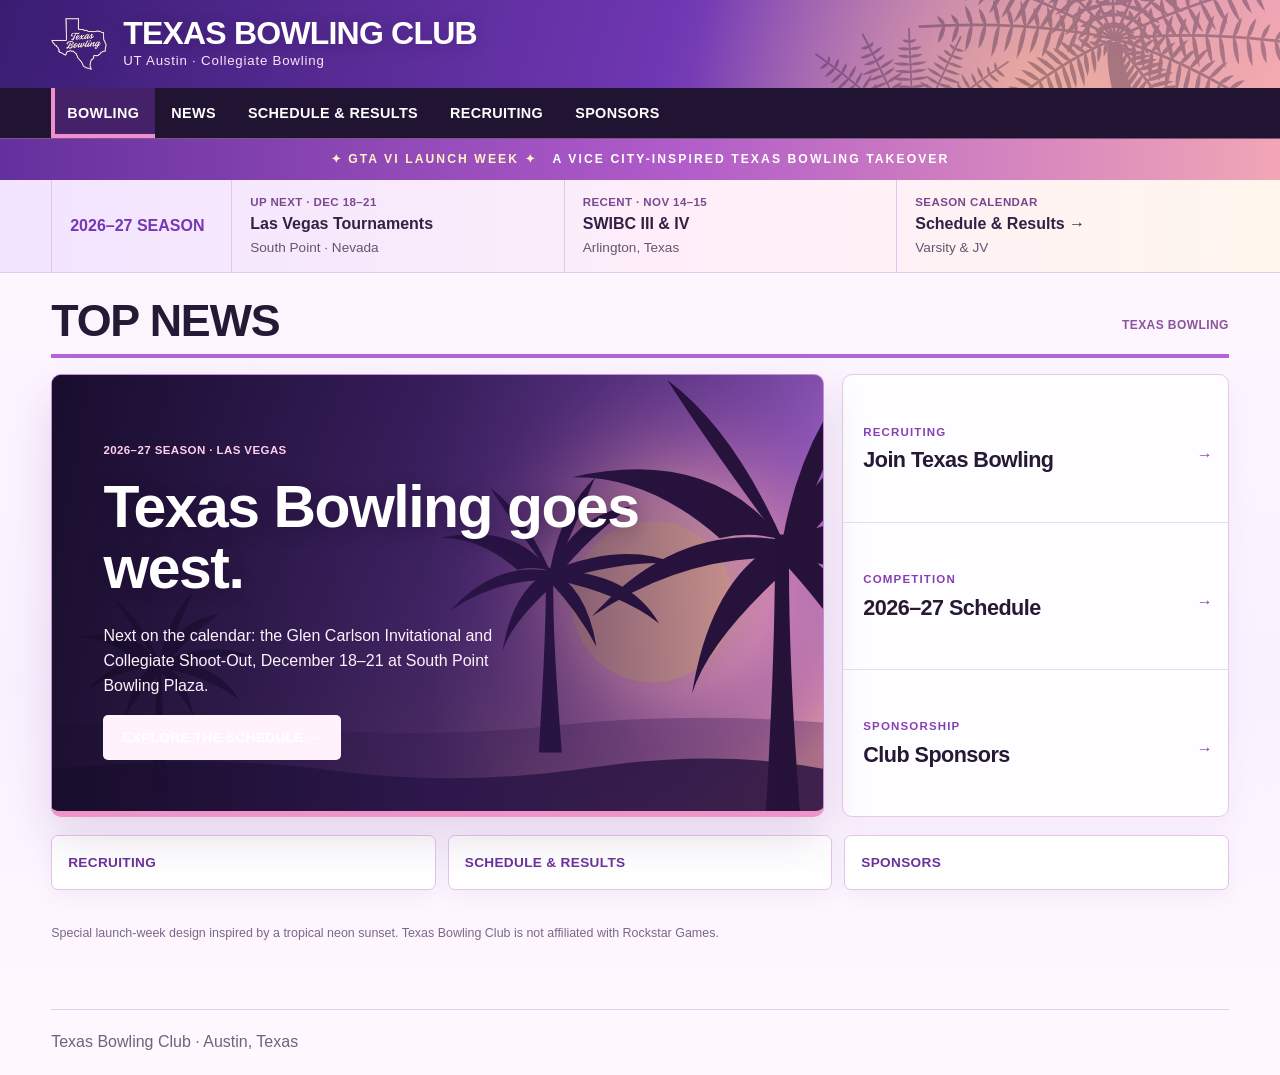
<file: index.html>
<!doctype html>
<html lang="en">
<head>
  <meta charset="utf-8">
  <meta name="viewport" content="width=device-width, initial-scale=1">
  <meta name="theme-color" content="#27143f">
  <meta name="description" content="Texas Bowling Club at the University of Texas at Austin. Explore collegiate bowling tournaments, team news, 2026–27 season results, recruiting, and sponsors.">
  <title>Texas Bowling Club | UT Austin Collegiate Bowling</title>
<link rel="canonical" href="https://texasbowlingclub.github.io/texas-bowling-club/">

  <!-- Original site styling -->
  <link rel="stylesheet" href="athletics.css">
  <link rel="stylesheet" href="gta6-theme.css">

  <!-- GTA VI-inspired launch week theme -->
  <style>
    :root {
      --orange: #9a4fce;
      --dark: #221137;
      --ink: #261936;
      --line: #e8d4ef;
      --paper: #fff9fe;
      --muted: #665874;
      --purple: #743bc6;
      --pink: #ef90ce;
      --peach: #ffc18c;
      --night: #1d102e;
    }

    body {
      background: linear-gradient(
        180deg, #fff9fe 0%, #faf1ff 64%, #fff9fe 100%
      );
      color: var(--ink);
    }

    a:focus-visible {
      outline: 3px solid #e268bd;
      outline-offset: 4px;
    }

    .masthead {
      position: relative;
      overflow: hidden;
      background: linear-gradient(
        107deg,
        #3a1d73 0%,
        #6f37b2 52%,
        #b775d4 84%,
        #f2a3bd 100%
      );
      color: #fff;
    }

    .masthead::before {
      content: "";
      position: absolute;
      inset: 0;
      pointer-events: none;
      background: radial-gradient(
        circle at 82% 120%,
        rgba(255,191,141,.8),
        transparent 34%
      );
    }

    .masthead .brand {
      position: relative;
      z-index: 1;
    }

    .brand img {
      filter: drop-shadow(
        0 4px 14px rgba(18,4,42,.27)
      );
    }

    .brand span {
      color: #ffe1f6;
    }

    .nav-band {
      background: #211332;
      border-bottom: 1px solid rgba(238,170,221,.45);
    }

    .nav-band .sport {
      background: #442168;
      border-left-color: var(--pink);
    }

    .nav-band a:hover,
    .nav-band a:focus-visible {
      background: #673e8c;
    }

    .nav-band a[aria-current="page"] {
      box-shadow: inset 0 -4px var(--pink);
    }

    .launch-strip {
      background: linear-gradient(
        90deg,
        #64309d 0%,
        #b15cca 53%,
        #f2a6b5 100%
      );
      color: white;
      text-align: center;
      padding: 11px 16px;
      font-size: .76rem;
      font-weight: 900;
      letter-spacing: .17em;
      text-transform: uppercase;
    }

    .launch-strip span {
      color: #fff1c8;
    }

    .scoreboard {
      background: linear-gradient(
        90deg,
        #f2e4ff,
        #fff0f8 62%,
        #fff6ed
      );
      border-bottom-color: #e7c9f0;
    }

    .scores > * {
      border-left-color: #e2c5ee;
    }

    .scores > strong {
      color: #7537b4;
    }

    .scores small {
      color: #7a4791;
    }

    .scores b {
      color: #352044;
    }

    .scores a:hover {
      background: rgba(223,172,242,.27);
    }

    .section-title {
      border-bottom-color: #b265d6;
    }

    .section-title span {
      color: #8b549c;
    }

    .news-grid {
      align-items: stretch;
    }

    .feature {
      position: relative;
      isolation: isolate;
      overflow: hidden;
      min-height: 440px;
      padding: clamp(24px, 4vw, 52px);
      border: 1px solid #c88ada;
      border-bottom: 6px solid #ee94c8;
      border-radius: 10px;
      background: linear-gradient(
        135deg,
        #2b154c 0%,
        #844caf 60%,
        #ec9db8 100%
      );
      box-shadow: 0 20px 45px rgba(78,33,109,.15);
      color: white;
    }

    .feature::before {
      content: "";
      position: absolute;
      z-index: 1;
      inset: 0;
      background: linear-gradient(
        90deg,
        rgba(22,12,41,.94),
        rgba(42,21,75,.81) 49%,
        rgba(64,26,86,.13) 100%
      );
      pointer-events: none;
    }

    .hero-art {
      position: absolute;
      z-index: 0;
      inset: 0;
      width: 100%;
      height: 100%;
      pointer-events: none;
    }

    .feature .eyebrow,
    .feature h2,
    .feature p,
    .feature .hero-action {
      position: relative;
      z-index: 2;
    }

    .feature .eyebrow {
      color: #ffd0ec;
    }

    .feature h2 {
      max-width: 17ch;
      font-size: clamp(2.3rem,4.6vw,4.2rem);
      line-height: 1.04;
      text-shadow: 0 3px 18px rgba(25,7,36,.3);
    }

    .feature p {
      max-width: 44ch;
      color: #fff1fc;
    }

    .hero-action {
      display: inline-flex;
      align-items: center;
      gap: 8px;
      padding: 12px 19px;
      border-radius: 5px;
      background: #fff2fc;
      color: #4b2272;
      text-decoration: none;
      font-size: .86rem;
      font-weight: 900;
      text-transform: uppercase;
      letter-spacing: .035em;
    }

    .hero-action:hover {
      background: #ffd2ed;
    }

    .updates {
      border-color: #e5c8ec;
      background: rgba(255,255,255,.85);
      border-radius: 10px;
      overflow: hidden;
      box-shadow: 0 10px 30px rgba(92,35,121,.05);
    }

    .updates a + a {
      border-top-color: #ead9f3;
    }

    .updates small,
    .updates span {
      color: #8740b3;
    }

    .updates a:hover,
    .quicklinks a:hover {
      background: #f9eaff;
    }

    .quicklinks a {
      border-color: #e4c4eb;
      background: white;
      border-radius: 7px;
      color: #6b329c;
      text-decoration: none;
      transition: transform .18s ease,
                  background-color .18s ease;
    }

    .quicklinks a:hover {
      transform: translateY(-2px);
    }

    footer {
      border-top-color: #e8cdef;
    }

    .launch-note {
      font-size: .78rem;
      color: #7c668b;
      margin: 0 0 18px;
    }

    @media (max-width: 720px) {
      .launch-strip {
        font-size: .63rem;
        letter-spacing: .09em;
      }

      .feature {
        min-height: 420px;
      }

      .feature::before {
        background: linear-gradient(
          90deg,
          rgba(24,10,44,.94),
          rgba(42,20,73,.68)
        );
      }

      .hero-art {
        transform: translateX(8%);
      }

      .feature h2 {
        font-size: clamp(2.15rem,8vw,3rem);
      }
    }

    @media (prefers-reduced-motion: reduce) {
      .quicklinks a {
        transition: none;
      }

      .quicklinks a:hover {
        transform: none;
      }
    }
  </style>
</head>

<body>

  <!-- Texas Bowling Club header -->
  <header class="masthead">
    <div class="shell brand">
      <img src="logo-mark.webp"
           alt="Texas Bowling Club logo"
           width="56" height="56">
      <div>
        <strong>Texas Bowling Club</strong>
        <span>UT Austin · Collegiate Bowling</span>
      </div>
    </div>
  </header>

  <!-- Main navigation -->
  <div class="nav-band">
    <nav class="shell" aria-label="Main navigation">
      <a class="sport" href="index.html"
         aria-current="page">Bowling</a>
      <a href="news.html">News</a>
      <a href="schedule.html">Schedule &amp; Results</a>
      <a href="recruiting.html">Recruiting</a>
      <a href="sponsors.html">Sponsors</a>
    </nav>
  </div>

  <!-- Special GTA launch week banner -->
  <div class="launch-strip" role="note">
    <span>✦ GTA VI launch week ✦</span>
    &nbsp; A Vice City-inspired Texas Bowling takeover
  </div>

  <main>

    <!-- Tournament scoreboard -->
    <div class="scoreboard">
      <div class="shell scores">
        <strong>2026–27 Season</strong>

        <a href="schedule.html#glen-carlson">
          <small>UP NEXT · DEC 18–21</small>
          <b>Las Vegas Tournaments</b>
          <span>South Point · Nevada</span>
        </a>

        <a href="schedule.html#arlington">
          <small>RECENT · NOV 14–15</small>
          <b>SWIBC III &amp; IV</b>
          <span>Arlington, Texas</span>
        </a>

        <a href="schedule.html">
          <small>SEASON CALENDAR</small>
          <b>Schedule &amp; Results →</b>
          <span>Varsity &amp; JV</span>
        </a>
      </div>
    </div>

    <div class="shell content">

      <section id="news" aria-labelledby="news-title">
        <div class="section-title">
          <h1 id="news-title">Top News</h1>
          <span>Texas Bowling</span>
        </div>

        <div class="news-grid">

          <!-- Vice City-inspired sunset and palms -->
          <article class="feature">

            <svg class="hero-art"
                 viewBox="0 0 1200 650"
                 preserveAspectRatio="xMidYMid slice"
                 aria-hidden="true"
                 focusable="false">

              <defs>
                <radialGradient id="sunsetGlow">
                  <stop offset="0%"
                        stop-color="#ffd0a7"/>
                  <stop offset="47%"
                        stop-color="#f5a1cb"/>
                  <stop offset="100%"
                        stop-color="#9951ba"
                        stop-opacity="0"/>
                </radialGradient>

                <linearGradient id="sky"
                                x1="0" y1="0"
                                x2=".8" y2="1">
                  <stop stop-color="#47257c"/>
                  <stop offset="58%"
                        stop-color="#9c62c7"/>
                  <stop offset="100%"
                        stop-color="#ffadab"/>
                </linearGradient>

                <!-- Original silhouette -->
                <g id="palm" fill="#221033">
                  <path d="M-12 490 C-6 380 3 245 2 118 L17 118 C15 257 27 389 34 490Z"/>
                  <path d="M10 124 Q-65 25 -211 58 Q-131 56 -56 122 Q-22 114 10 124Z"/>
                  <path d="M10 124 Q-101 105 -190 204 Q-107 148 -16 143Z"/>
                  <path d="M10 124 Q-65 161 -85 285 Q-66 225 26 145Z"/>
                  <path d="M10 124 Q-42 7 -111 -44 Q-60 35 20 142Z"/>
                  <path d="M10 124 Q66 7 174 -6 Q96 49 20 141Z"/>
                  <path d="M10 124 Q163 64 264 110 Q174 101 28 142Z"/>
                  <path d="M10 124 Q167 122 230 230 Q157 171 15 141Z"/>
                  <path d="M10 124 Q83 154 104 277 Q69 209 7 143Z"/>
                  <path d="M10 124 Q31 5 101 -64 Q60 34 13 141Z"/>
                </g>
              </defs>

              <rect width="1200"
                    height="650"
                    fill="url(#sky)"/>

              <circle cx="940"
                      cy="320"
                      r="330"
                      fill="url(#sunsetGlow)"/>

              <circle cx="920"
                      cy="338"
                      r="120"
                      fill="#ffc0a2"
                      opacity=".94"/>

              <path d="M0 525 Q200 509 390 526 T780 522 T1200 520 L1200 650 L0 650Z"
                    fill="#4a255e"
                    opacity=".36"/>

              <path d="M0 590 Q250 563 440 589 T830 585 T1200 592 L1200 650 L0 650Z"
                    fill="#28153e"
                    opacity=".85"/>

              <!-- Palm silhouettes -->
              <g transform="translate(1100 70) scale(1.42)">
                <use href="#palm"/>
              </g>

              <g transform="translate(760 200) scale(.74)">
                <use href="#palm"/>
              </g>

              <g transform="translate(180 360) scale(.54)">
                <use href="#palm"/>
              </g>
            </svg>

            <p class="eyebrow">
              2026–27 Season · Las Vegas
            </p>

            <h2>Texas Bowling goes west.</h2>

            <p>
              Next on the calendar: the Glen Carlson
              Invitational and Collegiate Shoot-Out,
              December 18–21 at South Point Bowling Plaza.
            </p>

            <a class="hero-action"
               href="schedule.html#glen-carlson">
              Explore the schedule →
            </a>
          </article>

          <!-- Club updates -->
          <aside class="updates" aria-label="Club updates">

            <a href="recruiting.html">
              <small>RECRUITING</small>
              <b>Join Texas Bowling</b>
              <span aria-hidden="true">→</span>
            </a>

            <a href="schedule.html">
              <small>COMPETITION</small>
              <b>2026–27 Schedule</b>
              <span aria-hidden="true">→</span>
            </a>

            <a href="sponsors.html">
              <small>SPONSORSHIP</small>
              <b>Club Sponsors</b>
              <span aria-hidden="true">→</span>
            </a>

          </aside>
        </div>
      </section>

      <!-- Quick links -->
      <nav class="quicklinks" aria-label="Quick links">
        <a href="recruiting.html">Recruiting</a>
        <a href="schedule.html">Schedule &amp; Results</a>
        <a href="sponsors.html">Sponsors</a>
      </nav>

      <p class="launch-note">
        Special launch-week design inspired by a
        tropical neon sunset. Texas Bowling Club is
        not affiliated with Rockstar Games.
      </p>
    </div>
  </main>

  <footer class="shell">
    Texas Bowling Club · Austin, Texas
  </footer>

</body>
</html>
</file>
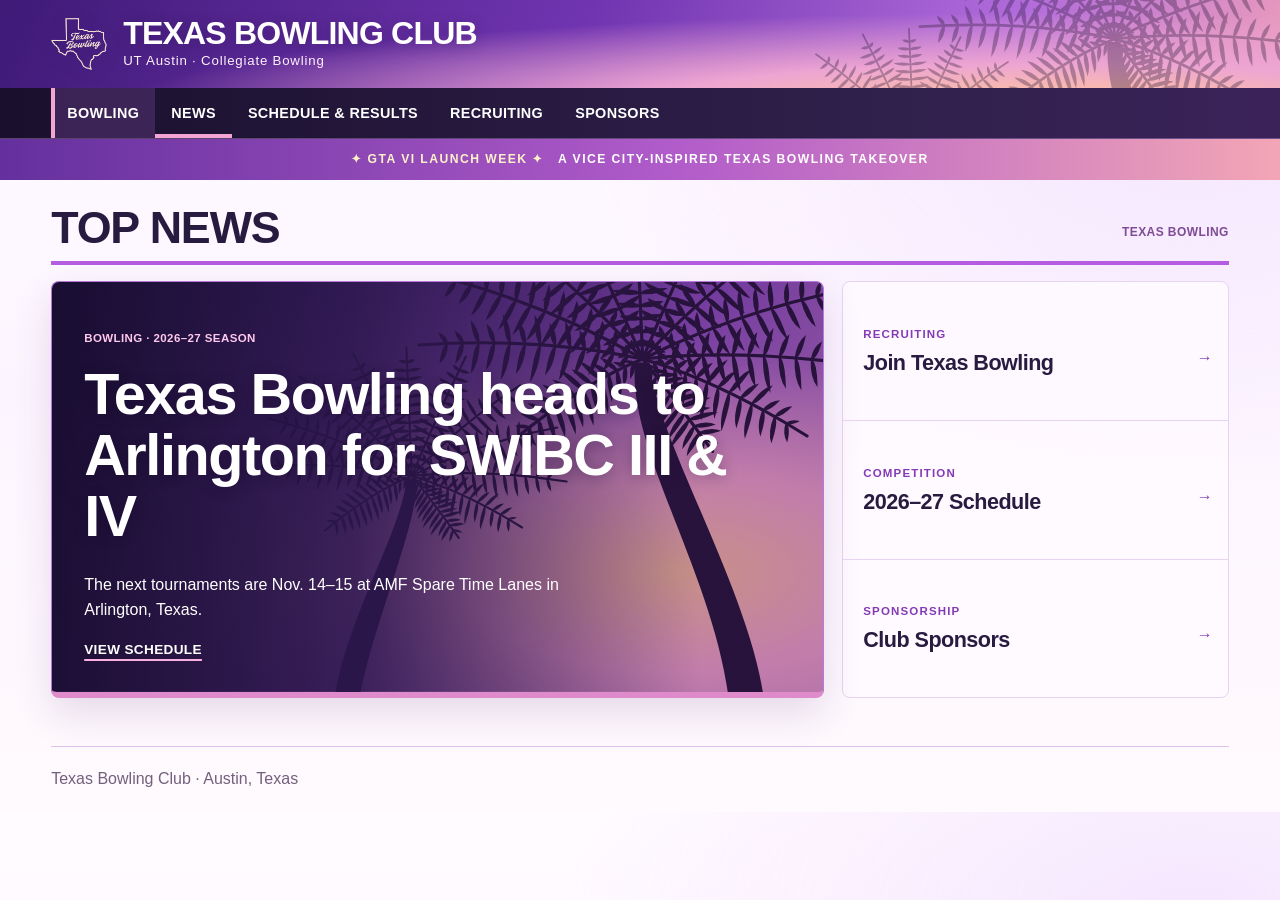
<file: news.html>
<!doctype html>
<html lang="en">
<meta charset="utf-8">
<meta name="viewport" content="width=device-width,initial-scale=1">
<title>Texas Bowling Club News | UT Austin</title>
<link rel="canonical" href="https://texasbowlingclub.github.io/texas-bowling-club/news.html">
<meta name="description" content="News and updates from the Texas Bowling Club at UT Austin, including tournaments, recruiting, and the 2026–27 collegiate bowling season.">
<link rel="stylesheet" href="athletics.css">
<link rel="stylesheet" href="gta6-theme.css">
<header class="masthead"><div class="shell brand"><img src="logo-mark.webp" alt=""><div><strong>Texas Bowling Club</strong><span>UT Austin · Collegiate Bowling</span></div></div></header>
<div class="nav-band"><nav class="shell" aria-label="Main"><a class="sport" href="index.html">Bowling</a><a href="news.html" aria-current="page">News</a><a href="schedule.html">Schedule &amp; Results</a><a href="recruiting.html">Recruiting</a><a href="sponsors.html">Sponsors</a></nav></div>
<div class="launch-strip" role="note"><span>✦ GTA VI launch week ✦</span> &nbsp; A Vice City-inspired Texas Bowling takeover</div>
<main class="shell content">
<section id="news" aria-labelledby="news-title"><div class="section-title"><h1 id="news-title">Top News</h1><span>Texas Bowling</span></div>
<div class="news-grid"><article class="feature"><p class="eyebrow">Bowling · 2026–27 Season</p><h2>Texas Bowling heads to Arlington for SWIBC III &amp; IV</h2><p>The next tournaments are Nov. 14–15 at AMF Spare Time Lanes in Arlington, Texas.</p><a href="schedule.html">View Schedule</a></article>
<aside class="updates" aria-label="Club updates"><a href="recruiting.html"><small>RECRUITING</small><b>Join Texas Bowling</b><span>→</span></a><a href="schedule.html"><small>COMPETITION</small><b>2026–27 Schedule</b><span>→</span></a><a href="sponsors.html"><small>SPONSORSHIP</small><b>Club Sponsors</b><span>→</span></a></aside></div></section>
</main><footer class="shell">Texas Bowling Club · Austin, Texas</footer>
</html>
</file>
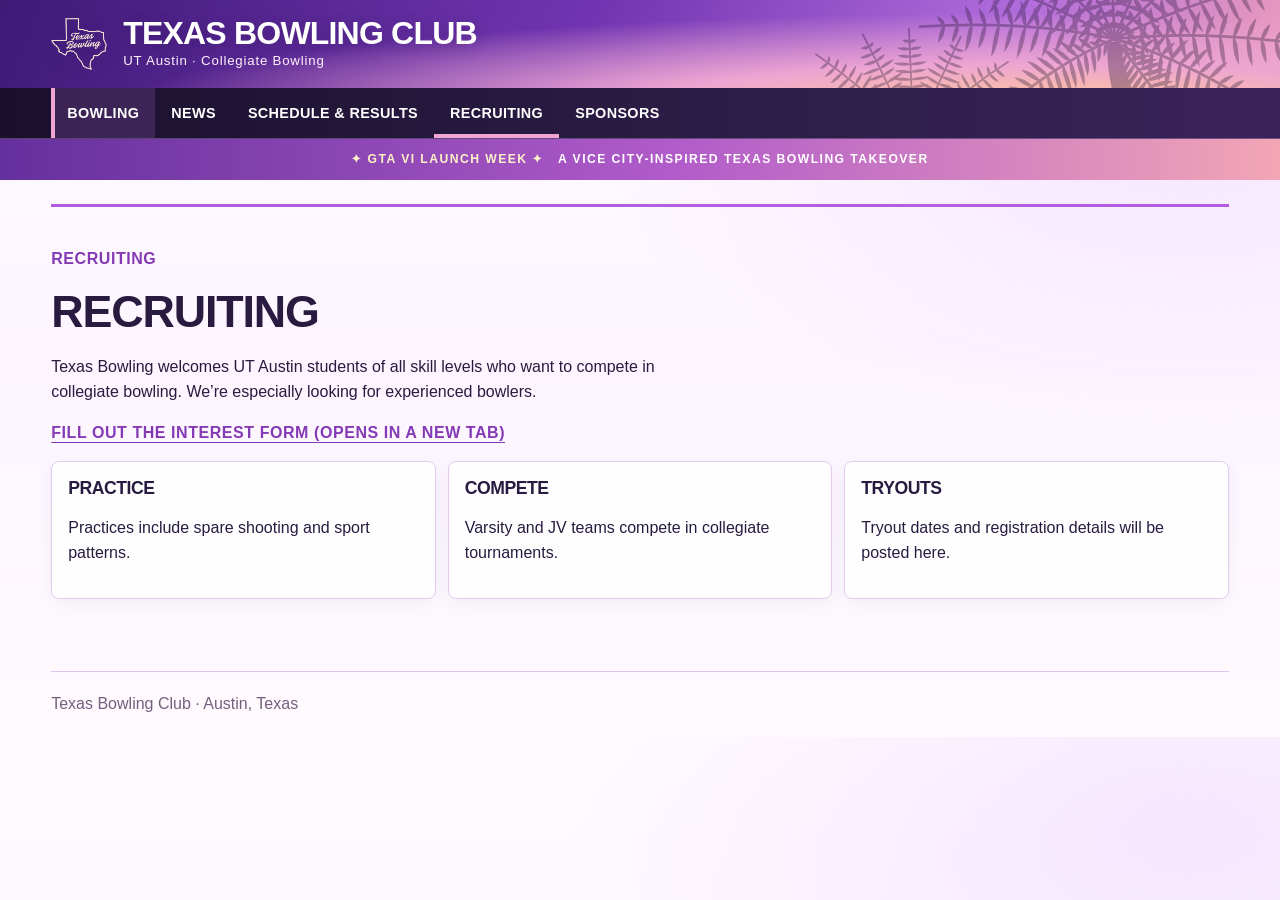
<file: recruiting.html>
<!doctype html>
<html lang="en">
<meta charset="utf-8">
<meta name="viewport" content="width=device-width,initial-scale=1">
<title>Join Texas Bowling Club | UT Austin Recruiting</title>
<link rel="canonical" href="https://texasbowlingclub.github.io/texas-bowling-club/recruiting.html">
<meta name="description" content="Join the Texas Bowling Club at UT Austin. Learn about practices, tryouts, varsity and JV collegiate bowling, and fill out the recruiting interest form.">
<link rel="stylesheet" href="athletics.css">
<link rel="stylesheet" href="gta6-theme.css">
<header class="masthead"><div class="shell brand"><img src="logo-mark.webp" alt=""><div><strong>Texas Bowling Club</strong><span>UT Austin · Collegiate Bowling</span></div></div></header>
<div class="nav-band"><nav class="shell" aria-label="Main"><a class="sport" href="index.html">Bowling</a><a href="news.html">News</a><a href="schedule.html">Schedule &amp; Results</a><a href="recruiting.html" aria-current="page">Recruiting</a><a href="sponsors.html">Sponsors</a></nav></div>
<div class="launch-strip" role="note"><span>✦ GTA VI launch week ✦</span> &nbsp; A Vice City-inspired Texas Bowling takeover</div>
<main class="shell content">
<section class="panel" id="join"><p class="tag">Recruiting</p><h1>Recruiting</h1><p>Texas Bowling welcomes UT Austin students of all skill levels who want to compete in collegiate bowling. We’re especially looking for experienced bowlers.</p><p><a class="tag" href="https://docs.google.com/forms/d/e/1FAIpQLSf8UORyZok-Bbd-fiv0Nf5KOkzsZZv2S2w2d4KPYtfPncK0JA/viewform" target="_blank" rel="noopener">Fill out the interest form (opens in a new tab)</a></p><div class="grid"><article class="card"><h3>Practice</h3><p>Practices include spare shooting and sport patterns.</p></article><article class="card"><h3>Compete</h3><p>Varsity and JV teams compete in collegiate tournaments.</p></article><article class="card"><h3>Tryouts</h3><p>Tryout dates and registration details will be posted here.</p></article></div></section>
</main><footer class="shell">Texas Bowling Club · Austin, Texas</footer>
</html>
</file>
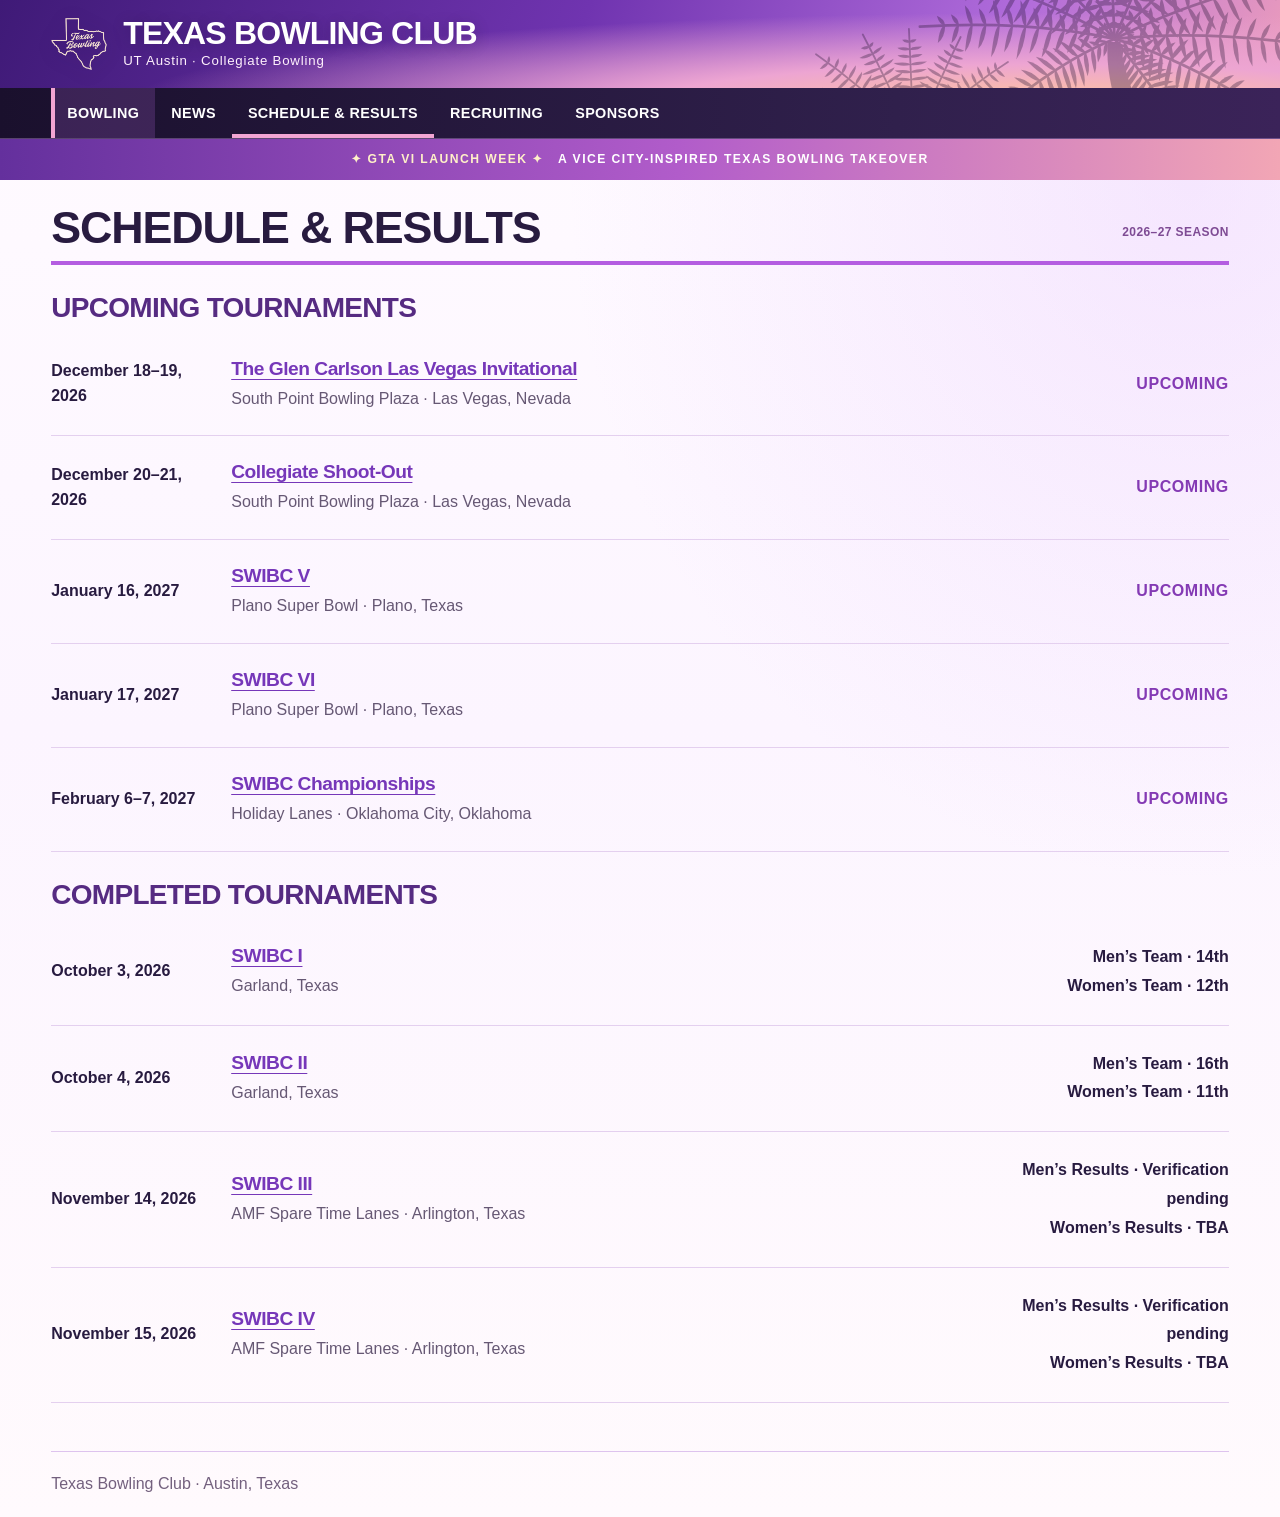
<file: schedule.html>
<!doctype html>
<html lang="en">
<head>
  <meta charset="utf-8">
  <meta name="viewport" content="width=device-width, initial-scale=1">
  <title>Schedule &amp; Results | Texas Bowling Club at UT Austin</title>
<link rel="canonical" href="https://texasbowlingclub.github.io/texas-bowling-club/schedule.html">
  <meta name="description" content="View the Texas Bowling Club 2026–27 tournament schedule, SWIBC results, team standings, and men's and women's individual bowling averages.">
  <link rel="stylesheet" href="athletics.css">

  <style>
    .tournament-row {
      display: grid;
      grid-template-columns: 160px minmax(0, 1fr) 220px;
      align-items: center;
      gap: 20px;
      padding: 24px 0;
      border-bottom: 1px solid #dedbd8;
    }

    .tournament-row h3,
    .tournament-row p {
      margin: 0;
    }

    .tournament-row h3 {
      margin-bottom: 6px;
    }

    .tournament-row h3 a {
      color: #a63a11;
      text-underline-offset: 4px;
    }

    .tournament-row p {
      color: #625a54;
    }

    .team-placement {
      text-align: right;
      font-weight: 700;
      line-height: 1.8;
    }

    .team-placement span {
      display: block;
    }

    .result-summary {
      display: grid;
      grid-template-columns: repeat(2, minmax(0, 1fr));
      gap: 20px;
      margin: 24px 0 32px;
    }

    .result-card {
      padding: 24px;
      background: #f4f2ef;
      border-top: 4px solid #a63a11;
    }

    .result-card h2 {
      margin-bottom: 12px;
      font-size: 1.35rem;
    }

    .result-card p {
      margin: 4px 0;
    }

    .placing {
      font-size: 2rem;
      font-weight: 800;
      color: #a63a11;
    }

    .results-section {
      margin-top: 32px;
    }

    .results-section h2 {
      font-size: 1.5rem;
      margin-bottom: 16px;
    }

    .table-scroll {
      overflow-x: auto;
    }

    .results-table {
      width: 100%;
      border-collapse: collapse;
      text-align: left;
    }

    .results-table caption {
      text-align: left;
      font-weight: 700;
      padding-bottom: 12px;
    }

    .results-table th,
    .results-table td {
      padding: 12px;
      border-bottom: 1px solid #dedbd8;
      white-space: nowrap;
    }

    .results-table thead {
      background: #252321;
      color: white;
    }

    .results-table tbody tr:nth-child(even) {
      background: #f4f2ef;
    }

    .results-table .number {
      text-align: right;
    }

    .back-link {
      display: inline-block;
      margin-bottom: 24px;
      color: #a63a11;
      font-weight: 700;
    }

    .source-links {
      display: flex;
      flex-wrap: wrap;
      gap: 12px 24px;
      margin: 28px 0;
    }

    .source-links a {
      color: #a63a11;
      font-weight: 700;
    }

    .result-note {
      color: #625a54;
      font-size: 0.9rem;
    }

    .team-placement .result-source {
      color: #7134ae;
      font-weight: 800;
      text-decoration: underline;
      text-underline-offset: 3px;
    }

    [hidden] {
      display: none !important;
    }

    @media (max-width: 700px) {
      .tournament-row {
        grid-template-columns: 1fr;
        gap: 8px;
      }

      .team-placement {
        text-align: left;
      }

      .result-summary {
        grid-template-columns: 1fr;
      }
    }
  </style>
  <link rel="stylesheet" href="gta6-theme.css">
</head>

<body>
  <header class="masthead">
    <div class="shell brand">
      <img src="logo-mark.webp" alt="">
      <div>
        <strong>Texas Bowling Club</strong>
        <span>UT Austin · Collegiate Bowling</span>
      </div>
    </div>
  </header>

  <div class="nav-band">
    <nav class="shell" aria-label="Main">
      <a class="sport" href="index.html">Bowling</a>
      <a href="news.html">News</a>
      <a href="schedule.html" aria-current="page">Schedule &amp; Results</a>
      <a href="recruiting.html">Recruiting</a>
      <a href="sponsors.html">Sponsors</a>
    </nav>
  </div>

  <div class="launch-strip" role="note"><span>✦ GTA VI launch week ✦</span> &nbsp; A Vice City-inspired Texas Bowling takeover</div>

  <main class="shell content">
    <div id="schedule-view">
      <div class="section-title">
        <h1>Schedule &amp; Results</h1>
        <span>2026–27 season</span>
      </div>

      <section class="schedule-group" aria-labelledby="upcoming-title">
        <h2 id="upcoming-title">Upcoming Tournaments</h2>
        <div id="upcoming-events"></div>
      </section>

      <section class="schedule-group" aria-labelledby="completed-title">
        <h2 id="completed-title">Completed Tournaments</h2>
        <div id="completed-events"></div>
      </section>
    </div>

    <div id="tournament-view" hidden>
      <a class="back-link" href="schedule.html">
        ← Back to Schedule &amp; Results
      </a>

      <div class="section-title">
        <h1 id="tournament-title"></h1>
        <span>2026–27 season</span>
      </div>

      <p id="tournament-date"></p>
      <p id="tournament-venue"></p>

      <div id="tournament-results"></div>
    </div>

    <noscript>
      <p>
        Enable JavaScript to view tournament entries and results.
        Official results are available at
        <a href="https://collegebowling.bowl.com/">
          USBC Collegiate Bowling
        </a>.
      </p>
    </noscript>
  </main>

  <footer class="shell">
    Texas Bowling Club · Austin, Texas
  </footer>

  <script>
    const tournaments = [
      {
        slug: "swibc-i",
        anchor: "garland",
        name: "SWIBC I",
        date: "October 3, 2026",
        venue: "Garland, Texas",
        eventId: 4176,
        completed: true,
        format: "4 team games and 10 Baker games",
        men: {
          place: "14th",
          teamPins: 3089,
          bakerPins: 1412,
          totalPins: 4501,
          bowlers: [
            {
              rank: 53,
              name: "Nathan Nguyen",
              games: 4,
              pins: 696,
              average: "174.00"
            },
            {
              rank: 55,
              name: "Liam Fuentespina",
              games: 4,
              pins: 693,
              average: "173.25"
            },
            {
              rank: 94,
              name: "Jayden Vu",
              games: 4,
              pins: 578,
              average: "144.50"
            },
            {
              rank: 97,
              name: "Joshua Jordan",
              games: 4,
              pins: 567,
              average: "141.75"
            },
            {
              rank: 100,
              name: "Matthew Lamp",
              games: 4,
              pins: 555,
              average: "138.75"
            }
          ]
        },
        women: {
          place: "12th",
          teamPins: 1974,
          bakerPins: 853,
          totalPins: 2827,
          bowlers: [
            {
              rank: 13,
              name: "Makayla Lightsey",
              games: 4,
              pins: 609,
              average: "152.25"
            },
            {
              rank: 27,
              name: "Lyvia Sorkowitz",
              games: 4,
              pins: 543,
              average: "135.75"
            },
            {
              rank: 42,
              name: "Isabella Vargas",
              games: 4,
              pins: 475,
              average: "118.75"
            },
            {
              rank: 57,
              name: "Rosie Green",
              games: 4,
              pins: 347,
              average: "86.75"
            }
          ]
        }
      },
      {
        slug: "swibc-ii",
        anchor: "swibc-ii",
        name: "SWIBC II",
        date: "October 4, 2026",
        venue: "Garland, Texas",
        eventId: 4177,
        completed: true,
        format: "6 team games",
        men: {
          place: "16th",
          teamPins: 4581,
          bakerPins: 0,
          totalPins: 4581,
          bowlers: [
            {
              rank: 60,
              name: "Nathan Nguyen",
              games: 6,
              pins: 1014,
              average: "169.00"
            },
            {
              rank: 69,
              name: "Matthew Lamp",
              games: 6,
              pins: 963,
              average: "160.50"
            },
            {
              rank: 81,
              name: "Liam Fuentespina",
              games: 6,
              pins: 905,
              average: "150.83"
            },
            {
              rank: 82,
              name: "Jayden Vu",
              games: 6,
              pins: 902,
              average: "150.33"
            },
            {
              rank: 102,
              name: "Joshua Jordan",
              games: 6,
              pins: 797,
              average: "132.83"
            }
          ]
        },
        women: {
          place: "11th",
          teamPins: 2913,
          bakerPins: 0,
          totalPins: 2913,
          bowlers: [
            {
              rank: 22,
              name: "Lyvia Sorkowitz",
              games: 6,
              pins: 821,
              average: "136.83"
            },
            {
              rank: 26,
              name: "Makayla Lightsey",
              games: 6,
              pins: 803,
              average: "133.83"
            },
            {
              rank: 31,
              name: "Isabella Vargas",
              games: 6,
              pins: 727,
              average: "121.17"
            },
            {
              rank: 50,
              name: "Rosie Green",
              games: 6,
              pins: 562,
              average: "93.67"
            }
          ]
        }
      },
      {
        slug: "swibc-iii",
        anchor: "arlington",
        name: "SWIBC III",
        date: "November 14, 2026",
        venue: "AMF Spare Time Lanes · Arlington, Texas",
        completed: true,
        partialResults: true,
        mensSourceUrl: "https://pocstats.blinkpowered.com/history"
      },
      {
        slug: "swibc-iv",
        anchor: "swibc-iv",
        name: "SWIBC IV",
        date: "November 15, 2026",
        venue: "AMF Spare Time Lanes · Arlington, Texas",
        completed: true,
        partialResults: true,
        mensSourceUrl: "https://pocstats.blinkpowered.com/history"
      },
      {
        slug: "glen-carlson",
        anchor: "glen-carlson",
        name: "The Glen Carlson Las Vegas Invitational",
        date: "December 18–19, 2026",
        venue: "South Point Bowling Plaza · Las Vegas, Nevada",
        completed: false
      },
      {
        slug: "shoot-out",
        anchor: "shoot-out",
        name: "Collegiate Shoot-Out",
        date: "December 20–21, 2026",
        venue: "South Point Bowling Plaza · Las Vegas, Nevada",
        completed: false
      },
      {
        slug: "swibc-v",
        anchor: "swibc-v",
        name: "SWIBC V",
        date: "January 16, 2027",
        venue: "Plano Super Bowl · Plano, Texas",
        completed: false
      },
      {
        slug: "swibc-vi",
        anchor: "swibc-vi",
        name: "SWIBC VI",
        date: "January 17, 2027",
        venue: "Plano Super Bowl · Plano, Texas",
        completed: false
      },
      {
        slug: "championships",
        anchor: "championships",
        name: "SWIBC Championships",
        date: "February 6–7, 2027",
        venue: "Holiday Lanes · Oklahoma City, Oklahoma",
        completed: false
      }
    ];

    function scheduleEntry(tournament) {
      const placement = tournament.partialResults
        ? `
          <span>Men’s Results · Verification pending</span>
          <span>Women’s Results · TBA</span>
        `
        : tournament.completed
          ? `
            <span>Men’s Team · ${tournament.men.place}</span>
            <span>Women’s Team · ${tournament.women.place}</span>
          `
          : '<span class="tag">Upcoming</span>';

      return `
        <article class="tournament-row" id="${tournament.anchor}">
          <strong>${tournament.date}</strong>
          <div>
            <h3>
              <a href="schedule.html?tournament=${tournament.slug}">
                ${tournament.name}
              </a>
            </h3>
            <p>${tournament.venue}</p>
          </div>
          <div class="team-placement">${placement}</div>
        </article>
      `;
    }

    function teamSummary(label, team) {
      return `
        <section class="result-card">
          <h2>${label} Team</h2>
          <p class="placing">${team.place} Place</p>
          <p>Team-game pins · ${team.teamPins.toLocaleString("en-US")}</p>
          <p>Baker pins · ${team.bakerPins.toLocaleString("en-US")}</p>
          <p><strong>Total pins · ${team.totalPins.toLocaleString("en-US")}</strong></p>
        </section>
      `;
    }

    function averagesTable(label, team) {
      const rows = team.bowlers.map(bowler => `
        <tr>
          <td class="number">${bowler.rank}</td>
          <th scope="row">${bowler.name}</th>
          <td class="number">${bowler.games}</td>
          <td class="number">${bowler.pins.toLocaleString("en-US")}</td>
          <td class="number">${bowler.average}</td>
        </tr>
      `).join("");

      return `
        <div class="table-scroll">
          <table class="results-table">
            <caption>${label}</caption>
            <thead>
              <tr>
                <th scope="col" class="number">USBC Rank</th>
                <th scope="col">Bowler</th>
                <th scope="col" class="number">Games</th>
                <th scope="col" class="number">Total Pins</th>
                <th scope="col" class="number">Individual Average</th>
              </tr>
            </thead>
            <tbody>${rows}</tbody>
          </table>
        </div>
      `;
    }

    const upcomingEvents = tournaments.filter(t => !t.completed);
    const completedEvents = tournaments.filter(t => t.completed);

    document.getElementById("upcoming-events").innerHTML =
      upcomingEvents.map(scheduleEntry).join("");

    document.getElementById("completed-events").innerHTML =
      completedEvents.map(scheduleEntry).join("");

    const selectedSlug = new URLSearchParams(window.location.search)
      .get("tournament");

    const selectedTournament = tournaments.find(
      tournament => tournament.slug === selectedSlug
    );

    if (selectedTournament) {
      document.getElementById("schedule-view").hidden = true;
      document.getElementById("tournament-view").hidden = false;

      document.title =
        selectedTournament.name + " | Texas Bowling Club";

      document.getElementById("tournament-title").textContent =
        selectedTournament.name;

      document.getElementById("tournament-date").textContent =
        selectedTournament.date;

      document.getElementById("tournament-venue").textContent =
        selectedTournament.venue;

      const results = document.getElementById("tournament-results");

      if (selectedTournament.partialResults) {
        results.innerHTML = `
          <div class="result-summary">
            <section class="result-card">
              <h2>Men’s Division</h2>
              <p class="placing" style="font-size:1.2rem">Awaiting verified scores</p>
              <p>Team placement, team-game pins, Baker pins, and total pins will be published here.</p>
            </section>
            <section class="result-card">
              <h2>Women’s Division</h2>
              <p class="placing">TBA</p>
              <p>Team placement and individual averages are awaiting release.</p>
            </section>
          </div>
          <section class="results-section">
            <h2>Men’s Individual Averages</h2>
            <div class="table-scroll">
              <table class="results-table">
                <caption>${selectedTournament.name} — Texas-Austin</caption>
                <thead>
                  <tr>
                    <th scope="col">Bowler</th>
                    <th scope="col" class="number">Games</th>
                    <th scope="col" class="number">Total Pins</th>
                    <th scope="col" class="number">Average</th>
                  </tr>
                </thead>
                <tbody>
                  <tr><td colspan="4">Score rows pending verification from POC Stats; no scores have been published here yet.</td></tr>
                </tbody>
              </table>
            </div>
          </section>
          <section class="results-section">
            <h2>Women’s Individual Averages</h2>
            <p class="placing">TBA</p>
          </section>
        `;
      } else if (selectedTournament.completed) {
        const sourcePath =
          "29/" +
          selectedTournament.eventId + "/" +
          encodeURIComponent(selectedTournament.name) +
          "/2026-2027/";

        const standingsUrl =
          "https://collegebowling.bowl.com/teamStandings/" + sourcePath;

        const averagesUrl =
          "https://collegebowling.bowl.com/eventAverage/" + sourcePath;

        results.innerHTML = `
          <p><strong>Format</strong> · ${selectedTournament.format}</p>

          <div class="result-summary">
            ${teamSummary("Men’s", selectedTournament.men)}
            ${teamSummary("Women’s", selectedTournament.women)}
          </div>

          <section class="results-section">
            <h2>Individual Averages</h2>
            <p class="result-note">
              Rankings are the positions published by USBC within
              each men’s or women’s event listing. Averages are
              rounded to two decimal places.
            </p>

            ${averagesTable("Men’s Individual Averages", selectedTournament.men)}
            <br>
            ${averagesTable("Women’s Individual Averages", selectedTournament.women)}
          </section>

          <nav class="source-links" aria-label="Official USBC results">
            <a href="${standingsUrl}true" target="_blank" rel="noopener">
              Men’s Team Standings
            </a>
            <a href="${standingsUrl}false" target="_blank" rel="noopener">
              Women’s Team Standings
            </a>
            <a href="${averagesUrl}true" target="_blank" rel="noopener">
              Men’s Individual Results
            </a>
            <a href="${averagesUrl}false" target="_blank" rel="noopener">
              Women’s Individual Results
            </a>
          </nav>
        `;
      } else {
        results.innerHTML = `
          <section class="results-section">
            <h2>Results Pending</h2>
            <p>
              Team placements and individual averages will be
              posted after the tournament.
            </p>
          </section>
        `;
      }
    }
  </script>
</body>
</html>
</file>
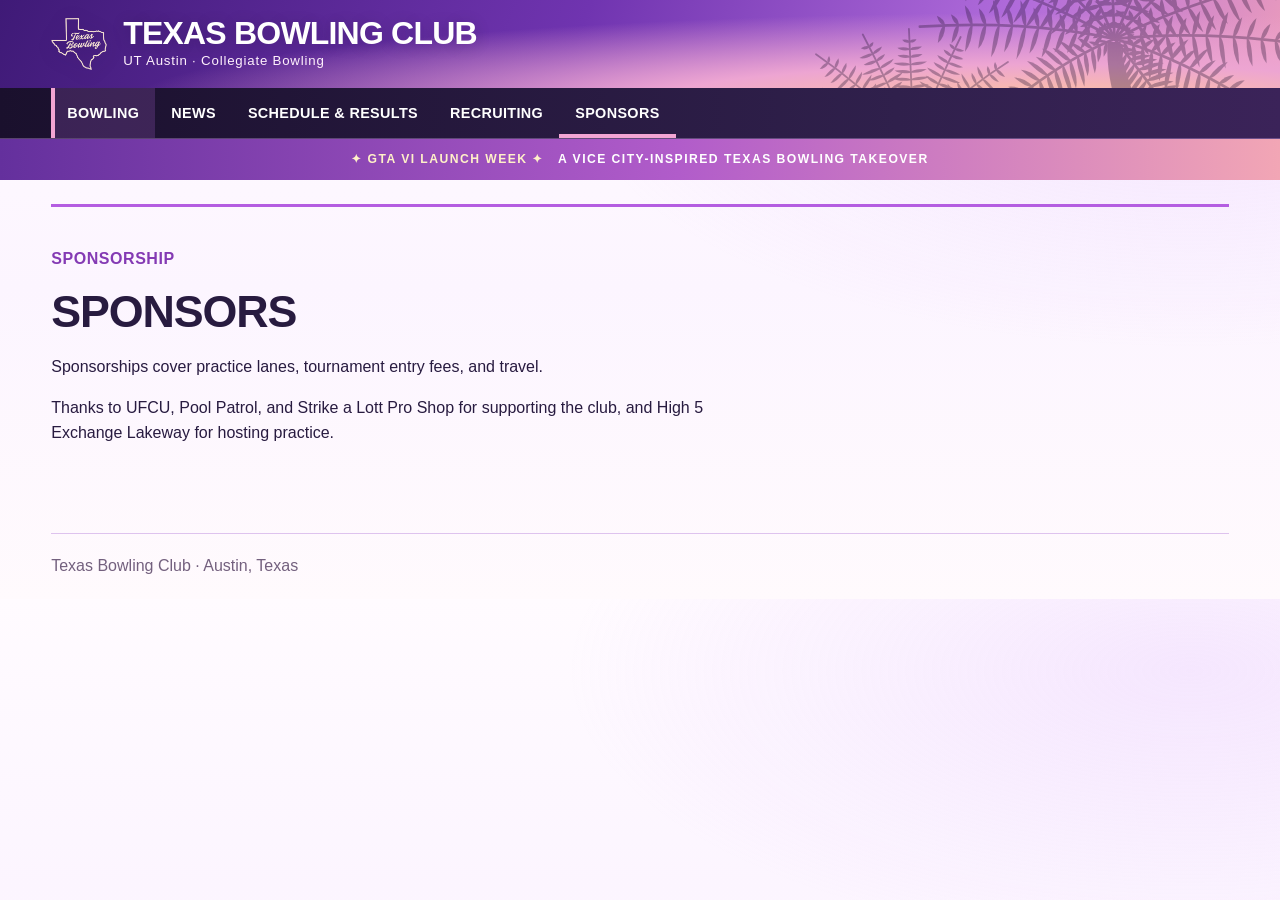
<file: sponsors.html>
<!doctype html>
<html lang="en">
<meta charset="utf-8">
<meta name="viewport" content="width=device-width,initial-scale=1">
<title>Texas Bowling Club Sponsors | UT Austin</title>
<link rel="canonical" href="https://texasbowlingclub.github.io/texas-bowling-club/sponsors.html">
<meta name="description" content="Meet the sponsors and partners supporting Texas Bowling Club at UT Austin and helping with practices, tournaments, and travel.">
<link rel="stylesheet" href="athletics.css">
<link rel="stylesheet" href="gta6-theme.css">
<header class="masthead"><div class="shell brand"><img src="logo-mark.webp" alt=""><div><strong>Texas Bowling Club</strong><span>UT Austin · Collegiate Bowling</span></div></div></header>
<div class="nav-band"><nav class="shell" aria-label="Main"><a class="sport" href="index.html">Bowling</a><a href="news.html">News</a><a href="schedule.html">Schedule &amp; Results</a><a href="recruiting.html">Recruiting</a><a href="sponsors.html" aria-current="page">Sponsors</a></nav></div>
<div class="launch-strip" role="note"><span>✦ GTA VI launch week ✦</span> &nbsp; A Vice City-inspired Texas Bowling takeover</div>
<main class="shell content">
<section class="panel" id="support"><p class="tag">Sponsorship</p><h1>Sponsors</h1><p>Sponsorships cover practice lanes, tournament entry fees, and travel.</p><p>Thanks to UFCU, Pool Patrol, and Strike a Lott Pro Shop for supporting the club, and High 5 Exchange Lakeway for hosting practice.</p></section>
</main><footer class="shell">Texas Bowling Club · Austin, Texas</footer>
</html>
</file>
<file: athletics.css>
:root{--orange:#a63a11;--dark:#1d1c1b;--ink:#232120;--line:#dedbd8;--paper:#fff;--muted:#625a54}
*{box-sizing:border-box}
html{scroll-padding-top:1rem}
body{margin:0;background:var(--paper);color:var(--ink);font:1rem/1.5 Arial,Helvetica,sans-serif}
.shell{width:min(1280px,92%);margin:auto}
a{color:inherit;text-underline-offset:.25em}
a:focus-visible{outline:3px solid #2375ab;outline-offset:3px}
.masthead{background:var(--orange);color:white}
.brand{display:flex;align-items:center;gap:16px;padding:16px 0}
.brand img{width:56px;height:56px;object-fit:contain}
.brand strong,.brand span{display:block}
.brand strong,.sport,h1,h2,.section-title span,.scores>strong{font-weight:900;text-transform:uppercase}
.brand strong{font-size:clamp(1.2rem,3vw,2rem);line-height:1.1}
.brand span{font-size:.83rem;letter-spacing:.06em}
.nav-band{background:var(--dark);color:white}
.nav-band nav{display:flex;align-items:stretch;flex-wrap:wrap}
.nav-band a{padding:14px 16px;text-decoration:none;font-weight:700}
.nav-band a:hover,.nav-band a:focus-visible{background:#45413d}
.nav-band .sport{background:#393430;border-left:4px solid #dc713d;padding-left:12px}
.scoreboard{background:#f4f2ef;border-bottom:1px solid var(--line)}
.scores{display:grid;grid-template-columns:180px repeat(3,minmax(0,1fr))}
.scores>*{padding:14px 18px;border-left:1px solid var(--line)}
.scores>strong{display:flex;align-items:center;color:var(--orange)}
.scores a,.updates a{text-decoration:none}
.scores small,.scores b,.scores span,.updates small,.updates b{display:block}
small,.eyebrow{letter-spacing:.1em;font-size:.72rem;font-weight:800}
.scores span{color:var(--muted);font-size:.85rem}
.content{padding:24px 0 48px}
.section-title{display:flex;justify-content:space-between;align-items:center;gap:12px;border-bottom:4px solid var(--orange);margin-bottom:16px}
h1,h2{line-height:1.05;margin:0 0 10px}
.section-title span{color:var(--muted);font-size:.75rem;letter-spacing:.13em}
.news-grid{display:grid;grid-template-columns:2fr 1fr;gap:18px}
.feature{display:flex;flex-direction:column;align-items:flex-start;justify-content:flex-end;min-height:390px;padding:clamp(24px,5vw,64px);background:linear-gradient(120deg,#20201f 20%,#4d2d21 72%,#743618);color:white;border-bottom:6px solid #c85526}
.feature h2{font-size:clamp(3rem,8vw,7rem);letter-spacing:-.065em;line-height:.88}
.feature p{max-width:39ch}
.feature a{font-weight:800}
.eyebrow{text-transform:uppercase;color:#ffd6bf}
.updates{display:grid;grid-template-rows:repeat(3,1fr);border:1px solid var(--line)}
.updates a{position:relative;display:grid;align-content:center;gap:6px;padding:20px 42px 20px 20px}
.updates a+a{border-top:1px solid var(--line)}
.updates a:hover,.scores a:hover,.quicklinks a:hover{background:#f1eae4}
.updates small,.tag{color:var(--orange);font-weight:800;text-transform:uppercase;letter-spacing:.1em}
.updates b{font-size:clamp(1.1rem,2.2vw,1.55rem);line-height:1.15}
.updates span{position:absolute;right:15px;top:46%;color:var(--orange)}
.quicklinks,.grid{display:grid;grid-template-columns:repeat(3,minmax(0,1fr));gap:12px}
.quicklinks{margin:18px 0 34px}
.quicklinks a,.card{border:1px solid var(--line);padding:16px}
.quicklinks a{font-weight:800}
.panel{border-top:3px solid var(--orange);padding:24px 0}
.panel h2{font-size:clamp(1.6rem,4vw,2.6rem)}
.panel>p{max-width:75ch}
.card h3{margin:0}
footer{padding:20px 0;border-top:1px solid var(--line);color:var(--muted)}
@media(max-width:720px){.news-grid{grid-template-columns:1fr}.feature{min-height:300px}.scores{grid-template-columns:repeat(2,minmax(0,1fr))}.scores>strong{grid-column:1/-1;padding-bottom:0;border:0}.nav-band a{padding:10px}.quicklinks,.grid{grid-template-columns:1fr}}

.event{display:grid;grid-template-columns:minmax(125px,1fr) 3fr auto;gap:16px;align-items:center;border-bottom:1px solid var(--line);padding:16px 0}
.event h3,.event p{margin:0}
@media(max-width:520px){.event{grid-template-columns:1fr;gap:4px}}
.nav-band a[aria-current="page"]{box-shadow:inset 0 -4px #dc713d}
.schedule-group{margin-top:28px}
.schedule-group h2{font-size:clamp(1.25rem,3vw,1.75rem)}

/* Consistent athletics typography across the club pages. */
body{font-family:Arial,Helvetica,sans-serif;font-size:16px;line-height:1.55}
h1,h2,h3,.brand strong,.nav-band a,.updates b{
 font-family:"Arial Narrow","Helvetica Neue",Arial,sans-serif;
 font-stretch:condensed;
 font-weight:800;
 letter-spacing:-.025em;
}
h1{font-size:clamp(1.9rem,4vw,2.8rem)}
h2{font-size:clamp(1.5rem,3vw,2.2rem)}
h3{font-size:1.2rem;line-height:1.25}
.nav-band a{font-size:.9rem;letter-spacing:.025em;text-transform:uppercase}
.feature h2{font-size:clamp(2rem,4.5vw,3.8rem);line-height:1.06;letter-spacing:-.025em;text-transform:none;max-width:22ch}
.feature p{max-width:58ch;margin:16px 0}
.feature{padding:32px;min-height:360px;background:#252321}
.feature a,.quicklinks a{font-size:.85rem;text-transform:uppercase;letter-spacing:.025em}
small,.eyebrow,.tag,.section-title span{letter-spacing:.035em}
.updates b{font-size:1.35rem;line-height:1.2}
.panel>h1{margin-bottom:20px}
.card h3{font-size:1.1rem;text-transform:uppercase}
.event h3{font-size:1.15rem;letter-spacing:0}
.event p{font-size:.93rem;color:var(--muted)}
@media(max-width:720px){.feature{padding:24px;min-height:300px}}
</file>
<file: gta6-theme.css>
/*
 * TEXAS BOWLING CLUB — GTA VI LAUNCH-WEEK THEME
 * Self-contained, reversible CSS override for athletics.css.
 * Inspired by a tropical violet-pink sunset; original palm silhouettes.
 *
 * INSTALL: Add this AFTER athletics.css in <head> on each HTML page:
 *   <link rel="stylesheet" href="gta6-theme.css">
 *
 * UNINSTALL: Remove that <link> tag; your original design returns.
 * No JavaScript, external images, or third-party assets required.
 */

:root {
  /* Override colors used by the existing athletics.css file */
  --orange: #8c44d9;
  --dark: #201334;
  --ink: #281b40;
  --line: #e5d4f2;
  --paper: #fffafd;
  --muted: #675a78;

  /* Theme accents */
  --vice-violet: #672bb5;
  --vice-purple: #9b5ae6;
  --vice-orchid: #c586ef;
  --vice-pink: #f2a5d3;
  --vice-peach: #ffc093;
  --vice-night: #1b1032;
  --palm-art: url("data:image/svg+xml,%3Csvg%20xmlns%3D%22http%3A%2F%2Fwww.w3.org%2F2000%2Fsvg%22%20viewBox%3D%220%200%201200%20650%22%20aria-hidden%3D%22true%22%3E%0A%3Cpath%20d%3D%22M1054.0%20678.0%20C1043.0%20485.0%20905.0%20295.0%20917.0%20165.0%20L938.0%20165.0%20C945.0%20276.0%201100.0%20520.0%201104.0%20678.0%20Z%22%20fill%3D%22%2321102f%22%2F%3E%3Cpath%20d%3D%22M928.0%20160.0%20Q780.8%20128.4%20608.0%20140.0%22%20stroke%3D%22%2321102f%22%20stroke-width%3D%224.5%22%20stroke-linecap%3D%22round%22%20fill%3D%22none%22%2F%3E%3Cpath%20d%3D%22M908.0%20155.9%20Q905.4%20168.3%20892.8%20172.0%20Q899.2%20154.2%20908.0%20155.9%20Z%22%20fill%3D%22%2321102f%22%2F%3E%3Cpath%20d%3D%22M908.0%20155.9%20Q908.7%20151.2%20897.6%20146.9%20Q899.2%20154.2%20908.0%20155.9%20Z%22%20fill%3D%22%2321102f%22%2F%3E%3Cpath%20d%3D%22M887.7%20152.2%20Q884.4%20169.9%20871.5%20176.4%20Q878.9%20150.7%20887.7%20152.2%20Z%22%20fill%3D%22%2321102f%22%2F%3E%3Cpath%20d%3D%22M887.7%20152.2%20Q889.1%20142.2%20878.4%20135.7%20Q878.9%20150.7%20887.7%20152.2%20Z%22%20fill%3D%22%2321102f%22%2F%3E%3Cpath%20d%3D%22M867.3%20149.0%20Q863.2%20173.2%20849.9%20183.1%20Q858.4%20147.6%20867.3%20149.0%20Z%22%20fill%3D%22%2321102f%22%2F%3E%3Cpath%20d%3D%22M867.3%20149.0%20Q869.3%20132.4%20858.9%20123.0%20Q858.4%20147.6%20867.3%20149.0%20Z%22%20fill%3D%22%2321102f%22%2F%3E%3Cpath%20d%3D%22M846.6%20146.1%20Q842.8%20171.6%20829.5%20182.3%20Q837.6%20144.9%20846.6%20146.1%20Z%22%20fill%3D%22%2321102f%22%2F%3E%3Cpath%20d%3D%22M846.6%20146.1%20Q848.4%20128.3%20837.8%20118.5%20Q837.6%20144.9%20846.6%20146.1%20Z%22%20fill%3D%22%2321102f%22%2F%3E%3Cpath%20d%3D%22M825.6%20143.6%20Q821.5%20176.2%20808.1%20190.5%20Q816.7%20142.6%20825.6%20143.6%20Z%22%20fill%3D%22%2321102f%22%2F%3E%3Cpath%20d%3D%22M825.6%20143.6%20Q827.8%20118.7%20817.3%20105.9%20Q816.7%20142.6%20825.6%20143.6%20Z%22%20fill%3D%22%2321102f%22%2F%3E%3Cpath%20d%3D%22M804.4%20141.5%20Q801.2%20171.0%20788.1%20184.0%20Q795.5%20140.7%20804.4%20141.5%20Z%22%20fill%3D%22%2321102f%22%2F%3E%3Cpath%20d%3D%22M804.4%20141.5%20Q805.7%20119.8%20794.9%20108.7%20Q795.5%20140.7%20804.4%20141.5%20Z%22%20fill%3D%22%2321102f%22%2F%3E%3Cpath%20d%3D%22M783.0%20139.8%20Q779.7%20176.5%20766.7%20193.1%20Q774.1%20139.1%20783.0%20139.8%20Z%22%20fill%3D%22%2321102f%22%2F%3E%3Cpath%20d%3D%22M783.0%20139.8%20Q784.3%20110.9%20773.4%2096.6%20Q774.1%20139.1%20783.0%20139.8%20Z%22%20fill%3D%22%2321102f%22%2F%3E%3Cpath%20d%3D%22M761.4%20138.5%20Q759.1%20168.2%20746.5%20181.8%20Q752.4%20138.0%20761.4%20138.5%20Z%22%20fill%3D%22%2321102f%22%2F%3E%3Cpath%20d%3D%22M761.4%20138.5%20Q761.7%20116.6%20750.3%20105.8%20Q752.4%20138.0%20761.4%20138.5%20Z%22%20fill%3D%22%2321102f%22%2F%3E%3Cpath%20d%3D%22M739.5%20137.5%20Q737.5%20173.4%20725.0%20190.1%20Q730.5%20137.2%20739.5%20137.5%20Z%22%20fill%3D%22%2321102f%22%2F%3E%3Cpath%20d%3D%22M739.5%20137.5%20Q739.6%20109.6%20728.1%2096.2%20Q730.5%20137.2%20739.5%20137.5%20Z%22%20fill%3D%22%2321102f%22%2F%3E%3Cpath%20d%3D%22M717.4%20137.0%20Q716.1%20163.6%20703.9%20176.1%20Q708.4%20136.9%20717.4%20137.0%20Z%22%20fill%3D%22%2321102f%22%2F%3E%3Cpath%20d%3D%22M717.4%20137.0%20Q716.7%20118.4%20704.9%20109.6%20Q708.4%20136.9%20717.4%20137.0%20Z%22%20fill%3D%22%2321102f%22%2F%3E%3Cpath%20d%3D%22M695.0%20136.9%20Q694.1%20166.8%20682.2%20181.1%20Q686.0%20136.9%20695.0%20136.9%20Z%22%20fill%3D%22%2321102f%22%2F%3E%3Cpath%20d%3D%22M695.0%20136.9%20Q694.0%20115.0%20681.9%20104.8%20Q686.0%20136.9%20695.0%20136.9%20Z%22%20fill%3D%22%2321102f%22%2F%3E%3Cpath%20d%3D%22M672.5%20137.2%20Q671.8%20157.3%20660.0%20167.2%20Q663.5%20137.3%20672.5%20137.2%20Z%22%20fill%3D%22%2321102f%22%2F%3E%3Cpath%20d%3D%22M672.5%20137.2%20Q671.1%20125.0%20659.0%20119.7%20Q663.5%20137.3%20672.5%20137.2%20Z%22%20fill%3D%22%2321102f%22%2F%3E%3Cpath%20d%3D%22M649.7%20137.8%20Q649.2%20157.1%20637.5%20166.7%20Q640.7%20138.2%20649.7%20137.8%20Z%22%20fill%3D%22%2321102f%22%2F%3E%3Cpath%20d%3D%22M649.7%20137.8%20Q648.1%20126.6%20635.8%20121.9%20Q640.7%20138.2%20649.7%20137.8%20Z%22%20fill%3D%22%2321102f%22%2F%3E%3Cpath%20d%3D%22M928.0%20160.0%20Q787.7%2079.4%20623.0%2038.0%22%20stroke%3D%22%2321102f%22%20stroke-width%3D%224.5%22%20stroke-linecap%3D%22round%22%20fill%3D%22none%22%2F%3E%3Cpath%20d%3D%22M908.9%20149.3%20Q904.4%20159.5%20892.1%20158.9%20Q901.0%20145.0%20908.9%20149.3%20Z%22%20fill%3D%22%2321102f%22%2F%3E%3Cpath%20d%3D%22M908.9%20149.3%20Q911.7%20146.1%20903.0%20139.2%20Q901.0%20145.0%20908.9%20149.3%20Z%22%20fill%3D%22%2321102f%22%2F%3E%3Cpath%20d%3D%22M889.6%20138.9%20Q881.4%20156.5%20867.3%20159.6%20Q881.7%20134.8%20889.6%20138.9%20Z%22%20fill%3D%22%2321102f%22%2F%3E%3Cpath%20d%3D%22M889.6%20138.9%20Q896.1%20128.4%20889.0%20118.2%20Q881.7%20134.8%20889.6%20138.9%20Z%22%20fill%3D%22%2321102f%22%2F%3E%3Cpath%20d%3D%22M870.1%20128.9%20Q861.1%20148.7%20846.6%20153.0%20Q862.1%20124.9%20870.1%20128.9%20Z%22%20fill%3D%22%2321102f%22%2F%3E%3Cpath%20d%3D%22M870.1%20128.9%20Q877.3%20116.3%20870.4%20105.3%20Q862.1%20124.9%20870.1%20128.9%20Z%22%20fill%3D%22%2321102f%22%2F%3E%3Cpath%20d%3D%22M850.4%20119.3%20Q838.8%20145.4%20822.9%20152.8%20Q842.3%20115.4%20850.4%20119.3%20Z%22%20fill%3D%22%2321102f%22%2F%3E%3Cpath%20d%3D%22M850.4%20119.3%20Q860.2%20100.4%20854.4%2086.6%20Q842.3%20115.4%20850.4%20119.3%20Z%22%20fill%3D%22%2321102f%22%2F%3E%3Cpath%20d%3D%22M830.4%20110.0%20Q818.9%20136.9%20803.1%20144.9%20Q822.2%20106.3%20830.4%20110.0%20Z%22%20fill%3D%22%2321102f%22%2F%3E%3Cpath%20d%3D%22M830.4%20110.0%20Q840.1%2090.3%20834.1%2076.4%20Q822.2%20106.3%20830.4%20110.0%20Z%22%20fill%3D%22%2321102f%22%2F%3E%3Cpath%20d%3D%22M810.2%20101.1%20Q797.8%20131.5%20781.3%20141.4%20Q802.0%2097.5%20810.2%20101.1%20Z%22%20fill%3D%22%2321102f%22%2F%3E%3Cpath%20d%3D%22M810.2%20101.1%20Q820.9%2077.9%20815.3%2062.5%20Q802.0%2097.5%20810.2%20101.1%20Z%22%20fill%3D%22%2321102f%22%2F%3E%3Cpath%20d%3D%22M789.8%2092.5%20Q777.7%20123.5%20761.4%20133.8%20Q781.5%2089.1%20789.8%2092.5%20Z%22%20fill%3D%22%2321102f%22%2F%3E%3Cpath%20d%3D%22M789.8%2092.5%20Q800.1%2068.8%20794.2%2053.4%20Q781.5%2089.1%20789.8%2092.5%20Z%22%20fill%3D%22%2321102f%22%2F%3E%3Cpath%20d%3D%22M769.2%2084.3%20Q757.8%20115.0%20741.7%20125.3%20Q760.8%2081.1%20769.2%2084.3%20Z%22%20fill%3D%22%2321102f%22%2F%3E%3Cpath%20d%3D%22M769.2%2084.3%20Q778.7%2061.0%20772.4%2046.0%20Q760.8%2081.1%20769.2%2084.3%20Z%22%20fill%3D%22%2321102f%22%2F%3E%3Cpath%20d%3D%22M748.3%2076.5%20Q737.3%20107.7%20721.3%20118.5%20Q739.9%2073.4%20748.3%2076.5%20Z%22%20fill%3D%22%2321102f%22%2F%3E%3Cpath%20d%3D%22M748.3%2076.5%20Q757.5%2052.6%20751.0%2037.5%20Q739.9%2073.4%20748.3%2076.5%20Z%22%20fill%3D%22%2321102f%22%2F%3E%3Cpath%20d%3D%22M727.3%2069.0%20Q718.3%2096.0%20703.1%20105.0%20Q718.8%2066.1%20727.3%2069.0%20Z%22%20fill%3D%22%2321102f%22%2F%3E%3Cpath%20d%3D%22M727.3%2069.0%20Q734.4%2049.4%20726.8%2036.5%20Q718.8%2066.1%20727.3%2069.0%20Z%22%20fill%3D%22%2321102f%22%2F%3E%3Cpath%20d%3D%22M706.0%2061.9%20Q697.5%2088.8%20682.5%2098.1%20Q697.4%2059.1%20706.0%2061.9%20Z%22%20fill%3D%22%2321102f%22%2F%3E%3Cpath%20d%3D%22M706.0%2061.9%20Q712.6%2042.3%20704.7%2029.6%20Q697.4%2059.1%20706.0%2061.9%20Z%22%20fill%3D%22%2321102f%22%2F%3E%3Cpath%20d%3D%22M684.4%2055.1%20Q678.5%2075.1%20664.7%2081.2%20Q675.8%2052.5%20684.4%2055.1%20Z%22%20fill%3D%22%2321102f%22%2F%3E%3Cpath%20d%3D%22M684.4%2055.1%20Q688.5%2042.5%20679.3%2033.3%20Q675.8%2052.5%20684.4%2055.1%20Z%22%20fill%3D%22%2321102f%22%2F%3E%3Cpath%20d%3D%22M662.7%2048.7%20Q657.7%2066.6%20644.2%2072.0%20Q654.0%2046.2%20662.7%2048.7%20Z%22%20fill%3D%22%2321102f%22%2F%3E%3Cpath%20d%3D%22M662.7%2048.7%20Q665.8%2038.1%20656.2%2030.1%20Q654.0%2046.2%20662.7%2048.7%20Z%22%20fill%3D%22%2321102f%22%2F%3E%3Cpath%20d%3D%22M928.0%20160.0%20Q817.6%2036.2%20688.0%20-52.0%22%20stroke%3D%22%2321102f%22%20stroke-width%3D%224.5%22%20stroke-linecap%3D%22round%22%20fill%3D%22none%22%2F%3E%3Cpath%20d%3D%22M913.0%20143.4%20Q906.9%20151.7%20896.2%20147.3%20Q906.9%20136.8%20913.0%20143.4%20Z%22%20fill%3D%22%2321102f%22%2F%3E%3Cpath%20d%3D%22M913.0%20143.4%20Q917.8%20141.7%20912.2%20132.5%20Q906.9%20136.8%20913.0%20143.4%20Z%22%20fill%3D%22%2321102f%22%2F%3E%3Cpath%20d%3D%22M897.8%20127.2%20Q885.1%20141.9%20871.2%20140.5%20Q891.6%20120.7%20897.8%20127.2%20Z%22%20fill%3D%22%2321102f%22%2F%3E%3Cpath%20d%3D%22M897.8%20127.2%20Q909.1%20119.1%20906.5%20107.0%20Q891.6%20120.7%20897.8%20127.2%20Z%22%20fill%3D%22%2321102f%22%2F%3E%3Cpath%20d%3D%22M882.5%20111.3%20Q869.7%20126.4%20855.6%20125.4%20Q876.2%20104.9%20882.5%20111.3%20Z%22%20fill%3D%22%2321102f%22%2F%3E%3Cpath%20d%3D%22M882.5%20111.3%20Q893.8%20102.7%20891.1%2090.6%20Q876.2%20104.9%20882.5%20111.3%20Z%22%20fill%3D%22%2321102f%22%2F%3E%3Cpath%20d%3D%22M866.9%2095.7%20Q847.4%20118.0%20830.1%20120.5%20Q860.5%2089.4%20866.9%2095.7%20Z%22%20fill%3D%22%2321102f%22%2F%3E%3Cpath%20d%3D%22M866.9%2095.7%20Q885.0%2080.0%20885.3%2064.6%20Q860.5%2089.4%20866.9%2095.7%20Z%22%20fill%3D%22%2321102f%22%2F%3E%3Cpath%20d%3D%22M851.2%2080.4%20Q834.5%20100.5%20818.3%20102.1%20Q844.7%2074.2%20851.2%2080.4%20Z%22%20fill%3D%22%2321102f%22%2F%3E%3Cpath%20d%3D%22M851.2%2080.4%20Q866.5%2067.0%20865.3%2052.8%20Q844.7%2074.2%20851.2%2080.4%20Z%22%20fill%3D%22%2321102f%22%2F%3E%3Cpath%20d%3D%22M835.3%2065.5%20Q812.8%2092.4%20793.7%2097.3%20Q828.7%2059.4%20835.3%2065.5%20Z%22%20fill%3D%22%2321102f%22%2F%3E%3Cpath%20d%3D%22M835.3%2065.5%20Q856.4%2045.2%20857.9%2028.0%20Q828.7%2059.4%20835.3%2065.5%20Z%22%20fill%3D%22%2321102f%22%2F%3E%3Cpath%20d%3D%22M819.3%2050.9%20Q801.1%2073.7%20783.9%2076.9%20Q812.6%2044.9%20819.3%2050.9%20Z%22%20fill%3D%22%2321102f%22%2F%3E%3Cpath%20d%3D%22M819.3%2050.9%20Q836.0%2034.7%20835.3%2019.5%20Q812.6%2044.9%20819.3%2050.9%20Z%22%20fill%3D%22%2321102f%22%2F%3E%3Cpath%20d%3D%22M803.0%2036.6%20Q781.0%2064.5%20761.9%2070.2%20Q796.2%2030.7%20803.0%2036.6%20Z%22%20fill%3D%22%2321102f%22%2F%3E%3Cpath%20d%3D%22M803.0%2036.6%20Q823.5%2015.4%20824.5%20-2.1%20Q796.2%2030.7%20803.0%2036.6%20Z%22%20fill%3D%22%2321102f%22%2F%3E%3Cpath%20d%3D%22M786.6%2022.6%20Q769.3%2045.7%20752.3%2049.3%20Q779.7%2016.8%20786.6%2022.6%20Z%22%20fill%3D%22%2321102f%22%2F%3E%3Cpath%20d%3D%22M786.6%2022.6%20Q802.4%206.2%20801.0%20-8.8%20Q779.7%2016.8%20786.6%2022.6%20Z%22%20fill%3D%22%2321102f%22%2F%3E%3Cpath%20d%3D%22M770.0%209.0%20Q751.7%2034.1%20734.0%2038.8%20Q763.0%203.3%20770.0%209.0%20Z%22%20fill%3D%22%2321102f%22%2F%3E%3Cpath%20d%3D%22M770.0%209.0%20Q786.9%20-9.4%20785.8%20-25.2%20Q763.0%203.3%20770.0%209.0%20Z%22%20fill%3D%22%2321102f%22%2F%3E%3Cpath%20d%3D%22M753.3%20-4.3%20Q739.2%2016.0%20723.6%2018.6%20Q746.2%20-9.9%20753.3%20-4.3%20Z%22%20fill%3D%22%2321102f%22%2F%3E%3Cpath%20d%3D%22M753.3%20-4.3%20Q765.8%20-17.9%20762.5%20-31.3%20Q746.2%20-9.9%20753.3%20-4.3%20Z%22%20fill%3D%22%2321102f%22%2F%3E%3Cpath%20d%3D%22M736.4%20-17.3%20Q723.9%201.5%20708.8%203.6%20Q729.2%20-22.8%20736.4%20-17.3%20Z%22%20fill%3D%22%2321102f%22%2F%3E%3Cpath%20d%3D%22M736.4%20-17.3%20Q747.2%20-29.4%20743.1%20-41.9%20Q729.2%20-22.8%20736.4%20-17.3%20Z%22%20fill%3D%22%2321102f%22%2F%3E%3Cpath%20d%3D%22M719.2%20-30.0%20Q710.7%20-15.9%20697.3%20-16.0%20Q712.0%20-35.3%20719.2%20-30.0%20Z%22%20fill%3D%22%2321102f%22%2F%3E%3Cpath%20d%3D%22M719.2%20-30.0%20Q726.2%20-37.3%20720.1%20-47.3%20Q712.0%20-35.3%20719.2%20-30.0%20Z%22%20fill%3D%22%2321102f%22%2F%3E%3Cpath%20d%3D%22M928.0%20160.0%20Q870.5%2029.2%20803.0%20-100.0%22%20stroke%3D%22%2321102f%22%20stroke-width%3D%224.5%22%20stroke-linecap%3D%22round%22%20fill%3D%22none%22%2F%3E%3Cpath%20d%3D%22M920.2%20142.3%20Q912.3%20148.8%20903.9%20141.4%20Q916.5%20134.1%20920.2%20142.3%20Z%22%20fill%3D%22%2321102f%22%2F%3E%3Cpath%20d%3D%22M920.2%20142.3%20Q927.3%20142.1%20925.9%20131.5%20Q916.5%20134.1%20920.2%20142.3%20Z%22%20fill%3D%22%2321102f%22%2F%3E%3Cpath%20d%3D%22M912.3%20124.7%20Q897.8%20134.1%20886.3%20128.1%20Q908.6%20116.5%20912.3%20124.7%20Z%22%20fill%3D%22%2321102f%22%2F%3E%3Cpath%20d%3D%22M912.3%20124.7%20Q925.9%20121.4%20927.6%20109.5%20Q908.6%20116.5%20912.3%20124.7%20Z%22%20fill%3D%22%2321102f%22%2F%3E%3Cpath%20d%3D%22M904.3%20107.0%20Q887.4%20117.7%20874.6%20112.3%20Q900.5%2098.9%20904.3%20107.0%20Z%22%20fill%3D%22%2321102f%22%2F%3E%3Cpath%20d%3D%22M904.3%20107.0%20Q920.4%20102.6%20923.2%2090.1%20Q900.5%2098.9%20904.3%20107.0%20Z%22%20fill%3D%22%2321102f%22%2F%3E%3Cpath%20d%3D%22M896.2%2089.4%20Q872.5%20103.3%20856.5%2099.4%20Q892.4%2081.2%20896.2%2089.4%20Z%22%20fill%3D%22%2321102f%22%2F%3E%3Cpath%20d%3D%22M896.2%2089.4%20Q919.0%2081.8%20925.0%2067.8%20Q892.4%2081.2%20896.2%2089.4%20Z%22%20fill%3D%22%2321102f%22%2F%3E%3Cpath%20d%3D%22M888.0%2071.8%20Q865.9%2085.0%20850.7%2080.9%20Q884.2%2063.7%20888.0%2071.8%20Z%22%20fill%3D%22%2321102f%22%2F%3E%3Cpath%20d%3D%22M888.0%2071.8%20Q909.2%2064.8%20914.4%2051.1%20Q884.2%2063.7%20888.0%2071.8%20Z%22%20fill%3D%22%2321102f%22%2F%3E%3Cpath%20d%3D%22M879.7%2054.2%20Q850.5%2070.9%20831.9%2068.5%20Q875.9%2046.1%20879.7%2054.2%20Z%22%20fill%3D%22%2321102f%22%2F%3E%3Cpath%20d%3D%22M879.7%2054.2%20Q908.1%2043.7%20916.5%2028.4%20Q875.9%2046.1%20879.7%2054.2%20Z%22%20fill%3D%22%2321102f%22%2F%3E%3Cpath%20d%3D%22M871.4%2036.6%20Q847.5%2050.9%20831.3%2047.4%20Q867.5%2028.5%20871.4%2036.6%20Z%22%20fill%3D%22%2321102f%22%2F%3E%3Cpath%20d%3D%22M871.4%2036.6%20Q894.4%2028.5%20900.2%2014.4%20Q867.5%2028.5%20871.4%2036.6%20Z%22%20fill%3D%22%2321102f%22%2F%3E%3Cpath%20d%3D%22M862.9%2019.1%20Q832.5%2036.7%20813.2%2034.7%20Q859.0%2011.0%20862.9%2019.1%20Z%22%20fill%3D%22%2321102f%22%2F%3E%3Cpath%20d%3D%22M862.9%2019.1%20Q892.4%207.7%20901.3%20-8.0%20Q859.0%2011.0%20862.9%2019.1%20Z%22%20fill%3D%22%2321102f%22%2F%3E%3Cpath%20d%3D%22M854.4%201.5%20Q831.9%2015.4%20816.3%2011.7%20Q850.4%20-6.6%20854.4%201.5%20Z%22%20fill%3D%22%2321102f%22%2F%3E%3Cpath%20d%3D%22M854.4%201.5%20Q876.0%20-6.2%20881.0%20-20.0%20Q850.4%20-6.6%20854.4%201.5%20Z%22%20fill%3D%22%2321102f%22%2F%3E%3Cpath%20d%3D%22M845.7%20-16.0%20Q818.8%200.2%20801.0%20-2.4%20Q841.7%20-24.1%20845.7%20-16.0%20Z%22%20fill%3D%22%2321102f%22%2F%3E%3Cpath%20d%3D%22M845.7%20-16.0%20Q871.8%20-26.1%20879.0%20-41.0%20Q841.7%20-24.1%20845.7%20-16.0%20Z%22%20fill%3D%22%2321102f%22%2F%3E%3Cpath%20d%3D%22M837.0%20-33.5%20Q818.9%20-21.6%20805.2%20-26.1%20Q833.0%20-41.6%20837.0%20-33.5%20Z%22%20fill%3D%22%2321102f%22%2F%3E%3Cpath%20d%3D%22M837.0%20-33.5%20Q854.3%20-39.3%20857.2%20-52.2%20Q833.0%20-41.6%20837.0%20-33.5%20Z%22%20fill%3D%22%2321102f%22%2F%3E%3Cpath%20d%3D%22M828.2%20-51.1%20Q808.9%20-38.4%20794.7%20-42.6%20Q824.1%20-59.1%20828.2%20-51.1%20Z%22%20fill%3D%22%2321102f%22%2F%3E%3Cpath%20d%3D%22M828.2%20-51.1%20Q846.5%20-57.5%20849.9%20-70.7%20Q824.1%20-59.1%20828.2%20-51.1%20Z%22%20fill%3D%22%2321102f%22%2F%3E%3Cpath%20d%3D%22M819.3%20-68.5%20Q808.3%20-60.1%20797.9%20-66.2%20Q815.2%20-76.6%20819.3%20-68.5%20Z%22%20fill%3D%22%2321102f%22%2F%3E%3Cpath%20d%3D%22M819.3%20-68.5%20Q829.3%20-70.8%20828.8%20-82.0%20Q815.2%20-76.6%20819.3%20-68.5%20Z%22%20fill%3D%22%2321102f%22%2F%3E%3Cpath%20d%3D%22M928.0%20160.0%20Q922.5%2022.5%20916.0%20-114.0%22%20stroke%3D%22%2321102f%22%20stroke-width%3D%224.5%22%20stroke-linecap%3D%22round%22%20fill%3D%22none%22%2F%3E%3Cpath%20d%3D%22M927.2%20141.4%20Q917.9%20144.8%20913.1%20135.0%20Q926.9%20132.4%20927.2%20141.4%20Z%22%20fill%3D%22%2321102f%22%2F%3E%3Cpath%20d%3D%22M927.2%20141.4%20Q936.5%20144.0%20940.4%20133.9%20Q926.9%20132.4%20927.2%20141.4%20Z%22%20fill%3D%22%2321102f%22%2F%3E%3Cpath%20d%3D%22M926.5%20122.9%20Q912.9%20126.4%20906.1%20116.7%20Q926.1%20113.9%20926.5%20122.9%20Z%22%20fill%3D%22%2321102f%22%2F%3E%3Cpath%20d%3D%22M926.5%20122.9%20Q940.0%20125.3%20945.8%20115.0%20Q926.1%20113.9%20926.5%20122.9%20Z%22%20fill%3D%22%2321102f%22%2F%3E%3Cpath%20d%3D%22M925.7%20104.3%20Q905.0%20108.2%20894.8%2098.6%20Q925.3%2095.3%20925.7%20104.3%20Z%22%20fill%3D%22%2321102f%22%2F%3E%3Cpath%20d%3D%22M925.7%20104.3%20Q946.3%20106.4%20955.6%2096.0%20Q925.3%2095.3%20925.7%20104.3%20Z%22%20fill%3D%22%2321102f%22%2F%3E%3Cpath%20d%3D%22M924.9%2085.7%20Q902.3%2089.7%20891.1%2080.2%20Q924.6%2076.7%20924.9%2085.7%20Z%22%20fill%3D%22%2321102f%22%2F%3E%3Cpath%20d%3D%22M924.9%2085.7%20Q947.5%2087.8%20957.7%2077.4%20Q924.6%2076.7%20924.9%2085.7%20Z%22%20fill%3D%22%2321102f%22%2F%3E%3Cpath%20d%3D%22M924.2%2067.2%20Q897.0%2071.4%20883.7%2061.9%20Q923.8%2058.2%20924.2%2067.2%20Z%22%20fill%3D%22%2321102f%22%2F%3E%3Cpath%20d%3D%22M924.2%2067.2%20Q951.2%2069.0%20963.5%2058.5%20Q923.8%2058.2%20924.2%2067.2%20Z%22%20fill%3D%22%2321102f%22%2F%3E%3Cpath%20d%3D%22M923.4%2048.7%20Q894.8%2052.9%20880.8%2043.5%20Q923.0%2039.7%20923.4%2048.7%20Z%22%20fill%3D%22%2321102f%22%2F%3E%3Cpath%20d%3D%22M923.4%2048.7%20Q951.9%2050.4%20964.8%2039.9%20Q923.0%2039.7%20923.4%2048.7%20Z%22%20fill%3D%22%2321102f%22%2F%3E%3Cpath%20d%3D%22M922.6%2030.1%20Q893.5%2034.4%20879.3%2025.0%20Q922.2%2021.2%20922.6%2030.1%20Z%22%20fill%3D%22%2321102f%22%2F%3E%3Cpath%20d%3D%22M922.6%2030.1%20Q951.5%2031.9%20964.7%2021.3%20Q922.2%2021.2%20922.6%2030.1%20Z%22%20fill%3D%22%2321102f%22%2F%3E%3Cpath%20d%3D%22M921.8%2011.6%20Q891.2%2016.0%20876.3%206.6%20Q921.4%202.6%20921.8%2011.6%20Z%22%20fill%3D%22%2321102f%22%2F%3E%3Cpath%20d%3D%22M921.8%2011.6%20Q952.2%2013.3%20966.0%202.7%20Q921.4%202.6%20921.8%2011.6%20Z%22%20fill%3D%22%2321102f%22%2F%3E%3Cpath%20d%3D%22M920.9%20-6.9%20Q894.2%20-2.7%20881.1%20-12.1%20Q920.5%20-15.9%20920.9%20-6.9%20Z%22%20fill%3D%22%2321102f%22%2F%3E%3Cpath%20d%3D%22M920.9%20-6.9%20Q947.6%20-5.1%20959.7%20-15.6%20Q920.5%20-15.9%20920.9%20-6.9%20Z%22%20fill%3D%22%2321102f%22%2F%3E%3Cpath%20d%3D%22M920.1%20-25.4%20Q892.1%20-21.1%20878.5%20-30.5%20Q919.7%20-34.4%20920.1%20-25.4%20Z%22%20fill%3D%22%2321102f%22%2F%3E%3Cpath%20d%3D%22M920.1%20-25.4%20Q948.0%20-23.6%20960.6%20-34.2%20Q919.7%20-34.4%20920.1%20-25.4%20Z%22%20fill%3D%22%2321102f%22%2F%3E%3Cpath%20d%3D%22M919.3%20-43.8%20Q898.4%20-39.9%20888.0%20-49.4%20Q918.9%20-52.8%20919.3%20-43.8%20Z%22%20fill%3D%22%2321102f%22%2F%3E%3Cpath%20d%3D%22M919.3%20-43.8%20Q940.1%20-41.8%20949.3%20-52.2%20Q918.9%20-52.8%20919.3%20-43.8%20Z%22%20fill%3D%22%2321102f%22%2F%3E%3Cpath%20d%3D%22M918.4%20-62.3%20Q897.9%20-58.4%20887.7%20-67.9%20Q918.0%20-71.3%20918.4%20-62.3%20Z%22%20fill%3D%22%2321102f%22%2F%3E%3Cpath%20d%3D%22M918.4%20-62.3%20Q938.9%20-60.3%20948.0%20-70.7%20Q918.0%20-71.3%20918.4%20-62.3%20Z%22%20fill%3D%22%2321102f%22%2F%3E%3Cpath%20d%3D%22M917.6%20-80.8%20Q905.6%20-77.2%20899.4%20-87.0%20Q917.1%20-89.8%20917.6%20-80.8%20Z%22%20fill%3D%22%2321102f%22%2F%3E%3Cpath%20d%3D%22M917.6%20-80.8%20Q929.5%20-78.3%20934.5%20-88.6%20Q917.1%20-89.8%20917.6%20-80.8%20Z%22%20fill%3D%22%2321102f%22%2F%3E%3Cpath%20d%3D%22M928.0%20160.0%20Q980.9%2032.1%201043.0%20-94.0%22%20stroke%3D%22%2321102f%22%20stroke-width%3D%224.5%22%20stroke-linecap%3D%22round%22%20fill%3D%22none%22%2F%3E%3Cpath%20d%3D%22M935.2%20142.7%20Q926.7%20142.1%20927.1%20131.2%20Q938.7%20134.4%20935.2%20142.7%20Z%22%20fill%3D%22%2321102f%22%2F%3E%3Cpath%20d%3D%22M935.2%20142.7%20Q944.5%20149.5%20953.3%20142.2%20Q938.7%20134.4%20935.2%20142.7%20Z%22%20fill%3D%22%2321102f%22%2F%3E%3Cpath%20d%3D%22M942.5%20125.5%20Q931.2%20123.6%20930.5%20112.2%20Q946.0%20117.2%20942.5%20125.5%20Z%22%20fill%3D%22%2321102f%22%2F%3E%3Cpath%20d%3D%22M942.5%20125.5%20Q954.5%20133.5%20964.6%20126.7%20Q946.0%20117.2%20942.5%20125.5%20Z%22%20fill%3D%22%2321102f%22%2F%3E%3Cpath%20d%3D%22M949.8%20108.2%20Q929.8%20102.5%20925.0%2089.4%20Q953.4%2099.9%20949.8%20108.2%20Z%22%20fill%3D%22%2321102f%22%2F%3E%3Cpath%20d%3D%22M949.8%20108.2%20Q970.6%20120.0%20984.9%20115.1%20Q953.4%2099.9%20949.8%20108.2%20Z%22%20fill%3D%22%2321102f%22%2F%3E%3Cpath%20d%3D%22M957.3%2091.0%20Q938.8%2085.9%20934.8%2073.0%20Q960.9%2082.7%20957.3%2091.0%20Z%22%20fill%3D%22%2321102f%22%2F%3E%3Cpath%20d%3D%22M957.3%2091.0%20Q976.5%20102.3%20990.1%2097.1%20Q960.9%2082.7%20957.3%2091.0%20Z%22%20fill%3D%22%2321102f%22%2F%3E%3Cpath%20d%3D%22M964.8%2073.8%20Q937.8%2064.8%20929.8%2050.2%20Q968.4%2065.5%20964.8%2073.8%20Z%22%20fill%3D%22%2321102f%22%2F%3E%3Cpath%20d%3D%22M964.8%2073.8%20Q992.5%2088.9%201010.2%2085.6%20Q968.4%2065.5%20964.8%2073.8%20Z%22%20fill%3D%22%2321102f%22%2F%3E%3Cpath%20d%3D%22M972.4%2056.6%20Q949.7%2049.4%20943.6%2035.5%20Q976.1%2048.4%20972.4%2056.6%20Z%22%20fill%3D%22%2321102f%22%2F%3E%3Cpath%20d%3D%22M972.4%2056.6%20Q996.0%2070.0%201011.7%2065.9%20Q976.1%2048.4%20972.4%2056.6%20Z%22%20fill%3D%22%2321102f%22%2F%3E%3Cpath%20d%3D%22M980.1%2039.4%20Q950.8%2029.1%20941.7%2013.9%20Q983.8%2031.2%20980.1%2039.4%20Z%22%20fill%3D%22%2321102f%22%2F%3E%3Cpath%20d%3D%22M980.1%2039.4%20Q1010.2%2055.9%201029.2%2053.3%20Q983.8%2031.2%20980.1%2039.4%20Z%22%20fill%3D%22%2321102f%22%2F%3E%3Cpath%20d%3D%22M987.9%2022.2%20Q963.9%2014.2%20957.4%200.1%20Q991.6%2014.1%20987.9%2022.2%20Z%22%20fill%3D%22%2321102f%22%2F%3E%3Cpath%20d%3D%22M987.9%2022.2%20Q1012.7%2036.5%201029.2%2032.8%20Q991.6%2014.1%20987.9%2022.2%20Z%22%20fill%3D%22%2321102f%22%2F%3E%3Cpath%20d%3D%22M995.7%205.1%20Q968.6%20-4.5%20960.6%20-19.4%20Q999.5%20-3.1%20995.7%205.1%20Z%22%20fill%3D%22%2321102f%22%2F%3E%3Cpath%20d%3D%22M995.7%205.1%20Q1023.8%2020.9%201041.8%2018.0%20Q999.5%20-3.1%20995.7%205.1%20Z%22%20fill%3D%22%2321102f%22%2F%3E%3Cpath%20d%3D%22M1003.7%20-12.0%20Q981.8%20-19.3%20976.4%20-33.1%20Q1007.5%20-20.2%201003.7%20-12.0%20Z%22%20fill%3D%22%2321102f%22%2F%3E%3Cpath%20d%3D%22M1003.7%20-12.0%20Q1026.4%201.5%201041.9%20-2.5%20Q1007.5%20-20.2%201003.7%20-12.0%20Z%22%20fill%3D%22%2321102f%22%2F%3E%3Cpath%20d%3D%22M1011.7%20-29.1%20Q990.7%20-36.2%20985.7%20-49.8%20Q1015.6%20-37.3%201011.7%20-29.1%20Z%22%20fill%3D%22%2321102f%22%2F%3E%3Cpath%20d%3D%22M1011.7%20-29.1%20Q1033.6%20-15.9%201048.9%20-20.0%20Q1015.6%20-37.3%201011.7%20-29.1%20Z%22%20fill%3D%22%2321102f%22%2F%3E%3Cpath%20d%3D%22M1019.8%20-46.2%20Q1003.8%20-51.0%201001.2%20-63.5%20Q1023.7%20-54.4%201019.8%20-46.2%20Z%22%20fill%3D%22%2321102f%22%2F%3E%3Cpath%20d%3D%22M1019.8%20-46.2%20Q1036.7%20-35.3%201049.7%20-40.4%20Q1023.7%20-54.4%201019.8%20-46.2%20Z%22%20fill%3D%22%2321102f%22%2F%3E%3Cpath%20d%3D%22M1028.0%20-63.3%20Q1016.3%20-66.1%201015.8%20-77.6%20Q1031.9%20-71.4%201028.0%20-63.3%20Z%22%20fill%3D%22%2321102f%22%2F%3E%3Cpath%20d%3D%22M1028.0%20-63.3%20Q1040.6%20-54.3%201051.6%20-60.4%20Q1031.9%20-71.4%201028.0%20-63.3%20Z%22%20fill%3D%22%2321102f%22%2F%3E%3Cpath%20d%3D%22M928.0%20160.0%20Q1034.3%2045.4%201159.0%20-33.0%22%20stroke%3D%22%2321102f%22%20stroke-width%3D%224.5%22%20stroke-linecap%3D%22round%22%20fill%3D%22none%22%2F%3E%3Cpath%20d%3D%22M942.4%20144.7%20Q936.6%20141.7%20941.9%20132.1%20Q948.7%20138.2%20942.4%20144.7%20Z%22%20fill%3D%22%2321102f%22%2F%3E%3Cpath%20d%3D%22M942.4%20144.7%20Q949.6%20154.2%20961.0%20150.4%20Q948.7%20138.2%20942.4%20144.7%20Z%22%20fill%3D%22%2321102f%22%2F%3E%3Cpath%20d%3D%22M957.1%20129.7%20Q948.1%20123.4%20952.1%20112.4%20Q963.4%20123.3%20957.1%20129.7%20Z%22%20fill%3D%22%2321102f%22%2F%3E%3Cpath%20d%3D%22M957.1%20129.7%20Q967.4%20142.5%20980.3%20140.5%20Q963.4%20123.3%20957.1%20129.7%20Z%22%20fill%3D%22%2321102f%22%2F%3E%3Cpath%20d%3D%22M971.8%20115.0%20Q957.7%20103.1%20959.3%2089.5%20Q978.3%20108.7%20971.8%20115.0%20Z%22%20fill%3D%22%2321102f%22%2F%3E%3Cpath%20d%3D%22M971.8%20115.0%20Q987.4%20133.6%201003.0%20134.3%20Q978.3%20108.7%20971.8%20115.0%20Z%22%20fill%3D%22%2321102f%22%2F%3E%3Cpath%20d%3D%22M986.8%20100.7%20Q973.0%2088.6%20974.9%2075.1%20Q993.3%2094.5%20986.8%20100.7%20Z%22%20fill%3D%22%2321102f%22%2F%3E%3Cpath%20d%3D%22M986.8%20100.7%20Q1002.0%20119.4%201017.6%20120.4%20Q993.3%2094.5%20986.8%20100.7%20Z%22%20fill%3D%22%2321102f%22%2F%3E%3Cpath%20d%3D%22M1001.9%2086.7%20Q982.7%2068.1%20982.2%2051.7%20Q1008.6%2080.6%201001.9%2086.7%20Z%22%20fill%3D%22%2321102f%22%2F%3E%3Cpath%20d%3D%22M1001.9%2086.7%20Q1022.6%20111.9%201040.8%20116.1%20Q1008.6%2080.6%201001.9%2086.7%20Z%22%20fill%3D%22%2321102f%22%2F%3E%3Cpath%20d%3D%22M1017.2%2073.0%20Q1001.4%2057.5%201002.6%2042.7%20Q1024.0%2067.1%201017.2%2073.0%20Z%22%20fill%3D%22%2321102f%22%2F%3E%3Cpath%20d%3D%22M1017.2%2073.0%20Q1034.5%2095.2%201051.3%2098.2%20Q1024.0%2067.1%201017.2%2073.0%20Z%22%20fill%3D%22%2321102f%22%2F%3E%3Cpath%20d%3D%22M1032.7%2059.7%20Q1011.8%2037.6%201010.8%2019.8%20Q1039.5%2053.9%201032.7%2059.7%20Z%22%20fill%3D%22%2321102f%22%2F%3E%3Cpath%20d%3D%22M1032.7%2059.7%20Q1055.0%2088.5%201074.3%2094.7%20Q1039.5%2053.9%201032.7%2059.7%20Z%22%20fill%3D%22%2321102f%22%2F%3E%3Cpath%20d%3D%22M1048.3%2046.7%20Q1032.9%2030.3%201034.6%2015.4%20Q1055.2%2041.0%201048.3%2046.7%20Z%22%20fill%3D%22%2321102f%22%2F%3E%3Cpath%20d%3D%22M1048.3%2046.7%20Q1065.2%2069.8%201082.1%2073.5%20Q1055.2%2041.0%201048.3%2046.7%20Z%22%20fill%3D%22%2321102f%22%2F%3E%3Cpath%20d%3D%22M1064.1%2034.0%20Q1045.0%2012.2%201045.1%20-5.1%20Q1071.1%2028.4%201064.1%2034.0%20Z%22%20fill%3D%22%2321102f%22%2F%3E%3Cpath%20d%3D%22M1064.1%2034.0%20Q1084.7%2062.6%201103.5%2069.0%20Q1071.1%2028.4%201064.1%2034.0%20Z%22%20fill%3D%22%2321102f%22%2F%3E%3Cpath%20d%3D%22M1080.0%2021.6%20Q1067.2%207.0%201070.3%20-6.7%20Q1087.2%2016.2%201080.0%2021.6%20Z%22%20fill%3D%22%2321102f%22%2F%3E%3Cpath%20d%3D%22M1080.0%2021.6%20Q1094.5%2043.0%201110.5%2046.2%20Q1087.2%2016.2%201080.0%2021.6%20Z%22%20fill%3D%22%2321102f%22%2F%3E%3Cpath%20d%3D%22M1096.2%209.6%20Q1081.7%20-7.8%201084.3%20-22.7%20Q1103.4%204.3%201096.2%209.6%20Z%22%20fill%3D%22%2321102f%22%2F%3E%3Cpath%20d%3D%22M1096.2%209.6%20Q1112.2%2033.9%201129.1%2038.6%20Q1103.4%204.3%201096.2%209.6%20Z%22%20fill%3D%22%2321102f%22%2F%3E%3Cpath%20d%3D%22M1112.5%20-2.1%20Q1103.9%20-12.0%201109.3%20-23.2%20Q1119.8%20-7.2%201112.5%20-2.1%20Z%22%20fill%3D%22%2321102f%22%2F%3E%3Cpath%20d%3D%22M1112.5%20-2.1%20Q1122.7%2014.7%201136.9%2016.1%20Q1119.8%20-7.2%201112.5%20-2.1%20Z%22%20fill%3D%22%2321102f%22%2F%3E%3Cpath%20d%3D%22M1128.9%20-13.4%20Q1121.4%20-22.4%201127.3%20-33.0%20Q1136.4%20-18.4%201128.9%20-13.4%20Z%22%20fill%3D%22%2321102f%22%2F%3E%3Cpath%20d%3D%22M1128.9%20-13.4%20Q1138.2%202.5%201152.1%203.6%20Q1136.4%20-18.4%201128.9%20-13.4%20Z%22%20fill%3D%22%2321102f%22%2F%3E%3Cpath%20d%3D%22M928.0%20160.0%20Q1070.6%2088.6%201238.0%2057.0%22%20stroke%3D%22%2321102f%22%20stroke-width%3D%224.5%22%20stroke-linecap%3D%22round%22%20fill%3D%22none%22%2F%3E%3Cpath%20d%3D%22M947.4%20150.5%20Q944.9%20147.0%20954.1%20140.4%20Q955.5%20146.7%20947.4%20150.5%20Z%22%20fill%3D%22%2321102f%22%2F%3E%3Cpath%20d%3D%22M947.4%20150.5%20Q951.7%20161.2%20964.1%20161.4%20Q955.5%20146.7%20947.4%20150.5%20Z%22%20fill%3D%22%2321102f%22%2F%3E%3Cpath%20d%3D%22M967.0%20141.4%20Q961.6%20131.0%20969.5%20121.4%20Q975.2%20137.7%20967.0%20141.4%20Z%22%20fill%3D%22%2321102f%22%2F%3E%3Cpath%20d%3D%22M967.0%20141.4%20Q974.3%20159.0%20988.2%20162.7%20Q975.2%20137.7%20967.0%20141.4%20Z%22%20fill%3D%22%2321102f%22%2F%3E%3Cpath%20d%3D%22M986.8%20132.7%20Q980.3%20119.0%20987.9%20108.1%20Q995.1%20129.1%20986.8%20132.7%20Z%22%20fill%3D%22%2321102f%22%2F%3E%3Cpath%20d%3D%22M986.8%20132.7%20Q995.2%20153.6%201009.7%20159.0%20Q995.1%20129.1%20986.8%20132.7%20Z%22%20fill%3D%22%2321102f%22%2F%3E%3Cpath%20d%3D%22M1006.9%20124.3%20Q998.8%20105.6%201005.6%2092.6%20Q1015.2%20120.9%201006.9%20124.3%20Z%22%20fill%3D%22%2321102f%22%2F%3E%3Cpath%20d%3D%22M1006.9%20124.3%20Q1016.9%20150.2%201032.3%20158.2%20Q1015.2%20120.9%201006.9%20124.3%20Z%22%20fill%3D%22%2321102f%22%2F%3E%3Cpath%20d%3D%22M1027.2%20116.3%20Q1018.6%2095.1%201025.3%2081.1%20Q1035.6%20113.1%201027.2%20116.3%20Z%22%20fill%3D%22%2321102f%22%2F%3E%3Cpath%20d%3D%22M1027.2%20116.3%20Q1037.6%20144.7%201053.3%20154.1%20Q1035.6%20113.1%201027.2%20116.3%20Z%22%20fill%3D%22%2321102f%22%2F%3E%3Cpath%20d%3D%22M1047.7%20108.6%20Q1039.1%2085.9%201045.9%2071.3%20Q1056.2%20105.6%201047.7%20108.6%20Z%22%20fill%3D%22%2321102f%22%2F%3E%3Cpath%20d%3D%22M1047.7%20108.6%20Q1058.2%20138.7%201074.0%20149.1%20Q1056.2%20105.6%201047.7%20108.6%20Z%22%20fill%3D%22%2321102f%22%2F%3E%3Cpath%20d%3D%22M1068.4%20101.3%20Q1059.5%2076.0%201066.2%2060.5%20Q1077.0%2098.4%201068.4%20101.3%20Z%22%20fill%3D%22%2321102f%22%2F%3E%3Cpath%20d%3D%22M1068.4%20101.3%20Q1079.3%20134.0%201095.3%20145.8%20Q1077.0%2098.4%201068.4%20101.3%20Z%22%20fill%3D%22%2321102f%22%2F%3E%3Cpath%20d%3D%22M1089.4%2094.4%20Q1081.9%2071.6%201089.3%2057.4%20Q1098.0%2091.7%201089.4%2094.4%20Z%22%20fill%3D%22%2321102f%22%2F%3E%3Cpath%20d%3D%22M1089.4%2094.4%20Q1098.8%20124.6%201114.3%20135.5%20Q1098.0%2091.7%201089.4%2094.4%20Z%22%20fill%3D%22%2321102f%22%2F%3E%3Cpath%20d%3D%22M1110.6%2087.9%20Q1102.9%2062.5%201110.3%2047.4%20Q1119.2%2085.3%201110.6%2087.9%20Z%22%20fill%3D%22%2321102f%22%2F%3E%3Cpath%20d%3D%22M1110.6%2087.9%20Q1120.3%20120.6%201135.8%20132.8%20Q1119.2%2085.3%201110.6%2087.9%20Z%22%20fill%3D%22%2321102f%22%2F%3E%3Cpath%20d%3D%22M1132.0%2081.7%20Q1126.6%2062.5%201135.1%2050.4%20Q1140.7%2079.2%201132.0%2081.7%20Z%22%20fill%3D%22%2321102f%22%2F%3E%3Cpath%20d%3D%22M1132.0%2081.7%20Q1139.4%20108.3%201154.0%20117.9%20Q1140.7%2079.2%201132.0%2081.7%20Z%22%20fill%3D%22%2321102f%22%2F%3E%3Cpath%20d%3D%22M1153.7%2075.8%20Q1148.3%2055.2%201157.0%2042.8%20Q1162.4%2073.6%201153.7%2075.8%20Z%22%20fill%3D%22%2321102f%22%2F%3E%3Cpath%20d%3D%22M1153.7%2075.8%20Q1161.0%20103.9%201175.5%20114.4%20Q1162.4%2073.6%201153.7%2075.8%20Z%22%20fill%3D%22%2321102f%22%2F%3E%3Cpath%20d%3D%22M1175.5%2070.4%20Q1172.7%2058.0%201182.5%2049.7%20Q1184.3%2068.3%201175.5%2070.4%20Z%22%20fill%3D%22%2321102f%22%2F%3E%3Cpath%20d%3D%22M1175.5%2070.4%20Q1180.4%2090.2%201193.9%2097.0%20Q1184.3%2068.3%201175.5%2070.4%20Z%22%20fill%3D%22%2321102f%22%2F%3E%3Cpath%20d%3D%22M1197.6%2065.3%20Q1195.4%2054.3%201205.5%2046.8%20Q1206.4%2063.3%201197.6%2065.3%20Z%22%20fill%3D%22%2321102f%22%2F%3E%3Cpath%20d%3D%22M1197.6%2065.3%20Q1201.9%2083.8%201215.1%2090.1%20Q1206.4%2063.3%201197.6%2065.3%20Z%22%20fill%3D%22%2321102f%22%2F%3E%3Cpath%20d%3D%22M928.0%20160.0%20Q1079.8%20143.8%201258.0%20172.0%22%20stroke%3D%22%2321102f%22%20stroke-width%3D%224.5%22%20stroke-linecap%3D%22round%22%20fill%3D%22none%22%2F%3E%3Cpath%20d%3D%22M948.6%20158.0%20Q949.0%20154.6%20960.7%20152.1%20Q957.6%20157.2%20948.6%20158.0%20Z%22%20fill%3D%22%2321102f%22%2F%3E%3Cpath%20d%3D%22M948.6%20158.0%20Q950.3%20169.3%20962.5%20173.7%20Q957.6%20157.2%20948.6%20158.0%20Z%22%20fill%3D%22%2321102f%22%2F%3E%3Cpath%20d%3D%22M969.5%20156.4%20Q969.4%20143.9%20980.9%20137.3%20Q978.5%20155.8%20969.5%20156.4%20Z%22%20fill%3D%22%2321102f%22%2F%3E%3Cpath%20d%3D%22M969.5%20156.4%20Q971.6%20176.9%20984.1%20185.8%20Q978.5%20155.8%20969.5%20156.4%20Z%22%20fill%3D%22%2321102f%22%2F%3E%3Cpath%20d%3D%22M990.6%20155.2%20Q990.8%20142.2%201002.5%20135.6%20Q999.6%20154.8%20990.6%20155.2%20Z%22%20fill%3D%22%2321102f%22%2F%3E%3Cpath%20d%3D%22M990.6%20155.2%20Q992.4%20176.2%201004.8%20185.7%20Q999.6%20154.8%20990.6%20155.2%20Z%22%20fill%3D%22%2321102f%22%2F%3E%3Cpath%20d%3D%22M1012.0%20154.5%20Q1012.3%20132.0%201023.9%20121.2%20Q1021.0%20154.2%201012.0%20154.5%20Z%22%20fill%3D%22%2321102f%22%2F%3E%3Cpath%20d%3D%22M1012.0%20154.5%20Q1013.7%20184.9%201026.0%20199.0%20Q1021.0%20154.2%201012.0%20154.5%20Z%22%20fill%3D%22%2321102f%22%2F%3E%3Cpath%20d%3D%22M1033.6%20154.1%20Q1034.4%20134.5%201046.3%20125.3%20Q1042.6%20154.0%201033.6%20154.1%20Z%22%20fill%3D%22%2321102f%22%2F%3E%3Cpath%20d%3D%22M1033.6%20154.1%20Q1034.8%20181.7%201046.8%20194.7%20Q1042.6%20154.0%201033.6%20154.1%20Z%22%20fill%3D%22%2321102f%22%2F%3E%3Cpath%20d%3D%22M1055.4%20154.1%20Q1056.8%20126.6%201068.9%20113.9%20Q1064.4%20154.2%201055.4%20154.1%20Z%22%20fill%3D%22%2321102f%22%2F%3E%3Cpath%20d%3D%22M1055.4%20154.1%20Q1056.1%20189.7%201067.9%20206.7%20Q1064.4%20154.2%201055.4%20154.1%20Z%22%20fill%3D%22%2321102f%22%2F%3E%3Cpath%20d%3D%22M1077.5%20154.6%20Q1079.3%20131.7%201091.7%20121.4%20Q1086.5%20154.9%201077.5%20154.6%20Z%22%20fill%3D%22%2321102f%22%2F%3E%3Cpath%20d%3D%22M1077.5%20154.6%20Q1077.7%20185.5%201089.3%20200.5%20Q1086.5%20154.9%201077.5%20154.6%20Z%22%20fill%3D%22%2321102f%22%2F%3E%3Cpath%20d%3D%22M1099.8%20155.4%20Q1102.3%20127.9%201115.0%20115.6%20Q1108.8%20155.9%201099.8%20155.4%20Z%22%20fill%3D%22%2321102f%22%2F%3E%3Cpath%20d%3D%22M1099.8%20155.4%20Q1099.3%20191.1%201110.6%20208.5%20Q1108.8%20155.9%201099.8%20155.4%20Z%22%20fill%3D%22%2321102f%22%2F%3E%3Cpath%20d%3D%22M1122.4%20156.7%20Q1125.1%20134.2%201137.9%20124.4%20Q1131.4%20157.3%201122.4%20156.7%20Z%22%20fill%3D%22%2321102f%22%2F%3E%3Cpath%20d%3D%22M1122.4%20156.7%20Q1121.7%20187.4%201132.8%20202.7%20Q1131.4%20157.3%201122.4%20156.7%20Z%22%20fill%3D%22%2321102f%22%2F%3E%3Cpath%20d%3D%22M1145.2%20158.4%20Q1148.4%20135.4%201161.4%20125.7%20Q1154.2%20159.1%201145.2%20158.4%20Z%22%20fill%3D%22%2321102f%22%2F%3E%3Cpath%20d%3D%22M1145.2%20158.4%20Q1144.0%20189.5%201154.9%20205.2%20Q1154.2%20159.1%201145.2%20158.4%20Z%22%20fill%3D%22%2321102f%22%2F%3E%3Cpath%20d%3D%22M1168.2%20160.4%20Q1171.4%20142.3%201184.4%20135.0%20Q1177.2%20161.3%201168.2%20160.4%20Z%22%20fill%3D%22%2321102f%22%2F%3E%3Cpath%20d%3D%22M1168.2%20160.4%20Q1167.0%20186.8%201178.0%20200.4%20Q1177.2%20161.3%201168.2%20160.4%20Z%22%20fill%3D%22%2321102f%22%2F%3E%3Cpath%20d%3D%22M1191.5%20162.9%20Q1194.6%20148.4%201207.6%20143.1%20Q1200.5%20163.9%201191.5%20162.9%20Z%22%20fill%3D%22%2321102f%22%2F%3E%3Cpath%20d%3D%22M1191.5%20162.9%20Q1190.4%20185.6%201201.3%20197.7%20Q1200.5%20163.9%201191.5%20162.9%20Z%22%20fill%3D%22%2321102f%22%2F%3E%3Cpath%20d%3D%22M1215.0%20165.8%20Q1217.8%20156.3%201230.5%20153.5%20Q1224.0%20167.0%201215.0%20165.8%20Z%22%20fill%3D%22%2321102f%22%2F%3E%3Cpath%20d%3D%22M1215.0%20165.8%20Q1214.3%20183.5%201225.3%20193.4%20Q1224.0%20167.0%201215.0%20165.8%20Z%22%20fill%3D%22%2321102f%22%2F%3E%3Cpath%20d%3D%22M928.0%20160.0%20Q1036.1%20190.8%201163.0%20270.0%22%20stroke%3D%22%2321102f%22%20stroke-width%3D%224.5%22%20stroke-linecap%3D%22round%22%20fill%3D%22none%22%2F%3E%3Cpath%20d%3D%22M942.7%20164.4%20Q946.0%20161.1%20958.6%20163.1%20Q951.3%20167.1%20942.7%20164.4%20Z%22%20fill%3D%22%2321102f%22%2F%3E%3Cpath%20d%3D%22M942.7%20164.4%20Q941.3%20176.2%20951.6%20185.4%20Q951.3%20167.1%20942.7%20164.4%20Z%22%20fill%3D%22%2321102f%22%2F%3E%3Cpath%20d%3D%22M957.6%20169.2%20Q963.6%20158.5%20977.3%20157.3%20Q966.1%20172.1%20957.6%20169.2%20Z%22%20fill%3D%22%2321102f%22%2F%3E%3Cpath%20d%3D%22M957.6%20169.2%20Q953.4%20188.6%20962.4%20201.5%20Q966.1%20172.1%20957.6%20169.2%20Z%22%20fill%3D%22%2321102f%22%2F%3E%3Cpath%20d%3D%22M972.6%20174.5%20Q979.5%20162.3%20993.6%20160.6%20Q981.1%20177.5%20972.6%20174.5%20Z%22%20fill%3D%22%2321102f%22%2F%3E%3Cpath%20d%3D%22M972.6%20174.5%20Q967.5%20195.3%20976.0%20209.2%20Q981.1%20177.5%20972.6%20174.5%20Z%22%20fill%3D%22%2321102f%22%2F%3E%3Cpath%20d%3D%22M987.8%20180.2%20Q998.2%20160.1%201013.9%20154.9%20Q996.2%20183.4%20987.8%20180.2%20Z%22%20fill%3D%22%2321102f%22%2F%3E%3Cpath%20d%3D%22M987.8%20180.2%20Q979.3%20209.0%20986.0%20226.9%20Q996.2%20183.4%20987.8%20180.2%20Z%22%20fill%3D%22%2321102f%22%2F%3E%3Cpath%20d%3D%22M1003.2%20186.3%20Q1013.0%20169.1%201028.3%20165.5%20Q1011.5%20189.8%201003.2%20186.3%20Z%22%20fill%3D%22%2321102f%22%2F%3E%3Cpath%20d%3D%22M1003.2%20186.3%20Q995.2%20212.3%201002.1%20229.0%20Q1011.5%20189.8%201003.2%20186.3%20Z%22%20fill%3D%22%2321102f%22%2F%3E%3Cpath%20d%3D%22M1018.7%20192.9%20Q1032.6%20167.7%201049.6%20160.6%20Q1027.0%20196.5%201018.7%20192.9%20Z%22%20fill%3D%22%2321102f%22%2F%3E%3Cpath%20d%3D%22M1018.7%20192.9%20Q1006.8%20226.9%201011.7%20247.7%20Q1027.0%20196.5%201018.7%20192.9%20Z%22%20fill%3D%22%2321102f%22%2F%3E%3Cpath%20d%3D%22M1034.5%20200.0%20Q1046.1%20181.1%201062.0%20177.1%20Q1042.6%20203.7%201034.5%20200.0%20Z%22%20fill%3D%22%2321102f%22%2F%3E%3Cpath%20d%3D%22M1034.5%20200.0%20Q1024.7%20227.7%201030.6%20245.6%20Q1042.6%20203.7%201034.5%20200.0%20Z%22%20fill%3D%22%2321102f%22%2F%3E%3Cpath%20d%3D%22M1050.4%20207.4%20Q1065.8%20181.8%201083.4%20174.8%20Q1058.5%20211.3%201050.4%20207.4%20Z%22%20fill%3D%22%2321102f%22%2F%3E%3Cpath%20d%3D%22M1050.4%20207.4%20Q1036.8%20242.0%201040.7%20263.4%20Q1058.5%20211.3%201050.4%20207.4%20Z%22%20fill%3D%22%2321102f%22%2F%3E%3Cpath%20d%3D%22M1066.4%20215.4%20Q1078.3%20197.9%201094.3%20195.0%20Q1074.5%20219.4%201066.4%20215.4%20Z%22%20fill%3D%22%2321102f%22%2F%3E%3Cpath%20d%3D%22M1066.4%20215.4%20Q1056.3%20241.7%201061.8%20259.4%20Q1074.5%20219.4%201066.4%20215.4%20Z%22%20fill%3D%22%2321102f%22%2F%3E%3Cpath%20d%3D%22M1082.7%20223.7%20Q1097.3%20202.1%201114.3%20197.4%20Q1090.6%20227.9%201082.7%20223.7%20Z%22%20fill%3D%22%2321102f%22%2F%3E%3Cpath%20d%3D%22M1082.7%20223.7%20Q1069.8%20254.3%201074.0%20274.1%20Q1090.6%20227.9%201082.7%20223.7%20Z%22%20fill%3D%22%2321102f%22%2F%3E%3Cpath%20d%3D%22M1099.1%20232.5%20Q1109.6%20219.4%201124.6%20218.9%20Q1107.0%20236.8%201099.1%20232.5%20Z%22%20fill%3D%22%2321102f%22%2F%3E%3Cpath%20d%3D%22M1099.1%20232.5%20Q1090.3%20254.6%201096.3%20270.6%20Q1107.0%20236.8%201099.1%20232.5%20Z%22%20fill%3D%22%2321102f%22%2F%3E%3Cpath%20d%3D%22M1115.7%20241.8%20Q1126.8%20228.2%201142.1%20227.6%20Q1123.5%20246.2%201115.7%20241.8%20Z%22%20fill%3D%22%2321102f%22%2F%3E%3Cpath%20d%3D%22M1115.7%20241.8%20Q1106.3%20264.3%201111.9%20280.8%20Q1123.5%20246.2%201115.7%20241.8%20Z%22%20fill%3D%22%2321102f%22%2F%3E%3Cpath%20d%3D%22M1132.4%20251.5%20Q1139.4%20245.6%201152.6%20248.7%20Q1140.2%20256.0%201132.4%20251.5%20Z%22%20fill%3D%22%2321102f%22%2F%3E%3Cpath%20d%3D%22M1132.4%20251.5%20Q1127.2%20266.4%201134.6%20279.3%20Q1140.2%20256.0%201132.4%20251.5%20Z%22%20fill%3D%22%2321102f%22%2F%3E%3Cpath%20d%3D%22M928.0%20160.0%20Q974.0%20217.4%201028.0%20292.0%22%20stroke%3D%22%2321102f%22%20stroke-width%3D%224.5%22%20stroke-linecap%3D%22round%22%20fill%3D%22none%22%2F%3E%3Cpath%20d%3D%22M934.3%20167.8%20Q941.9%20167.0%20952.7%20175.8%20Q939.9%20174.9%20934.3%20167.8%20Z%22%20fill%3D%22%2321102f%22%2F%3E%3Cpath%20d%3D%22M934.3%20167.8%20Q927.8%20178.2%20932.0%20192.3%20Q939.9%20174.9%20934.3%20167.8%20Z%22%20fill%3D%22%2321102f%22%2F%3E%3Cpath%20d%3D%22M940.6%20175.8%20Q952.2%20171.9%20964.8%20179.3%20Q946.2%20182.9%20940.6%20175.8%20Z%22%20fill%3D%22%2321102f%22%2F%3E%3Cpath%20d%3D%22M940.6%20175.8%20Q930.2%20189.3%20932.4%20204.8%20Q946.2%20182.9%20940.6%20175.8%20Z%22%20fill%3D%22%2321102f%22%2F%3E%3Cpath%20d%3D%22M947.0%20184.0%20Q963.3%20176.5%20978.1%20182.1%20Q952.5%20191.1%20947.0%20184.0%20Z%22%20fill%3D%22%2321102f%22%2F%3E%3Cpath%20d%3D%22M947.0%20184.0%20Q931.9%20201.1%20931.9%20218.3%20Q952.5%20191.1%20947.0%20184.0%20Z%22%20fill%3D%22%2321102f%22%2F%3E%3Cpath%20d%3D%22M953.4%20192.3%20Q972.7%20182.6%20988.8%20187.3%20Q959.0%20199.4%20953.4%20192.3%20Z%22%20fill%3D%22%2321102f%22%2F%3E%3Cpath%20d%3D%22M953.4%20192.3%20Q935.5%20211.5%20934.1%20229.8%20Q959.0%20199.4%20953.4%20192.3%20Z%22%20fill%3D%22%2321102f%22%2F%3E%3Cpath%20d%3D%22M960.0%20200.7%20Q981.3%20189.6%20998.4%20193.6%20Q965.5%20207.9%20960.0%20200.7%20Z%22%20fill%3D%22%2321102f%22%2F%3E%3Cpath%20d%3D%22M960.0%20200.7%20Q939.9%20221.5%20937.5%20240.5%20Q965.5%20207.9%20960.0%20200.7%20Z%22%20fill%3D%22%2321102f%22%2F%3E%3Cpath%20d%3D%22M966.6%20209.3%20Q990.8%20196.1%201009.1%20199.2%20Q972.1%20216.5%20966.6%20209.3%20Z%22%20fill%3D%22%2321102f%22%2F%3E%3Cpath%20d%3D%22M966.6%20209.3%20Q943.7%20232.2%20939.9%20252.2%20Q972.1%20216.5%20966.6%20209.3%20Z%22%20fill%3D%22%2321102f%22%2F%3E%3Cpath%20d%3D%22M973.3%20218.1%20Q996.2%20206.0%201013.9%20209.6%20Q978.7%20225.3%20973.3%20218.1%20Z%22%20fill%3D%22%2321102f%22%2F%3E%3Cpath%20d%3D%22M973.3%20218.1%20Q951.6%20239.8%20948.4%20259.3%20Q978.7%20225.3%20973.3%20218.1%20Z%22%20fill%3D%22%2321102f%22%2F%3E%3Cpath%20d%3D%22M980.1%20227.1%20Q1005.9%20212.8%201025.0%20215.5%20Q985.5%20234.2%20980.1%20227.1%20Z%22%20fill%3D%22%2321102f%22%2F%3E%3Cpath%20d%3D%22M980.1%20227.1%20Q955.5%20250.9%20950.8%20271.4%20Q985.5%20234.2%20980.1%20227.1%20Z%22%20fill%3D%22%2321102f%22%2F%3E%3Cpath%20d%3D%22M986.9%20236.2%20Q1008.2%20225.5%201025.1%20229.8%20Q992.3%20243.4%20986.9%20236.2%20Z%22%20fill%3D%22%2321102f%22%2F%3E%3Cpath%20d%3D%22M986.9%20236.2%20Q966.8%20256.4%20964.3%20275.3%20Q992.3%20243.4%20986.9%20236.2%20Z%22%20fill%3D%22%2321102f%22%2F%3E%3Cpath%20d%3D%22M993.8%20245.4%20Q1017.4%20233.1%201035.4%20236.6%20Q999.2%20252.6%20993.8%20245.4%20Z%22%20fill%3D%22%2321102f%22%2F%3E%3Cpath%20d%3D%22M993.8%20245.4%20Q971.4%20267.3%20967.7%20287.0%20Q999.2%20252.6%20993.8%20245.4%20Z%22%20fill%3D%22%2321102f%22%2F%3E%3Cpath%20d%3D%22M1000.8%20254.8%20Q1017.7%20247.5%201032.5%20253.5%20Q1006.2%20262.0%201000.8%20254.8%20Z%22%20fill%3D%22%2321102f%22%2F%3E%3Cpath%20d%3D%22M1000.8%20254.8%20Q985.1%20271.7%20984.5%20289.0%20Q1006.2%20262.0%201000.8%20254.8%20Z%22%20fill%3D%22%2321102f%22%2F%3E%3Cpath%20d%3D%22M1007.9%20264.4%20Q1025.3%20256.8%201040.3%20262.6%20Q1013.2%20271.6%201007.9%20264.4%20Z%22%20fill%3D%22%2321102f%22%2F%3E%3Cpath%20d%3D%22M1007.9%20264.4%20Q991.6%20281.6%20990.8%20299.1%20Q1013.2%20271.6%201007.9%20264.4%20Z%22%20fill%3D%22%2321102f%22%2F%3E%3Cpath%20d%3D%22M1015.0%20274.1%20Q1025.0%20272.0%201036.6%20280.4%20Q1020.3%20281.4%201015.0%20274.1%20Z%22%20fill%3D%22%2321102f%22%2F%3E%3Cpath%20d%3D%22M1015.0%20274.1%20Q1006.1%20285.8%201008.7%20300.8%20Q1020.3%20281.4%201015.0%20274.1%20Z%22%20fill%3D%22%2321102f%22%2F%3E%3Cpath%20d%3D%22M928.0%20160.0%20Q842.9%20193.7%20743.0%20276.0%22%20stroke%3D%22%2321102f%22%20stroke-width%3D%224.5%22%20stroke-linecap%3D%22round%22%20fill%3D%22none%22%2F%3E%3Cpath%20d%3D%22M916.4%20164.8%20Q919.3%20178.1%20910.1%20189.0%20Q908.2%20168.3%20916.4%20164.8%20Z%22%20fill%3D%22%2321102f%22%2F%3E%3Cpath%20d%3D%22M916.4%20164.8%20Q911.7%20160.3%20898.9%20162.8%20Q908.2%20168.3%20916.4%20164.8%20Z%22%20fill%3D%22%2321102f%22%2F%3E%3Cpath%20d%3D%22M904.7%20170.0%20Q909.1%20185.9%20900.8%20198.4%20Q896.6%20173.8%20904.7%20170.0%20Z%22%20fill%3D%22%2321102f%22%2F%3E%3Cpath%20d%3D%22M904.7%20170.0%20Q898.5%20162.9%20885.1%20164.5%20Q896.6%20173.8%20904.7%20170.0%20Z%22%20fill%3D%22%2321102f%22%2F%3E%3Cpath%20d%3D%22M892.9%20175.7%20Q901.7%20199.8%20895.6%20216.4%20Q884.8%20179.6%20892.9%20175.7%20Z%22%20fill%3D%22%2321102f%22%2F%3E%3Cpath%20d%3D%22M892.9%20175.7%20Q882.3%20160.4%20866.9%20158.4%20Q884.8%20179.6%20892.9%20175.7%20Z%22%20fill%3D%22%2321102f%22%2F%3E%3Cpath%20d%3D%22M880.9%20181.8%20Q889.7%20204.7%20883.7%20221.0%20Q873.0%20185.9%20880.9%20181.8%20Z%22%20fill%3D%22%2321102f%22%2F%3E%3Cpath%20d%3D%22M880.9%20181.8%20Q870.3%20167.7%20855.1%20166.6%20Q873.0%20185.9%20880.9%20181.8%20Z%22%20fill%3D%22%2321102f%22%2F%3E%3Cpath%20d%3D%22M868.8%20188.3%20Q882.2%20218.4%20878.4%20238.3%20Q860.9%20192.7%20868.8%20188.3%20Z%22%20fill%3D%22%2321102f%22%2F%3E%3Cpath%20d%3D%22M868.8%20188.3%20Q853.7%20167.2%20836.5%20162.9%20Q860.9%20192.7%20868.8%20188.3%20Z%22%20fill%3D%22%2321102f%22%2F%3E%3Cpath%20d%3D%22M856.6%20195.3%20Q868.9%20222.3%20864.7%20240.9%20Q848.8%20199.9%20856.6%20195.3%20Z%22%20fill%3D%22%2321102f%22%2F%3E%3Cpath%20d%3D%22M856.6%20195.3%20Q842.5%20177.3%20826.0%20174.8%20Q848.8%20199.9%20856.6%20195.3%20Z%22%20fill%3D%22%2321102f%22%2F%3E%3Cpath%20d%3D%22M844.2%20202.7%20Q860.0%20234.3%20857.6%20255.3%20Q836.5%20207.5%20844.2%20202.7%20Z%22%20fill%3D%22%2321102f%22%2F%3E%3Cpath%20d%3D%22M844.2%20202.7%20Q826.7%20180.2%20808.6%20175.8%20Q836.5%20207.5%20844.2%20202.7%20Z%22%20fill%3D%22%2321102f%22%2F%3E%3Cpath%20d%3D%22M831.7%20210.6%20Q845.9%20238.5%20842.9%20258.0%20Q824.1%20215.5%20831.7%20210.6%20Z%22%20fill%3D%22%2321102f%22%2F%3E%3Cpath%20d%3D%22M831.7%20210.6%20Q815.8%20191.8%20798.6%20189.3%20Q824.1%20215.5%20831.7%20210.6%20Z%22%20fill%3D%22%2321102f%22%2F%3E%3Cpath%20d%3D%22M819.0%20218.9%20Q834.6%20247.9%20832.4%20268.1%20Q811.6%20224.0%20819.0%20218.9%20Z%22%20fill%3D%22%2321102f%22%2F%3E%3Cpath%20d%3D%22M819.0%20218.9%20Q801.8%20199.1%20784.1%20196.3%20Q811.6%20224.0%20819.0%20218.9%20Z%22%20fill%3D%22%2321102f%22%2F%3E%3Cpath%20d%3D%22M806.2%20227.7%20Q820.1%20253.2%20817.1%20271.9%20Q798.9%20232.9%20806.2%20227.7%20Z%22%20fill%3D%22%2321102f%22%2F%3E%3Cpath%20d%3D%22M806.2%20227.7%20Q790.8%20211.4%20774.1%20210.4%20Q798.9%20232.9%20806.2%20227.7%20Z%22%20fill%3D%22%2321102f%22%2F%3E%3Cpath%20d%3D%22M793.3%20236.9%20Q806.0%20260.1%20802.6%20277.8%20Q786.0%20242.2%20793.3%20236.9%20Z%22%20fill%3D%22%2321102f%22%2F%3E%3Cpath%20d%3D%22M793.3%20236.9%20Q779.1%20223.0%20763.0%20223.3%20Q786.0%20242.2%20793.3%20236.9%20Z%22%20fill%3D%22%2321102f%22%2F%3E%3Cpath%20d%3D%22M780.3%20246.6%20Q790.9%20266.3%20786.7%20282.7%20Q773.1%20252.0%20780.3%20246.6%20Z%22%20fill%3D%22%2321102f%22%2F%3E%3Cpath%20d%3D%22M780.3%20246.6%20Q768.1%20236.0%20753.1%20238.1%20Q773.1%20252.0%20780.3%20246.6%20Z%22%20fill%3D%22%2321102f%22%2F%3E%3Cpath%20d%3D%22M767.1%20256.7%20Q774.3%20271.6%20768.6%20285.8%20Q760.0%20262.2%20767.1%20256.7%20Z%22%20fill%3D%22%2321102f%22%2F%3E%3Cpath%20d%3D%22M767.1%20256.7%20Q758.3%20251.1%20745.1%20255.6%20Q760.0%20262.2%20767.1%20256.7%20Z%22%20fill%3D%22%2321102f%22%2F%3E%0A%3Cpath%20d%3D%22M483.9%20703.0%20C476.6%20571.0%20582.6%20417.4%20590.6%20330.4%20L604.7%20330.4%20C609.4%20404.7%20514.7%20594.5%20517.4%20703.0%20Z%22%20fill%3D%22%2321102f%22%2F%3E%3Cpath%20d%3D%22M598.0%20327.0%20Q499.4%20305.8%20383.6%20313.6%22%20stroke%3D%22%2321102f%22%20stroke-width%3D%223.0%22%20stroke-linecap%3D%22round%22%20fill%3D%22none%22%2F%3E%3Cpath%20d%3D%22M584.6%20324.3%20Q582.8%20332.5%20574.4%20335.1%20Q578.7%20323.1%20584.6%20324.3%20Z%22%20fill%3D%22%2321102f%22%2F%3E%3Cpath%20d%3D%22M584.6%20324.3%20Q585.0%20321.1%20577.7%20318.2%20Q578.7%20323.1%20584.6%20324.3%20Z%22%20fill%3D%22%2321102f%22%2F%3E%3Cpath%20d%3D%22M571.0%20321.8%20Q568.8%20333.6%20560.1%20338.0%20Q565.1%20320.8%20571.0%20321.8%20Z%22%20fill%3D%22%2321102f%22%2F%3E%3Cpath%20d%3D%22M571.0%20321.8%20Q572.0%20315.1%20564.8%20310.7%20Q565.1%20320.8%20571.0%20321.8%20Z%22%20fill%3D%22%2321102f%22%2F%3E%3Cpath%20d%3D%22M557.3%20319.6%20Q554.6%20335.9%20545.7%20342.5%20Q551.3%20318.7%20557.3%20319.6%20Z%22%20fill%3D%22%2321102f%22%2F%3E%3Cpath%20d%3D%22M557.3%20319.6%20Q558.7%20308.5%20551.7%20302.2%20Q551.3%20318.7%20557.3%20319.6%20Z%22%20fill%3D%22%2321102f%22%2F%3E%3Cpath%20d%3D%22M543.4%20317.7%20Q540.9%20334.8%20532.0%20341.9%20Q537.5%20316.9%20543.4%20317.7%20Z%22%20fill%3D%22%2321102f%22%2F%3E%3Cpath%20d%3D%22M543.4%20317.7%20Q544.7%20305.7%20537.6%20299.2%20Q537.5%20316.9%20543.4%20317.7%20Z%22%20fill%3D%22%2321102f%22%2F%3E%3Cpath%20d%3D%22M529.4%20316.0%20Q526.6%20337.9%20517.7%20347.4%20Q523.4%20315.3%20529.4%20316.0%20Z%22%20fill%3D%22%2321102f%22%2F%3E%3Cpath%20d%3D%22M529.4%20316.0%20Q530.8%20299.3%20523.8%20290.7%20Q523.4%20315.3%20529.4%20316.0%20Z%22%20fill%3D%22%2321102f%22%2F%3E%3Cpath%20d%3D%22M515.2%20314.6%20Q513.0%20334.4%20504.3%20343.1%20Q509.2%20314.1%20515.2%20314.6%20Z%22%20fill%3D%22%2321102f%22%2F%3E%3Cpath%20d%3D%22M515.2%20314.6%20Q516.1%20300.1%20508.8%20292.6%20Q509.2%20314.1%20515.2%20314.6%20Z%22%20fill%3D%22%2321102f%22%2F%3E%3Cpath%20d%3D%22M500.9%20313.4%20Q498.7%20338.1%20489.9%20349.2%20Q494.9%20313.0%20500.9%20313.4%20Z%22%20fill%3D%22%2321102f%22%2F%3E%3Cpath%20d%3D%22M500.9%20313.4%20Q501.7%20294.1%20494.4%20284.5%20Q494.9%20313.0%20500.9%20313.4%20Z%22%20fill%3D%22%2321102f%22%2F%3E%3Cpath%20d%3D%22M486.4%20312.6%20Q484.8%20332.5%20476.4%20341.6%20Q480.3%20312.3%20486.4%20312.6%20Z%22%20fill%3D%22%2321102f%22%2F%3E%3Cpath%20d%3D%22M486.4%20312.6%20Q486.6%20297.9%20479.0%20290.7%20Q480.3%20312.3%20486.4%20312.6%20Z%22%20fill%3D%22%2321102f%22%2F%3E%3Cpath%20d%3D%22M471.7%20312.0%20Q470.3%20336.0%20462.0%20347.1%20Q465.7%20311.8%20471.7%20312.0%20Z%22%20fill%3D%22%2321102f%22%2F%3E%3Cpath%20d%3D%22M471.7%20312.0%20Q471.7%20293.2%20464.0%20284.2%20Q465.7%20311.8%20471.7%20312.0%20Z%22%20fill%3D%22%2321102f%22%2F%3E%3Cpath%20d%3D%22M456.9%20311.6%20Q456.0%20329.4%20447.9%20337.8%20Q450.9%20311.5%20456.9%20311.6%20Z%22%20fill%3D%22%2321102f%22%2F%3E%3Cpath%20d%3D%22M456.9%20311.6%20Q456.4%20299.1%20448.5%20293.2%20Q450.9%20311.5%20456.9%20311.6%20Z%22%20fill%3D%22%2321102f%22%2F%3E%3Cpath%20d%3D%22M441.9%20311.5%20Q441.3%20331.6%20433.3%20341.1%20Q435.9%20311.5%20441.9%20311.5%20Z%22%20fill%3D%22%2321102f%22%2F%3E%3Cpath%20d%3D%22M441.9%20311.5%20Q441.2%20296.8%20433.1%20290.0%20Q435.9%20311.5%20441.9%20311.5%20Z%22%20fill%3D%22%2321102f%22%2F%3E%3Cpath%20d%3D%22M426.8%20311.7%20Q426.3%20325.2%20418.4%20331.8%20Q420.8%20311.8%20426.8%20311.7%20Z%22%20fill%3D%22%2321102f%22%2F%3E%3Cpath%20d%3D%22M426.8%20311.7%20Q425.9%20303.6%20417.8%20300.0%20Q420.8%20311.8%20426.8%20311.7%20Z%22%20fill%3D%22%2321102f%22%2F%3E%3Cpath%20d%3D%22M411.5%20312.1%20Q411.2%20325.0%20403.4%20331.5%20Q405.5%20312.4%20411.5%20312.1%20Z%22%20fill%3D%22%2321102f%22%2F%3E%3Cpath%20d%3D%22M411.5%20312.1%20Q410.5%20304.7%20402.2%20301.5%20Q405.5%20312.4%20411.5%20312.1%20Z%22%20fill%3D%22%2321102f%22%2F%3E%3Cpath%20d%3D%22M598.0%20327.0%20Q504.0%20273.0%20393.6%20245.3%22%20stroke%3D%22%2321102f%22%20stroke-width%3D%223.0%22%20stroke-linecap%3D%22round%22%20fill%3D%22none%22%2F%3E%3Cpath%20d%3D%22M585.2%20319.8%20Q582.2%20326.7%20574.0%20326.3%20Q579.9%20316.9%20585.2%20319.8%20Z%22%20fill%3D%22%2321102f%22%2F%3E%3Cpath%20d%3D%22M585.2%20319.8%20Q587.1%20317.7%20581.2%20313.0%20Q579.9%20316.9%20585.2%20319.8%20Z%22%20fill%3D%22%2321102f%22%2F%3E%3Cpath%20d%3D%22M572.3%20312.9%20Q566.8%20324.7%20557.3%20326.7%20Q567.0%20310.1%20572.3%20312.9%20Z%22%20fill%3D%22%2321102f%22%2F%3E%3Cpath%20d%3D%22M572.3%20312.9%20Q576.6%20305.8%20571.8%20299.0%20Q567.0%20310.1%20572.3%20312.9%20Z%22%20fill%3D%22%2321102f%22%2F%3E%3Cpath%20d%3D%22M559.2%20306.2%20Q553.2%20319.4%20543.4%20322.3%20Q553.8%20303.5%20559.2%20306.2%20Z%22%20fill%3D%22%2321102f%22%2F%3E%3Cpath%20d%3D%22M559.2%20306.2%20Q564.1%20297.7%20559.4%20290.3%20Q553.8%20303.5%20559.2%20306.2%20Z%22%20fill%3D%22%2321102f%22%2F%3E%3Cpath%20d%3D%22M546.0%20299.7%20Q538.2%20317.2%20527.6%20322.2%20Q540.6%20297.1%20546.0%20299.7%20Z%22%20fill%3D%22%2321102f%22%2F%3E%3Cpath%20d%3D%22M546.0%20299.7%20Q552.6%20287.1%20548.7%20277.9%20Q540.6%20297.1%20546.0%20299.7%20Z%22%20fill%3D%22%2321102f%22%2F%3E%3Cpath%20d%3D%22M532.6%20293.5%20Q524.9%20311.5%20514.3%20316.9%20Q527.1%20291.0%20532.6%20293.5%20Z%22%20fill%3D%22%2321102f%22%2F%3E%3Cpath%20d%3D%22M532.6%20293.5%20Q539.1%20280.3%20535.1%20271.0%20Q527.1%20291.0%20532.6%20293.5%20Z%22%20fill%3D%22%2321102f%22%2F%3E%3Cpath%20d%3D%22M519.1%20287.5%20Q510.7%20307.9%20499.7%20314.5%20Q513.6%20285.2%20519.1%20287.5%20Z%22%20fill%3D%22%2321102f%22%2F%3E%3Cpath%20d%3D%22M519.1%20287.5%20Q526.2%20272.0%20522.5%20261.7%20Q513.6%20285.2%20519.1%20287.5%20Z%22%20fill%3D%22%2321102f%22%2F%3E%3Cpath%20d%3D%22M505.4%20281.8%20Q497.3%20302.5%20486.4%20309.5%20Q499.8%20279.5%20505.4%20281.8%20Z%22%20fill%3D%22%2321102f%22%2F%3E%3Cpath%20d%3D%22M505.4%20281.8%20Q512.3%20265.9%20508.4%20255.6%20Q499.8%20279.5%20505.4%20281.8%20Z%22%20fill%3D%22%2321102f%22%2F%3E%3Cpath%20d%3D%22M491.6%20276.3%20Q484.0%20296.8%20473.2%20303.8%20Q486.0%20274.1%20491.6%20276.3%20Z%22%20fill%3D%22%2321102f%22%2F%3E%3Cpath%20d%3D%22M491.6%20276.3%20Q498.0%20260.7%20493.8%20250.6%20Q486.0%20274.1%20491.6%20276.3%20Z%22%20fill%3D%22%2321102f%22%2F%3E%3Cpath%20d%3D%22M477.6%20271.0%20Q470.2%20291.9%20459.5%20299.2%20Q472.0%20269.0%20477.6%20271.0%20Z%22%20fill%3D%22%2321102f%22%2F%3E%3Cpath%20d%3D%22M477.6%20271.0%20Q483.8%20255.0%20479.4%20244.9%20Q472.0%20269.0%20477.6%20271.0%20Z%22%20fill%3D%22%2321102f%22%2F%3E%3Cpath%20d%3D%22M463.5%20266.0%20Q457.5%20284.1%20447.3%20290.2%20Q457.8%20264.1%20463.5%20266.0%20Z%22%20fill%3D%22%2321102f%22%2F%3E%3Cpath%20d%3D%22M463.5%20266.0%20Q468.3%20252.9%20463.2%20244.2%20Q457.8%20264.1%20463.5%20266.0%20Z%22%20fill%3D%22%2321102f%22%2F%3E%3Cpath%20d%3D%22M449.2%20261.2%20Q443.5%20279.3%20433.5%20285.5%20Q443.5%20259.4%20449.2%20261.2%20Z%22%20fill%3D%22%2321102f%22%2F%3E%3Cpath%20d%3D%22M449.2%20261.2%20Q453.7%20248.1%20448.4%20239.6%20Q443.5%20259.4%20449.2%20261.2%20Z%22%20fill%3D%22%2321102f%22%2F%3E%3Cpath%20d%3D%22M434.8%20256.7%20Q430.8%20270.1%20421.6%20274.2%20Q429.1%20254.9%20434.8%20256.7%20Z%22%20fill%3D%22%2321102f%22%2F%3E%3Cpath%20d%3D%22M434.8%20256.7%20Q437.5%20248.3%20431.4%20242.1%20Q429.1%20254.9%20434.8%20256.7%20Z%22%20fill%3D%22%2321102f%22%2F%3E%3Cpath%20d%3D%22M420.2%20252.4%20Q416.9%20264.4%20407.9%20268.1%20Q414.5%20250.7%20420.2%20252.4%20Z%22%20fill%3D%22%2321102f%22%2F%3E%3Cpath%20d%3D%22M420.2%20252.4%20Q422.3%20245.3%20415.9%20240.0%20Q414.5%20250.7%20420.2%20252.4%20Z%22%20fill%3D%22%2321102f%22%2F%3E%3Cpath%20d%3D%22M598.0%20327.0%20Q524.0%20244.1%20437.2%20185.0%22%20stroke%3D%22%2321102f%22%20stroke-width%3D%223.0%22%20stroke-linecap%3D%22round%22%20fill%3D%22none%22%2F%3E%3Cpath%20d%3D%22M587.9%20315.9%20Q583.8%20321.5%20576.7%20318.5%20Q583.9%20311.5%20587.9%20315.9%20Z%22%20fill%3D%22%2321102f%22%2F%3E%3Cpath%20d%3D%22M587.9%20315.9%20Q591.2%20314.7%20587.4%20308.6%20Q583.9%20311.5%20587.9%20315.9%20Z%22%20fill%3D%22%2321102f%22%2F%3E%3Cpath%20d%3D%22M577.8%20305.0%20Q569.3%20314.8%20560.0%20313.9%20Q573.6%20300.7%20577.8%20305.0%20Z%22%20fill%3D%22%2321102f%22%2F%3E%3Cpath%20d%3D%22M577.8%20305.0%20Q585.3%20299.6%20583.6%20291.5%20Q573.6%20300.7%20577.8%20305.0%20Z%22%20fill%3D%22%2321102f%22%2F%3E%3Cpath%20d%3D%22M567.5%20294.4%20Q558.9%20304.5%20549.5%20303.8%20Q563.3%20290.1%20567.5%20294.4%20Z%22%20fill%3D%22%2321102f%22%2F%3E%3Cpath%20d%3D%22M567.5%20294.4%20Q575.1%20288.6%20573.3%20280.5%20Q563.3%20290.1%20567.5%20294.4%20Z%22%20fill%3D%22%2321102f%22%2F%3E%3Cpath%20d%3D%22M557.1%20283.9%20Q544.0%20298.9%20532.4%20300.6%20Q552.8%20279.7%20557.1%20283.9%20Z%22%20fill%3D%22%2321102f%22%2F%3E%3Cpath%20d%3D%22M557.1%20283.9%20Q569.2%20273.4%20569.4%20263.1%20Q552.8%20279.7%20557.1%20283.9%20Z%22%20fill%3D%22%2321102f%22%2F%3E%3Cpath%20d%3D%22M546.6%20273.7%20Q535.3%20287.1%20524.5%20288.2%20Q542.2%20269.5%20546.6%20273.7%20Z%22%20fill%3D%22%2321102f%22%2F%3E%3Cpath%20d%3D%22M546.6%20273.7%20Q556.8%20264.7%20556.0%20255.2%20Q542.2%20269.5%20546.6%20273.7%20Z%22%20fill%3D%22%2321102f%22%2F%3E%3Cpath%20d%3D%22M535.9%20263.7%20Q520.8%20281.7%20508.0%20285.0%20Q531.5%20259.6%20535.9%20263.7%20Z%22%20fill%3D%22%2321102f%22%2F%3E%3Cpath%20d%3D%22M535.9%20263.7%20Q550.0%20250.1%20551.0%20238.5%20Q531.5%20259.6%20535.9%20263.7%20Z%22%20fill%3D%22%2321102f%22%2F%3E%3Cpath%20d%3D%22M525.2%20253.9%20Q512.9%20269.2%20501.4%20271.3%20Q520.7%20249.9%20525.2%20253.9%20Z%22%20fill%3D%22%2321102f%22%2F%3E%3Cpath%20d%3D%22M525.2%20253.9%20Q536.4%20243.0%20535.9%20232.9%20Q520.7%20249.9%20525.2%20253.9%20Z%22%20fill%3D%22%2321102f%22%2F%3E%3Cpath%20d%3D%22M514.3%20244.3%20Q499.5%20263.0%20486.7%20266.8%20Q509.7%20240.4%20514.3%20244.3%20Z%22%20fill%3D%22%2321102f%22%2F%3E%3Cpath%20d%3D%22M514.3%20244.3%20Q528.0%20230.1%20528.6%20218.4%20Q509.7%20240.4%20514.3%20244.3%20Z%22%20fill%3D%22%2321102f%22%2F%3E%3Cpath%20d%3D%22M503.3%20235.0%20Q491.7%20250.4%20480.3%20252.8%20Q498.7%20231.1%20503.3%20235.0%20Z%22%20fill%3D%22%2321102f%22%2F%3E%3Cpath%20d%3D%22M503.3%20235.0%20Q513.8%20224.0%20512.9%20213.9%20Q498.7%20231.1%20503.3%20235.0%20Z%22%20fill%3D%22%2321102f%22%2F%3E%3Cpath%20d%3D%22M492.2%20225.8%20Q479.8%20242.7%20468.0%20245.8%20Q487.5%20222.0%20492.2%20225.8%20Z%22%20fill%3D%22%2321102f%22%2F%3E%3Cpath%20d%3D%22M492.2%20225.8%20Q503.5%20213.5%20502.8%20202.9%20Q487.5%20222.0%20492.2%20225.8%20Z%22%20fill%3D%22%2321102f%22%2F%3E%3Cpath%20d%3D%22M480.9%20216.9%20Q471.5%20230.5%20461.0%20232.3%20Q476.2%20213.2%20480.9%20216.9%20Z%22%20fill%3D%22%2321102f%22%2F%3E%3Cpath%20d%3D%22M480.9%20216.9%20Q489.3%20207.8%20487.1%20198.8%20Q476.2%20213.2%20480.9%20216.9%20Z%22%20fill%3D%22%2321102f%22%2F%3E%3Cpath%20d%3D%22M469.6%20208.2%20Q461.2%20220.8%20451.1%20222.2%20Q464.8%20204.6%20469.6%20208.2%20Z%22%20fill%3D%22%2321102f%22%2F%3E%3Cpath%20d%3D%22M469.6%20208.2%20Q476.9%20200.1%20474.1%20191.7%20Q464.8%20204.6%20469.6%20208.2%20Z%22%20fill%3D%22%2321102f%22%2F%3E%3Cpath%20d%3D%22M458.1%20199.7%20Q452.4%20209.1%20443.4%20209.1%20Q453.3%20196.1%20458.1%20199.7%20Z%22%20fill%3D%22%2321102f%22%2F%3E%3Cpath%20d%3D%22M458.1%20199.7%20Q462.8%20194.8%20458.7%20188.1%20Q453.3%20196.1%20458.1%20199.7%20Z%22%20fill%3D%22%2321102f%22%2F%3E%3Cpath%20d%3D%22M598.0%20327.0%20Q559.5%20239.4%20514.2%20152.8%22%20stroke%3D%22%2321102f%22%20stroke-width%3D%223.0%22%20stroke-linecap%3D%22round%22%20fill%3D%22none%22%2F%3E%3Cpath%20d%3D%22M592.8%20315.2%20Q587.5%20319.5%20581.8%20314.5%20Q590.3%20309.7%20592.8%20315.2%20Z%22%20fill%3D%22%2321102f%22%2F%3E%3Cpath%20d%3D%22M592.8%20315.2%20Q597.5%20315.0%20596.6%20307.9%20Q590.3%20309.7%20592.8%20315.2%20Z%22%20fill%3D%22%2321102f%22%2F%3E%3Cpath%20d%3D%22M587.5%20303.3%20Q577.8%20309.6%20570.1%20305.6%20Q585.0%20297.8%20587.5%20303.3%20Z%22%20fill%3D%22%2321102f%22%2F%3E%3Cpath%20d%3D%22M587.5%20303.3%20Q596.6%20301.2%20597.7%20293.2%20Q585.0%20297.8%20587.5%20303.3%20Z%22%20fill%3D%22%2321102f%22%2F%3E%3Cpath%20d%3D%22M582.1%20291.5%20Q570.8%20298.6%20562.2%20295.0%20Q579.6%20286.0%20582.1%20291.5%20Z%22%20fill%3D%22%2321102f%22%2F%3E%3Cpath%20d%3D%22M582.1%20291.5%20Q592.9%20288.5%20594.8%20280.2%20Q579.6%20286.0%20582.1%20291.5%20Z%22%20fill%3D%22%2321102f%22%2F%3E%3Cpath%20d%3D%22M576.7%20279.7%20Q560.8%20289.0%20550.1%20286.4%20Q574.2%20274.2%20576.7%20279.7%20Z%22%20fill%3D%22%2321102f%22%2F%3E%3Cpath%20d%3D%22M576.7%20279.7%20Q592.0%20274.6%20596.0%20265.2%20Q574.2%20274.2%20576.7%20279.7%20Z%22%20fill%3D%22%2321102f%22%2F%3E%3Cpath%20d%3D%22M571.2%20267.9%20Q556.4%20276.8%20546.2%20274.0%20Q568.7%20262.4%20571.2%20267.9%20Z%22%20fill%3D%22%2321102f%22%2F%3E%3Cpath%20d%3D%22M571.2%20267.9%20Q585.4%20263.2%20588.9%20254.1%20Q568.7%20262.4%20571.2%20267.9%20Z%22%20fill%3D%22%2321102f%22%2F%3E%3Cpath%20d%3D%22M565.7%20256.1%20Q546.1%20267.3%20533.6%20265.7%20Q563.1%20250.7%20565.7%20256.1%20Z%22%20fill%3D%22%2321102f%22%2F%3E%3Cpath%20d%3D%22M565.7%20256.1%20Q584.7%20249.1%20590.3%20238.9%20Q563.1%20250.7%20565.7%20256.1%20Z%22%20fill%3D%22%2321102f%22%2F%3E%3Cpath%20d%3D%22M560.1%20244.3%20Q544.1%20253.9%20533.2%20251.5%20Q557.5%20238.9%20560.1%20244.3%20Z%22%20fill%3D%22%2321102f%22%2F%3E%3Cpath%20d%3D%22M560.1%20244.3%20Q575.5%20238.9%20579.4%20229.5%20Q557.5%20238.9%20560.1%20244.3%20Z%22%20fill%3D%22%2321102f%22%2F%3E%3Cpath%20d%3D%22M554.4%20232.6%20Q534.0%20244.4%20521.1%20243.0%20Q551.8%20227.1%20554.4%20232.6%20Z%22%20fill%3D%22%2321102f%22%2F%3E%3Cpath%20d%3D%22M554.4%20232.6%20Q574.2%20224.9%20580.1%20214.5%20Q551.8%20227.1%20554.4%20232.6%20Z%22%20fill%3D%22%2321102f%22%2F%3E%3Cpath%20d%3D%22M548.7%20220.8%20Q533.6%20230.1%20523.1%20227.6%20Q546.0%20215.4%20548.7%20220.8%20Z%22%20fill%3D%22%2321102f%22%2F%3E%3Cpath%20d%3D%22M548.7%20220.8%20Q563.1%20215.7%20566.5%20206.4%20Q546.0%20215.4%20548.7%20220.8%20Z%22%20fill%3D%22%2321102f%22%2F%3E%3Cpath%20d%3D%22M542.9%20209.1%20Q524.8%20219.9%20512.9%20218.2%20Q540.2%20203.7%20542.9%20209.1%20Z%22%20fill%3D%22%2321102f%22%2F%3E%3Cpath%20d%3D%22M542.9%20209.1%20Q560.3%20202.3%20565.1%20192.3%20Q540.2%20203.7%20542.9%20209.1%20Z%22%20fill%3D%22%2321102f%22%2F%3E%3Cpath%20d%3D%22M537.0%20197.3%20Q524.9%20205.3%20515.7%20202.3%20Q534.3%20191.9%20537.0%20197.3%20Z%22%20fill%3D%22%2321102f%22%2F%3E%3Cpath%20d%3D%22M537.0%20197.3%20Q548.6%20193.5%20550.6%20184.8%20Q534.3%20191.9%20537.0%20197.3%20Z%22%20fill%3D%22%2321102f%22%2F%3E%3Cpath%20d%3D%22M531.1%20185.6%20Q518.2%20194.1%20508.7%20191.2%20Q528.4%20180.2%20531.1%20185.6%20Z%22%20fill%3D%22%2321102f%22%2F%3E%3Cpath%20d%3D%22M531.1%20185.6%20Q543.4%20181.3%20545.7%20172.5%20Q528.4%20180.2%20531.1%20185.6%20Z%22%20fill%3D%22%2321102f%22%2F%3E%3Cpath%20d%3D%22M525.2%20173.9%20Q517.8%20179.6%20510.8%20175.4%20Q522.4%20168.5%20525.2%20173.9%20Z%22%20fill%3D%22%2321102f%22%2F%3E%3Cpath%20d%3D%22M525.2%20173.9%20Q531.9%20172.3%20531.5%20164.8%20Q522.4%20168.5%20525.2%20173.9%20Z%22%20fill%3D%22%2321102f%22%2F%3E%3Cpath%20d%3D%22M598.0%20327.0%20Q594.3%20234.9%20590.0%20143.4%22%20stroke%3D%22%2321102f%22%20stroke-width%3D%223.0%22%20stroke-linecap%3D%22round%22%20fill%3D%22none%22%2F%3E%3Cpath%20d%3D%22M597.5%20314.6%20Q591.3%20316.8%20588.0%20310.2%20Q597.3%20308.5%20597.5%20314.6%20Z%22%20fill%3D%22%2321102f%22%2F%3E%3Cpath%20d%3D%22M597.5%20314.6%20Q603.7%20316.3%20606.3%20309.5%20Q597.3%20308.5%20597.5%20314.6%20Z%22%20fill%3D%22%2321102f%22%2F%3E%3Cpath%20d%3D%22M597.0%20302.1%20Q587.9%20304.5%20583.3%20298.0%20Q596.7%20296.1%20597.0%20302.1%20Z%22%20fill%3D%22%2321102f%22%2F%3E%3Cpath%20d%3D%22M597.0%20302.1%20Q606.0%20303.7%20609.9%20296.9%20Q596.7%20296.1%20597.0%20302.1%20Z%22%20fill%3D%22%2321102f%22%2F%3E%3Cpath%20d%3D%22M596.5%20289.7%20Q582.6%20292.3%20575.8%20285.8%20Q596.2%20283.7%20596.5%20289.7%20Z%22%20fill%3D%22%2321102f%22%2F%3E%3Cpath%20d%3D%22M596.5%20289.7%20Q610.3%20291.1%20616.5%20284.1%20Q596.2%20283.7%20596.5%20289.7%20Z%22%20fill%3D%22%2321102f%22%2F%3E%3Cpath%20d%3D%22M596.0%20277.2%20Q580.8%20279.9%20573.3%20273.5%20Q595.7%20271.2%20596.0%20277.2%20Z%22%20fill%3D%22%2321102f%22%2F%3E%3Cpath%20d%3D%22M596.0%20277.2%20Q611.1%20278.6%20617.9%20271.6%20Q595.7%20271.2%20596.0%20277.2%20Z%22%20fill%3D%22%2321102f%22%2F%3E%3Cpath%20d%3D%22M595.4%20264.8%20Q577.2%20267.6%20568.3%20261.3%20Q595.2%20258.8%20595.4%20264.8%20Z%22%20fill%3D%22%2321102f%22%2F%3E%3Cpath%20d%3D%22M595.4%20264.8%20Q613.6%20266.1%20621.8%20259.0%20Q595.2%20258.8%20595.4%20264.8%20Z%22%20fill%3D%22%2321102f%22%2F%3E%3Cpath%20d%3D%22M594.9%20252.4%20Q575.7%20255.2%20566.4%20248.9%20Q594.6%20246.4%20594.9%20252.4%20Z%22%20fill%3D%22%2321102f%22%2F%3E%3Cpath%20d%3D%22M594.9%20252.4%20Q614.0%20253.6%20622.7%20246.5%20Q594.6%20246.4%20594.9%20252.4%20Z%22%20fill%3D%22%2321102f%22%2F%3E%3Cpath%20d%3D%22M594.4%20240.0%20Q574.9%20242.9%20565.4%20236.6%20Q594.1%20234.0%20594.4%20240.0%20Z%22%20fill%3D%22%2321102f%22%2F%3E%3Cpath%20d%3D%22M594.4%20240.0%20Q613.8%20241.2%20622.6%20234.1%20Q594.1%20234.0%20594.4%20240.0%20Z%22%20fill%3D%22%2321102f%22%2F%3E%3Cpath%20d%3D%22M593.8%20227.6%20Q573.3%20230.5%20563.4%20224.2%20Q593.5%20221.6%20593.8%20227.6%20Z%22%20fill%3D%22%2321102f%22%2F%3E%3Cpath%20d%3D%22M593.8%20227.6%20Q614.2%20228.7%20623.5%20221.6%20Q593.5%20221.6%20593.8%20227.6%20Z%22%20fill%3D%22%2321102f%22%2F%3E%3Cpath%20d%3D%22M593.3%20215.2%20Q575.3%20218.0%20566.5%20211.7%20Q593.0%20209.2%20593.3%20215.2%20Z%22%20fill%3D%22%2321102f%22%2F%3E%3Cpath%20d%3D%22M593.3%20215.2%20Q611.1%20216.4%20619.2%20209.3%20Q593.0%20209.2%20593.3%20215.2%20Z%22%20fill%3D%22%2321102f%22%2F%3E%3Cpath%20d%3D%22M592.7%20202.8%20Q574.0%20205.7%20564.8%20199.4%20Q592.4%20196.8%20592.7%20202.8%20Z%22%20fill%3D%22%2321102f%22%2F%3E%3Cpath%20d%3D%22M592.7%20202.8%20Q611.4%20204.0%20619.8%20196.9%20Q592.4%20196.8%20592.7%20202.8%20Z%22%20fill%3D%22%2321102f%22%2F%3E%3Cpath%20d%3D%22M592.1%20190.4%20Q578.1%20193.1%20571.2%20186.7%20Q591.9%20184.4%20592.1%20190.4%20Z%22%20fill%3D%22%2321102f%22%2F%3E%3Cpath%20d%3D%22M592.1%20190.4%20Q606.1%20191.8%20612.3%20184.8%20Q591.9%20184.4%20592.1%20190.4%20Z%22%20fill%3D%22%2321102f%22%2F%3E%3Cpath%20d%3D%22M591.6%20178.0%20Q577.8%20180.7%20571.0%20174.3%20Q591.3%20172.0%20591.6%20178.0%20Z%22%20fill%3D%22%2321102f%22%2F%3E%3Cpath%20d%3D%22M591.6%20178.0%20Q605.3%20179.4%20611.4%20172.4%20Q591.3%20172.0%20591.6%20178.0%20Z%22%20fill%3D%22%2321102f%22%2F%3E%3Cpath%20d%3D%22M591.0%20165.7%20Q583.0%20168.1%20578.8%20161.5%20Q590.7%20159.6%20591.0%20165.7%20Z%22%20fill%3D%22%2321102f%22%2F%3E%3Cpath%20d%3D%22M591.0%20165.7%20Q599.0%20167.3%20602.4%20160.4%20Q590.7%20159.6%20591.0%20165.7%20Z%22%20fill%3D%22%2321102f%22%2F%3E%3Cpath%20d%3D%22M598.0%20327.0%20Q633.4%20241.3%20675.0%20156.8%22%20stroke%3D%22%2321102f%22%20stroke-width%3D%223.0%22%20stroke-linecap%3D%22round%22%20fill%3D%22none%22%2F%3E%3Cpath%20d%3D%22M602.8%20315.4%20Q597.1%20315.0%20597.4%20307.7%20Q605.1%20309.9%20602.8%20315.4%20Z%22%20fill%3D%22%2321102f%22%2F%3E%3Cpath%20d%3D%22M602.8%20315.4%20Q609.1%20320.0%20615.0%20315.1%20Q605.1%20309.9%20602.8%20315.4%20Z%22%20fill%3D%22%2321102f%22%2F%3E%3Cpath%20d%3D%22M607.7%20303.9%20Q600.2%20302.6%20599.6%20295.0%20Q610.0%20298.3%20607.7%20303.9%20Z%22%20fill%3D%22%2321102f%22%2F%3E%3Cpath%20d%3D%22M607.7%20303.9%20Q615.7%20309.2%20622.5%20304.7%20Q610.0%20298.3%20607.7%20303.9%20Z%22%20fill%3D%22%2321102f%22%2F%3E%3Cpath%20d%3D%22M612.6%20292.3%20Q599.2%20288.5%20596.0%20279.7%20Q615.0%20286.8%20612.6%20292.3%20Z%22%20fill%3D%22%2321102f%22%2F%3E%3Cpath%20d%3D%22M612.6%20292.3%20Q626.5%20300.2%20636.1%20296.9%20Q615.0%20286.8%20612.6%20292.3%20Z%22%20fill%3D%22%2321102f%22%2F%3E%3Cpath%20d%3D%22M617.6%20280.8%20Q605.3%20277.3%20602.5%20268.7%20Q620.0%20275.2%20617.6%20280.8%20Z%22%20fill%3D%22%2321102f%22%2F%3E%3Cpath%20d%3D%22M617.6%20280.8%20Q630.5%20288.3%20639.6%20284.9%20Q620.0%20275.2%20617.6%20280.8%20Z%22%20fill%3D%22%2321102f%22%2F%3E%3Cpath%20d%3D%22M622.7%20269.2%20Q604.6%20263.2%20599.2%20253.4%20Q625.1%20263.7%20622.7%20269.2%20Z%22%20fill%3D%22%2321102f%22%2F%3E%3Cpath%20d%3D%22M622.7%20269.2%20Q641.2%20279.4%20653.1%20277.1%20Q625.1%20263.7%20622.7%20269.2%20Z%22%20fill%3D%22%2321102f%22%2F%3E%3Cpath%20d%3D%22M627.8%20257.7%20Q612.5%20252.9%20608.5%20243.6%20Q630.2%20252.2%20627.8%20257.7%20Z%22%20fill%3D%22%2321102f%22%2F%3E%3Cpath%20d%3D%22M627.8%20257.7%20Q643.5%20266.7%20654.1%20263.9%20Q630.2%20252.2%20627.8%20257.7%20Z%22%20fill%3D%22%2321102f%22%2F%3E%3Cpath%20d%3D%22M632.9%20246.2%20Q613.3%20239.3%20607.2%20229.1%20Q635.4%20240.7%20632.9%20246.2%20Z%22%20fill%3D%22%2321102f%22%2F%3E%3Cpath%20d%3D%22M632.9%20246.2%20Q653.1%20257.2%20665.8%20255.5%20Q635.4%20240.7%20632.9%20246.2%20Z%22%20fill%3D%22%2321102f%22%2F%3E%3Cpath%20d%3D%22M638.1%20234.7%20Q622.0%20229.3%20617.7%20219.8%20Q640.6%20229.2%20638.1%20234.7%20Z%22%20fill%3D%22%2321102f%22%2F%3E%3Cpath%20d%3D%22M638.1%20234.7%20Q654.7%20244.2%20665.8%20241.8%20Q640.6%20229.2%20638.1%20234.7%20Z%22%20fill%3D%22%2321102f%22%2F%3E%3Cpath%20d%3D%22M643.4%20223.2%20Q625.2%20216.8%20619.8%20206.8%20Q645.9%20217.7%20643.4%20223.2%20Z%22%20fill%3D%22%2321102f%22%2F%3E%3Cpath%20d%3D%22M643.4%20223.2%20Q662.2%20233.8%20674.2%20231.9%20Q645.9%20217.7%20643.4%20223.2%20Z%22%20fill%3D%22%2321102f%22%2F%3E%3Cpath%20d%3D%22M648.7%20211.7%20Q634.1%20206.9%20630.5%20197.6%20Q651.3%20206.3%20648.7%20211.7%20Z%22%20fill%3D%22%2321102f%22%2F%3E%3Cpath%20d%3D%22M648.7%20211.7%20Q663.9%20220.8%20674.3%20218.1%20Q651.3%20206.3%20648.7%20211.7%20Z%22%20fill%3D%22%2321102f%22%2F%3E%3Cpath%20d%3D%22M654.1%20200.3%20Q640.0%20195.6%20636.6%20186.4%20Q656.7%20194.8%20654.1%20200.3%20Z%22%20fill%3D%22%2321102f%22%2F%3E%3Cpath%20d%3D%22M654.1%20200.3%20Q668.8%20209.2%20679.0%20206.4%20Q656.7%20194.8%20654.1%20200.3%20Z%22%20fill%3D%22%2321102f%22%2F%3E%3Cpath%20d%3D%22M659.5%20188.8%20Q648.8%20185.6%20647.1%20177.2%20Q662.1%20183.4%20659.5%20188.8%20Z%22%20fill%3D%22%2321102f%22%2F%3E%3Cpath%20d%3D%22M659.5%20188.8%20Q670.8%20196.2%20679.5%20192.7%20Q662.1%20183.4%20659.5%20188.8%20Z%22%20fill%3D%22%2321102f%22%2F%3E%3Cpath%20d%3D%22M665.0%20177.4%20Q657.2%20175.5%20656.8%20167.8%20Q667.6%20172.0%20665.0%20177.4%20Z%22%20fill%3D%22%2321102f%22%2F%3E%3Cpath%20d%3D%22M665.0%20177.4%20Q673.5%20183.4%20680.8%20179.3%20Q667.6%20172.0%20665.0%20177.4%20Z%22%20fill%3D%22%2321102f%22%2F%3E%3Cpath%20d%3D%22M598.0%20327.0%20Q669.2%20250.2%20752.8%20197.7%22%20stroke%3D%22%2321102f%22%20stroke-width%3D%223.0%22%20stroke-linecap%3D%22round%22%20fill%3D%22none%22%2F%3E%3Cpath%20d%3D%22M607.7%20316.7%20Q603.8%20314.8%20607.3%20308.3%20Q611.8%20312.4%20607.7%20316.7%20Z%22%20fill%3D%22%2321102f%22%2F%3E%3Cpath%20d%3D%22M607.7%20316.7%20Q612.5%20323.1%20620.1%20320.6%20Q611.8%20312.4%20607.7%20316.7%20Z%22%20fill%3D%22%2321102f%22%2F%3E%3Cpath%20d%3D%22M617.5%20306.7%20Q611.5%20302.5%20614.1%20295.1%20Q621.7%20302.4%20617.5%20306.7%20Z%22%20fill%3D%22%2321102f%22%2F%3E%3Cpath%20d%3D%22M617.5%20306.7%20Q624.4%20315.3%20633.1%20313.9%20Q621.7%20302.4%20617.5%20306.7%20Z%22%20fill%3D%22%2321102f%22%2F%3E%3Cpath%20d%3D%22M627.4%20296.9%20Q617.9%20288.9%20619.0%20279.8%20Q631.7%20292.6%20627.4%20296.9%20Z%22%20fill%3D%22%2321102f%22%2F%3E%3Cpath%20d%3D%22M627.4%20296.9%20Q637.8%20309.3%20648.2%20309.8%20Q631.7%20292.6%20627.4%20296.9%20Z%22%20fill%3D%22%2321102f%22%2F%3E%3Cpath%20d%3D%22M637.4%20287.3%20Q628.1%20279.1%20629.4%20270.1%20Q641.8%20283.1%20637.4%20287.3%20Z%22%20fill%3D%22%2321102f%22%2F%3E%3Cpath%20d%3D%22M637.4%20287.3%20Q647.6%20299.8%20658.0%20300.5%20Q641.8%20283.1%20637.4%20287.3%20Z%22%20fill%3D%22%2321102f%22%2F%3E%3Cpath%20d%3D%22M647.5%20277.9%20Q634.7%20265.4%20634.3%20254.5%20Q652.0%20273.8%20647.5%20277.9%20Z%22%20fill%3D%22%2321102f%22%2F%3E%3Cpath%20d%3D%22M647.5%20277.9%20Q661.4%20294.8%20673.6%20297.6%20Q652.0%20273.8%20647.5%20277.9%20Z%22%20fill%3D%22%2321102f%22%2F%3E%3Cpath%20d%3D%22M657.8%20268.7%20Q647.2%20258.3%20648.0%20248.4%20Q662.3%20264.7%20657.8%20268.7%20Z%22%20fill%3D%22%2321102f%22%2F%3E%3Cpath%20d%3D%22M657.8%20268.7%20Q669.4%20283.6%20680.6%20285.6%20Q662.3%20264.7%20657.8%20268.7%20Z%22%20fill%3D%22%2321102f%22%2F%3E%3Cpath%20d%3D%22M668.1%20259.8%20Q654.2%20245.0%20653.5%20233.1%20Q672.7%20255.9%20668.1%20259.8%20Z%22%20fill%3D%22%2321102f%22%2F%3E%3Cpath%20d%3D%22M668.1%20259.8%20Q683.1%20279.1%20696.0%20283.3%20Q672.7%20255.9%20668.1%20259.8%20Z%22%20fill%3D%22%2321102f%22%2F%3E%3Cpath%20d%3D%22M678.6%20251.1%20Q668.3%20240.1%20669.4%20230.1%20Q683.3%20247.2%20678.6%20251.1%20Z%22%20fill%3D%22%2321102f%22%2F%3E%3Cpath%20d%3D%22M678.6%20251.1%20Q689.9%20266.6%20701.3%20269.1%20Q683.3%20247.2%20678.6%20251.1%20Z%22%20fill%3D%22%2321102f%22%2F%3E%3Cpath%20d%3D%22M689.2%20242.6%20Q676.4%20227.9%20676.4%20216.4%20Q693.9%20238.8%20689.2%20242.6%20Z%22%20fill%3D%22%2321102f%22%2F%3E%3Cpath%20d%3D%22M689.2%20242.6%20Q703.0%20261.7%20715.6%20266.0%20Q693.9%20238.8%20689.2%20242.6%20Z%22%20fill%3D%22%2321102f%22%2F%3E%3Cpath%20d%3D%22M699.9%20234.3%20Q691.2%20224.5%20693.3%20215.3%20Q704.7%20230.7%20699.9%20234.3%20Z%22%20fill%3D%22%2321102f%22%2F%3E%3Cpath%20d%3D%22M699.9%20234.3%20Q709.5%20248.6%20720.3%20250.8%20Q704.7%20230.7%20699.9%20234.3%20Z%22%20fill%3D%22%2321102f%22%2F%3E%3Cpath%20d%3D%22M710.7%20226.3%20Q701.0%20214.6%20702.7%20204.6%20Q715.5%20222.7%20710.7%20226.3%20Z%22%20fill%3D%22%2321102f%22%2F%3E%3Cpath%20d%3D%22M710.7%20226.3%20Q721.4%20242.5%20732.7%20245.7%20Q715.5%20222.7%20710.7%20226.3%20Z%22%20fill%3D%22%2321102f%22%2F%3E%3Cpath%20d%3D%22M721.6%20218.4%20Q715.8%20211.8%20719.5%20204.3%20Q726.5%20215.0%20721.6%20218.4%20Z%22%20fill%3D%22%2321102f%22%2F%3E%3Cpath%20d%3D%22M721.6%20218.4%20Q728.4%20229.7%20738.0%20230.6%20Q726.5%20215.0%20721.6%20218.4%20Z%22%20fill%3D%22%2321102f%22%2F%3E%3Cpath%20d%3D%22M732.6%20210.8%20Q727.5%20204.8%20731.6%20197.7%20Q737.6%20207.4%20732.6%20210.8%20Z%22%20fill%3D%22%2321102f%22%2F%3E%3Cpath%20d%3D%22M732.6%20210.8%20Q738.8%20221.5%20748.1%20222.2%20Q737.6%20207.4%20732.6%20210.8%20Z%22%20fill%3D%22%2321102f%22%2F%3E%3Cpath%20d%3D%22M598.0%20327.0%20Q693.5%20279.1%20805.7%20258.0%22%20stroke%3D%22%2321102f%22%20stroke-width%3D%223.0%22%20stroke-linecap%3D%22round%22%20fill%3D%22none%22%2F%3E%3Cpath%20d%3D%22M611.0%20320.7%20Q609.3%20318.3%20615.5%20313.9%20Q616.4%20318.1%20611.0%20320.7%20Z%22%20fill%3D%22%2321102f%22%2F%3E%3Cpath%20d%3D%22M611.0%20320.7%20Q613.9%20327.8%20622.2%20328.0%20Q616.4%20318.1%20611.0%20320.7%20Z%22%20fill%3D%22%2321102f%22%2F%3E%3Cpath%20d%3D%22M624.1%20314.6%20Q620.5%20307.5%20625.8%20301.1%20Q629.6%20312.1%20624.1%20314.6%20Z%22%20fill%3D%22%2321102f%22%2F%3E%3Cpath%20d%3D%22M624.1%20314.6%20Q629.0%20326.4%20638.3%20328.8%20Q629.6%20312.1%20624.1%20314.6%20Z%22%20fill%3D%22%2321102f%22%2F%3E%3Cpath%20d%3D%22M637.4%20308.7%20Q633.1%20299.5%20638.1%20292.3%20Q643.0%20306.3%20637.4%20308.7%20Z%22%20fill%3D%22%2321102f%22%2F%3E%3Cpath%20d%3D%22M637.4%20308.7%20Q643.0%20322.7%20652.7%20326.3%20Q643.0%20306.3%20637.4%20308.7%20Z%22%20fill%3D%22%2321102f%22%2F%3E%3Cpath%20d%3D%22M650.9%20303.1%20Q645.4%20290.6%20650.0%20281.9%20Q656.4%20300.8%20650.9%20303.1%20Z%22%20fill%3D%22%2321102f%22%2F%3E%3Cpath%20d%3D%22M650.9%20303.1%20Q657.5%20320.4%20667.8%20325.8%20Q656.4%20300.8%20650.9%20303.1%20Z%22%20fill%3D%22%2321102f%22%2F%3E%3Cpath%20d%3D%22M664.5%20297.7%20Q658.7%20283.5%20663.2%20274.2%20Q670.1%20295.5%20664.5%20297.7%20Z%22%20fill%3D%22%2321102f%22%2F%3E%3Cpath%20d%3D%22M664.5%20297.7%20Q671.5%20316.8%20682.0%20323.0%20Q670.1%20295.5%20664.5%20297.7%20Z%22%20fill%3D%22%2321102f%22%2F%3E%3Cpath%20d%3D%22M678.2%20292.6%20Q672.4%20277.3%20677.0%20267.6%20Q683.9%20290.5%20678.2%20292.6%20Z%22%20fill%3D%22%2321102f%22%2F%3E%3Cpath%20d%3D%22M678.2%20292.6%20Q685.2%20312.7%20695.8%20319.7%20Q683.9%20290.5%20678.2%20292.6%20Z%22%20fill%3D%22%2321102f%22%2F%3E%3Cpath%20d%3D%22M692.1%20287.7%20Q686.1%20270.7%20690.6%20260.3%20Q697.8%20285.8%20692.1%20287.7%20Z%22%20fill%3D%22%2321102f%22%2F%3E%3Cpath%20d%3D%22M692.1%20287.7%20Q699.4%20309.6%20710.1%20317.5%20Q697.8%20285.8%20692.1%20287.7%20Z%22%20fill%3D%22%2321102f%22%2F%3E%3Cpath%20d%3D%22M706.1%20283.1%20Q701.1%20267.8%20706.1%20258.3%20Q711.9%20281.2%20706.1%20283.1%20Z%22%20fill%3D%22%2321102f%22%2F%3E%3Cpath%20d%3D%22M706.1%20283.1%20Q712.5%20303.3%20722.8%20310.6%20Q711.9%20281.2%20706.1%20283.1%20Z%22%20fill%3D%22%2321102f%22%2F%3E%3Cpath%20d%3D%22M720.3%20278.7%20Q715.2%20261.7%20720.1%20251.6%20Q726.1%20276.9%20720.3%20278.7%20Z%22%20fill%3D%22%2321102f%22%2F%3E%3Cpath%20d%3D%22M720.3%20278.7%20Q726.8%20300.6%20737.3%20308.8%20Q726.1%20276.9%20720.3%20278.7%20Z%22%20fill%3D%22%2321102f%22%2F%3E%3Cpath%20d%3D%22M734.7%20274.5%20Q731.1%20261.6%20736.8%20253.6%20Q740.5%20272.9%20734.7%20274.5%20Z%22%20fill%3D%22%2321102f%22%2F%3E%3Cpath%20d%3D%22M734.7%20274.5%20Q739.6%20292.4%20749.4%20298.8%20Q740.5%20272.9%20734.7%20274.5%20Z%22%20fill%3D%22%2321102f%22%2F%3E%3Cpath%20d%3D%22M749.2%20270.6%20Q745.6%20256.8%20751.4%20248.5%20Q755.0%20269.1%20749.2%20270.6%20Z%22%20fill%3D%22%2321102f%22%2F%3E%3Cpath%20d%3D%22M749.2%20270.6%20Q754.1%20289.4%20763.9%20296.4%20Q755.0%20269.1%20749.2%20270.6%20Z%22%20fill%3D%22%2321102f%22%2F%3E%3Cpath%20d%3D%22M763.9%20266.9%20Q761.9%20258.7%20768.5%20253.1%20Q769.7%20265.5%20763.9%20266.9%20Z%22%20fill%3D%22%2321102f%22%2F%3E%3Cpath%20d%3D%22M763.9%20266.9%20Q767.1%20280.3%20776.1%20284.8%20Q769.7%20265.5%20763.9%20266.9%20Z%22%20fill%3D%22%2321102f%22%2F%3E%3Cpath%20d%3D%22M778.7%20263.5%20Q777.1%20256.2%20783.9%20251.1%20Q784.6%20262.2%20778.7%20263.5%20Z%22%20fill%3D%22%2321102f%22%2F%3E%3Cpath%20d%3D%22M778.7%20263.5%20Q781.5%20275.9%20790.4%20280.2%20Q784.6%20262.2%20778.7%20263.5%20Z%22%20fill%3D%22%2321102f%22%2F%3E%3Cpath%20d%3D%22M598.0%20327.0%20Q699.7%20316.1%20819.1%20335.0%22%20stroke%3D%22%2321102f%22%20stroke-width%3D%223.0%22%20stroke-linecap%3D%22round%22%20fill%3D%22none%22%2F%3E%3Cpath%20d%3D%22M611.8%20325.7%20Q612.1%20323.4%20619.9%20321.7%20Q617.8%20325.1%20611.8%20325.7%20Z%22%20fill%3D%22%2321102f%22%2F%3E%3Cpath%20d%3D%22M611.8%20325.7%20Q612.9%20333.2%20621.1%20336.2%20Q617.8%20325.1%20611.8%20325.7%20Z%22%20fill%3D%22%2321102f%22%2F%3E%3Cpath%20d%3D%22M625.8%20324.6%20Q625.8%20316.2%20633.4%20311.8%20Q631.8%20324.2%20625.8%20324.6%20Z%22%20fill%3D%22%2321102f%22%2F%3E%3Cpath%20d%3D%22M625.8%20324.6%20Q627.2%20338.3%20635.6%20344.3%20Q631.8%20324.2%20625.8%20324.6%20Z%22%20fill%3D%22%2321102f%22%2F%3E%3Cpath%20d%3D%22M640.0%20323.8%20Q640.1%20315.1%20647.9%20310.7%20Q646.0%20323.5%20640.0%20323.8%20Z%22%20fill%3D%22%2321102f%22%2F%3E%3Cpath%20d%3D%22M640.0%20323.8%20Q641.2%20337.9%20649.4%20344.2%20Q646.0%20323.5%20640.0%20323.8%20Z%22%20fill%3D%22%2321102f%22%2F%3E%3Cpath%20d%3D%22M654.3%20323.3%20Q654.5%20308.2%20662.3%20301.0%20Q660.3%20323.1%20654.3%20323.3%20Z%22%20fill%3D%22%2321102f%22%2F%3E%3Cpath%20d%3D%22M654.3%20323.3%20Q655.4%20343.7%20663.7%20353.2%20Q660.3%20323.1%20654.3%20323.3%20Z%22%20fill%3D%22%2321102f%22%2F%3E%3Cpath%20d%3D%22M668.7%20323.0%20Q669.3%20309.9%20677.3%20303.8%20Q674.8%20323.0%20668.7%20323.0%20Z%22%20fill%3D%22%2321102f%22%2F%3E%3Cpath%20d%3D%22M668.7%20323.0%20Q669.5%20341.5%20677.6%20350.2%20Q674.8%20323.0%20668.7%20323.0%20Z%22%20fill%3D%22%2321102f%22%2F%3E%3Cpath%20d%3D%22M683.4%20323.1%20Q684.3%20304.6%20692.4%20296.1%20Q689.4%20323.1%20683.4%20323.1%20Z%22%20fill%3D%22%2321102f%22%2F%3E%3Cpath%20d%3D%22M683.4%20323.1%20Q683.8%20346.9%20691.7%20358.3%20Q689.4%20323.1%20683.4%20323.1%20Z%22%20fill%3D%22%2321102f%22%2F%3E%3Cpath%20d%3D%22M698.2%20323.4%20Q699.4%20308.0%20707.6%20301.1%20Q704.2%20323.6%20698.2%20323.4%20Z%22%20fill%3D%22%2321102f%22%2F%3E%3Cpath%20d%3D%22M698.2%20323.4%20Q698.3%20344.1%20706.1%20354.2%20Q704.2%20323.6%20698.2%20323.4%20Z%22%20fill%3D%22%2321102f%22%2F%3E%3Cpath%20d%3D%22M713.1%20323.9%20Q714.8%20305.5%20723.3%20297.2%20Q719.1%20324.2%20713.1%20323.9%20Z%22%20fill%3D%22%2321102f%22%2F%3E%3Cpath%20d%3D%22M713.1%20323.9%20Q712.8%20347.8%20720.4%20359.5%20Q719.1%20324.2%20713.1%20323.9%20Z%22%20fill%3D%22%2321102f%22%2F%3E%3Cpath%20d%3D%22M728.2%20324.8%20Q730.1%20309.7%20738.6%20303.2%20Q734.3%20325.2%20728.2%20324.8%20Z%22%20fill%3D%22%2321102f%22%2F%3E%3Cpath%20d%3D%22M728.2%20324.8%20Q727.8%20345.3%20735.2%20355.6%20Q734.3%20325.2%20728.2%20324.8%20Z%22%20fill%3D%22%2321102f%22%2F%3E%3Cpath%20d%3D%22M743.5%20325.9%20Q745.7%20310.5%20754.4%20304.0%20Q749.5%20326.4%20743.5%20325.9%20Z%22%20fill%3D%22%2321102f%22%2F%3E%3Cpath%20d%3D%22M743.5%20325.9%20Q742.7%20346.7%20750.0%20357.3%20Q749.5%20326.4%20743.5%20325.9%20Z%22%20fill%3D%22%2321102f%22%2F%3E%3Cpath%20d%3D%22M759.0%20327.3%20Q761.1%20315.1%20769.8%20310.2%20Q765.0%20327.9%20759.0%20327.3%20Z%22%20fill%3D%22%2321102f%22%2F%3E%3Cpath%20d%3D%22M759.0%20327.3%20Q758.2%20344.9%20765.5%20354.1%20Q765.0%20327.9%20759.0%20327.3%20Z%22%20fill%3D%22%2321102f%22%2F%3E%3Cpath%20d%3D%22M774.6%20328.9%20Q776.6%20319.3%20785.3%20315.7%20Q780.5%20329.6%20774.6%20328.9%20Z%22%20fill%3D%22%2321102f%22%2F%3E%3Cpath%20d%3D%22M774.6%20328.9%20Q773.8%20344.1%20781.1%20352.3%20Q780.5%20329.6%20774.6%20328.9%20Z%22%20fill%3D%22%2321102f%22%2F%3E%3Cpath%20d%3D%22M790.3%20330.9%20Q792.2%20324.5%20800.7%20322.6%20Q796.3%20331.7%20790.3%20330.9%20Z%22%20fill%3D%22%2321102f%22%2F%3E%3Cpath%20d%3D%22M790.3%20330.9%20Q789.8%20342.7%20797.2%20349.4%20Q796.3%20331.7%20790.3%20330.9%20Z%22%20fill%3D%22%2321102f%22%2F%3E%3Cpath%20d%3D%22M598.0%20327.0%20Q670.4%20347.6%20755.5%20400.7%22%20stroke%3D%22%2321102f%22%20stroke-width%3D%223.0%22%20stroke-linecap%3D%22round%22%20fill%3D%22none%22%2F%3E%3Cpath%20d%3D%22M607.8%20329.9%20Q610.1%20327.8%20618.5%20329.1%20Q613.6%20331.7%20607.8%20329.9%20Z%22%20fill%3D%22%2321102f%22%2F%3E%3Cpath%20d%3D%22M607.8%20329.9%20Q606.9%20337.9%20613.8%20344.0%20Q613.6%20331.7%20607.8%20329.9%20Z%22%20fill%3D%22%2321102f%22%2F%3E%3Cpath%20d%3D%22M617.8%20333.2%20Q621.8%20326.0%20631.1%20325.2%20Q623.5%20335.1%20617.8%20333.2%20Z%22%20fill%3D%22%2321102f%22%2F%3E%3Cpath%20d%3D%22M617.8%20333.2%20Q615.0%20346.1%20621.1%20354.8%20Q623.5%20335.1%20617.8%20333.2%20Z%22%20fill%3D%22%2321102f%22%2F%3E%3Cpath%20d%3D%22M627.9%20336.7%20Q632.5%20328.5%20642.0%20327.4%20Q633.5%20338.8%20627.9%20336.7%20Z%22%20fill%3D%22%2321102f%22%2F%3E%3Cpath%20d%3D%22M627.9%20336.7%20Q624.5%20350.7%20630.2%20360.0%20Q633.5%20338.8%20627.9%20336.7%20Z%22%20fill%3D%22%2321102f%22%2F%3E%3Cpath%20d%3D%22M638.1%20340.5%20Q645.0%20327.1%20655.5%20323.6%20Q643.7%20342.7%20638.1%20340.5%20Z%22%20fill%3D%22%2321102f%22%2F%3E%3Cpath%20d%3D%22M638.1%20340.5%20Q632.3%20359.8%20636.8%20371.8%20Q643.7%20342.7%20638.1%20340.5%20Z%22%20fill%3D%22%2321102f%22%2F%3E%3Cpath%20d%3D%22M648.4%20344.6%20Q655.0%20333.1%20665.2%20330.7%20Q654.0%20346.9%20648.4%20344.6%20Z%22%20fill%3D%22%2321102f%22%2F%3E%3Cpath%20d%3D%22M648.4%20344.6%20Q643.0%20362.0%20647.7%20373.3%20Q654.0%20346.9%20648.4%20344.6%20Z%22%20fill%3D%22%2321102f%22%2F%3E%3Cpath%20d%3D%22M658.8%20349.1%20Q668.1%20332.2%20679.5%20327.4%20Q664.3%20351.5%20658.8%20349.1%20Z%22%20fill%3D%22%2321102f%22%2F%3E%3Cpath%20d%3D%22M658.8%20349.1%20Q650.8%20371.8%20654.1%20385.7%20Q664.3%20351.5%20658.8%20349.1%20Z%22%20fill%3D%22%2321102f%22%2F%3E%3Cpath%20d%3D%22M669.3%20353.8%20Q677.1%20341.1%20687.8%20338.5%20Q674.8%20356.3%20669.3%20353.8%20Z%22%20fill%3D%22%2321102f%22%2F%3E%3Cpath%20d%3D%22M669.3%20353.8%20Q662.8%20372.3%20666.7%20384.4%20Q674.8%20356.3%20669.3%20353.8%20Z%22%20fill%3D%22%2321102f%22%2F%3E%3Cpath%20d%3D%22M680.0%20358.8%20Q690.3%20341.6%20702.1%20336.9%20Q685.4%20361.4%20680.0%20358.8%20Z%22%20fill%3D%22%2321102f%22%2F%3E%3Cpath%20d%3D%22M680.0%20358.8%20Q670.9%20381.9%20673.5%20396.3%20Q685.4%20361.4%20680.0%20358.8%20Z%22%20fill%3D%22%2321102f%22%2F%3E%3Cpath%20d%3D%22M690.7%20364.1%20Q698.7%20352.4%20709.4%20350.5%20Q696.1%20366.8%20690.7%20364.1%20Z%22%20fill%3D%22%2321102f%22%2F%3E%3Cpath%20d%3D%22M690.7%20364.1%20Q684.0%20381.7%20687.7%20393.6%20Q696.1%20366.8%20690.7%20364.1%20Z%22%20fill%3D%22%2321102f%22%2F%3E%3Cpath%20d%3D%22M701.6%20369.7%20Q711.4%20355.2%20722.8%20352.1%20Q707.0%20372.5%20701.6%20369.7%20Z%22%20fill%3D%22%2321102f%22%2F%3E%3Cpath%20d%3D%22M701.6%20369.7%20Q693.0%20390.2%20695.8%20403.5%20Q707.0%20372.5%20701.6%20369.7%20Z%22%20fill%3D%22%2321102f%22%2F%3E%3Cpath%20d%3D%22M712.6%20375.6%20Q719.6%20366.8%20729.7%20366.5%20Q717.9%20378.5%20712.6%20375.6%20Z%22%20fill%3D%22%2321102f%22%2F%3E%3Cpath%20d%3D%22M712.6%20375.6%20Q706.8%20390.4%20710.8%20401.1%20Q717.9%20378.5%20712.6%20375.6%20Z%22%20fill%3D%22%2321102f%22%2F%3E%3Cpath%20d%3D%22M723.7%20381.8%20Q731.2%20372.7%20741.4%20372.3%20Q729.0%20384.8%20723.7%20381.8%20Z%22%20fill%3D%22%2321102f%22%2F%3E%3Cpath%20d%3D%22M723.7%20381.8%20Q717.4%20396.9%20721.2%20407.9%20Q729.0%20384.8%20723.7%20381.8%20Z%22%20fill%3D%22%2321102f%22%2F%3E%3Cpath%20d%3D%22M735.0%20388.3%20Q739.6%20384.3%20748.5%20386.5%20Q740.2%20391.3%20735.0%20388.3%20Z%22%20fill%3D%22%2321102f%22%2F%3E%3Cpath%20d%3D%22M735.0%20388.3%20Q731.4%20398.3%20736.4%20407.0%20Q740.2%20391.3%20735.0%20388.3%20Z%22%20fill%3D%22%2321102f%22%2F%3E%3Cpath%20d%3D%22M598.0%20327.0%20Q628.8%20365.4%20665.0%20415.4%22%20stroke%3D%22%2321102f%22%20stroke-width%3D%223.0%22%20stroke-linecap%3D%22round%22%20fill%3D%22none%22%2F%3E%3Cpath%20d%3D%22M602.2%20332.2%20Q607.3%20331.7%20614.6%20337.6%20Q605.9%20337.0%20602.2%20332.2%20Z%22%20fill%3D%22%2321102f%22%2F%3E%3Cpath%20d%3D%22M602.2%20332.2%20Q597.9%20339.2%20600.7%20348.6%20Q605.9%20337.0%20602.2%20332.2%20Z%22%20fill%3D%22%2321102f%22%2F%3E%3Cpath%20d%3D%22M606.4%20337.6%20Q614.2%20335.0%20622.7%20339.9%20Q610.2%20342.3%20606.4%20337.6%20Z%22%20fill%3D%22%2321102f%22%2F%3E%3Cpath%20d%3D%22M606.4%20337.6%20Q599.5%20346.6%20601.0%20357.0%20Q610.2%20342.3%20606.4%20337.6%20Z%22%20fill%3D%22%2321102f%22%2F%3E%3Cpath%20d%3D%22M610.7%20343.1%20Q621.7%20338.0%20631.6%20341.8%20Q614.4%20347.8%20610.7%20343.1%20Z%22%20fill%3D%22%2321102f%22%2F%3E%3Cpath%20d%3D%22M610.7%20343.1%20Q600.6%20354.5%20600.6%20366.1%20Q614.4%20347.8%20610.7%20343.1%20Z%22%20fill%3D%22%2321102f%22%2F%3E%3Cpath%20d%3D%22M615.1%20348.6%20Q627.9%20342.2%20638.7%20345.3%20Q618.7%20353.4%20615.1%20348.6%20Z%22%20fill%3D%22%2321102f%22%2F%3E%3Cpath%20d%3D%22M615.1%20348.6%20Q603.0%20361.5%20602.1%20373.7%20Q618.7%20353.4%20615.1%20348.6%20Z%22%20fill%3D%22%2321102f%22%2F%3E%3Cpath%20d%3D%22M619.4%20354.3%20Q633.7%20346.8%20645.1%20349.5%20Q623.1%20359.1%20619.4%20354.3%20Z%22%20fill%3D%22%2321102f%22%2F%3E%3Cpath%20d%3D%22M619.4%20354.3%20Q606.0%20368.2%20604.4%20380.9%20Q623.1%20359.1%20619.4%20354.3%20Z%22%20fill%3D%22%2321102f%22%2F%3E%3Cpath%20d%3D%22M623.9%20360.1%20Q640.1%20351.2%20652.4%20353.2%20Q627.5%20364.9%20623.9%20360.1%20Z%22%20fill%3D%22%2321102f%22%2F%3E%3Cpath%20d%3D%22M623.9%20360.1%20Q608.5%20375.3%20606.0%20388.8%20Q627.5%20364.9%20623.9%20360.1%20Z%22%20fill%3D%22%2321102f%22%2F%3E%3Cpath%20d%3D%22M628.4%20365.9%20Q643.7%20357.8%20655.6%20360.2%20Q632.0%20370.7%20628.4%20365.9%20Z%22%20fill%3D%22%2321102f%22%2F%3E%3Cpath%20d%3D%22M628.4%20365.9%20Q613.8%20380.5%20611.7%20393.6%20Q632.0%20370.7%20628.4%20365.9%20Z%22%20fill%3D%22%2321102f%22%2F%3E%3Cpath%20d%3D%22M632.9%20371.9%20Q650.2%20362.4%20663.0%20364.2%20Q636.5%20376.7%20632.9%20371.9%20Z%22%20fill%3D%22%2321102f%22%2F%3E%3Cpath%20d%3D%22M632.9%20371.9%20Q616.4%20387.9%20613.3%20401.6%20Q636.5%20376.7%20632.9%20371.9%20Z%22%20fill%3D%22%2321102f%22%2F%3E%3Cpath%20d%3D%22M637.5%20378.0%20Q651.7%20370.9%20663.1%20373.7%20Q641.1%20382.8%20637.5%20378.0%20Z%22%20fill%3D%22%2321102f%22%2F%3E%3Cpath%20d%3D%22M637.5%20378.0%20Q624.0%20391.6%20622.3%20404.3%20Q641.1%20382.8%20637.5%20378.0%20Z%22%20fill%3D%22%2321102f%22%2F%3E%3Cpath%20d%3D%22M642.1%20384.2%20Q657.9%20376.0%20670.0%20378.3%20Q645.7%20389.1%20642.1%20384.2%20Z%22%20fill%3D%22%2321102f%22%2F%3E%3Cpath%20d%3D%22M642.1%20384.2%20Q627.1%20398.9%20624.6%20412.1%20Q645.7%20389.1%20642.1%20384.2%20Z%22%20fill%3D%22%2321102f%22%2F%3E%3Cpath%20d%3D%22M646.8%20390.5%20Q658.1%20385.7%20668.0%20389.7%20Q650.4%20395.4%20646.8%20390.5%20Z%22%20fill%3D%22%2321102f%22%2F%3E%3Cpath%20d%3D%22M646.8%20390.5%20Q636.2%20401.8%20635.9%20413.4%20Q650.4%20395.4%20646.8%20390.5%20Z%22%20fill%3D%22%2321102f%22%2F%3E%3Cpath%20d%3D%22M651.5%20396.9%20Q663.2%20391.8%20673.3%20395.8%20Q655.1%20401.8%20651.5%20396.9%20Z%22%20fill%3D%22%2321102f%22%2F%3E%3Cpath%20d%3D%22M651.5%20396.9%20Q640.6%20408.5%20640.1%20420.2%20Q655.1%20401.8%20651.5%20396.9%20Z%22%20fill%3D%22%2321102f%22%2F%3E%3Cpath%20d%3D%22M656.3%20403.4%20Q663.0%20402.0%20670.8%20407.7%20Q659.8%20408.3%20656.3%20403.4%20Z%22%20fill%3D%22%2321102f%22%2F%3E%3Cpath%20d%3D%22M656.3%20403.4%20Q650.3%20411.3%20652.1%20421.3%20Q659.8%20408.3%20656.3%20403.4%20Z%22%20fill%3D%22%2321102f%22%2F%3E%3Cpath%20d%3D%22M598.0%20327.0%20Q541.0%20349.6%20474.1%20404.7%22%20stroke%3D%22%2321102f%22%20stroke-width%3D%223.0%22%20stroke-linecap%3D%22round%22%20fill%3D%22none%22%2F%3E%3Cpath%20d%3D%22M590.2%20330.2%20Q592.2%20339.1%20586.0%20346.4%20Q584.7%20332.6%20590.2%20330.2%20Z%22%20fill%3D%22%2321102f%22%2F%3E%3Cpath%20d%3D%22M590.2%20330.2%20Q587.1%20327.2%20578.5%20328.9%20Q584.7%20332.6%20590.2%20330.2%20Z%22%20fill%3D%22%2321102f%22%2F%3E%3Cpath%20d%3D%22M582.4%20333.7%20Q585.4%20344.4%20579.7%20352.7%20Q576.9%20336.2%20582.4%20333.7%20Z%22%20fill%3D%22%2321102f%22%2F%3E%3Cpath%20d%3D%22M582.4%20333.7%20Q578.2%20328.9%20569.3%20330.0%20Q576.9%20336.2%20582.4%20333.7%20Z%22%20fill%3D%22%2321102f%22%2F%3E%3Cpath%20d%3D%22M574.5%20337.5%20Q580.4%20353.7%20576.3%20364.8%20Q569.1%20340.2%20574.5%20337.5%20Z%22%20fill%3D%22%2321102f%22%2F%3E%3Cpath%20d%3D%22M574.5%20337.5%20Q567.4%20327.3%20557.1%20326.0%20Q569.1%20340.2%20574.5%20337.5%20Z%22%20fill%3D%22%2321102f%22%2F%3E%3Cpath%20d%3D%22M566.5%20341.6%20Q572.4%20357.0%20568.3%20367.9%20Q561.1%20344.4%20566.5%20341.6%20Z%22%20fill%3D%22%2321102f%22%2F%3E%3Cpath%20d%3D%22M566.5%20341.6%20Q559.4%20332.2%20549.2%20331.4%20Q561.1%20344.4%20566.5%20341.6%20Z%22%20fill%3D%22%2321102f%22%2F%3E%3Cpath%20d%3D%22M558.3%20346.0%20Q567.3%20366.1%20564.8%20379.5%20Q553.1%20348.9%20558.3%20346.0%20Z%22%20fill%3D%22%2321102f%22%2F%3E%3Cpath%20d%3D%22M558.3%20346.0%20Q548.2%20331.8%20536.7%20329.0%20Q553.1%20348.9%20558.3%20346.0%20Z%22%20fill%3D%22%2321102f%22%2F%3E%3Cpath%20d%3D%22M550.1%20350.7%20Q558.4%20368.7%20555.6%20381.2%20Q544.9%20353.7%20550.1%20350.7%20Z%22%20fill%3D%22%2321102f%22%2F%3E%3Cpath%20d%3D%22M550.1%20350.7%20Q540.7%20338.6%20529.6%20336.9%20Q544.9%20353.7%20550.1%20350.7%20Z%22%20fill%3D%22%2321102f%22%2F%3E%3Cpath%20d%3D%22M541.8%20355.6%20Q552.4%20376.8%20550.8%20390.9%20Q536.7%20358.8%20541.8%20355.6%20Z%22%20fill%3D%22%2321102f%22%2F%3E%3Cpath%20d%3D%22M541.8%20355.6%20Q530.1%20340.5%20518.0%20337.6%20Q536.7%20358.8%20541.8%20355.6%20Z%22%20fill%3D%22%2321102f%22%2F%3E%3Cpath%20d%3D%22M533.5%20360.9%20Q543.0%20379.6%20541.0%20392.6%20Q528.4%20364.2%20533.5%20360.9%20Z%22%20fill%3D%22%2321102f%22%2F%3E%3Cpath%20d%3D%22M533.5%20360.9%20Q522.8%20348.3%20511.3%20346.7%20Q528.4%20364.2%20533.5%20360.9%20Z%22%20fill%3D%22%2321102f%22%2F%3E%3Cpath%20d%3D%22M525.0%20366.5%20Q535.4%20385.9%20533.9%20399.4%20Q520.0%20369.9%20525.0%20366.5%20Z%22%20fill%3D%22%2321102f%22%2F%3E%3Cpath%20d%3D%22M525.0%20366.5%20Q513.4%20353.2%20501.6%20351.3%20Q520.0%20369.9%20525.0%20366.5%20Z%22%20fill%3D%22%2321102f%22%2F%3E%3Cpath%20d%3D%22M516.4%20372.4%20Q525.7%20389.4%20523.7%20402.0%20Q511.5%20375.8%20516.4%20372.4%20Z%22%20fill%3D%22%2321102f%22%2F%3E%3Cpath%20d%3D%22M516.4%20372.4%20Q506.1%20361.4%20494.9%20360.8%20Q511.5%20375.8%20516.4%20372.4%20Z%22%20fill%3D%22%2321102f%22%2F%3E%3Cpath%20d%3D%22M507.8%20378.5%20Q516.2%20394.0%20514.0%20405.9%20Q502.9%20382.1%20507.8%20378.5%20Z%22%20fill%3D%22%2321102f%22%2F%3E%3Cpath%20d%3D%22M507.8%20378.5%20Q498.2%20369.2%20487.5%20369.4%20Q502.9%20382.1%20507.8%20378.5%20Z%22%20fill%3D%22%2321102f%22%2F%3E%3Cpath%20d%3D%22M499.0%20385.0%20Q506.1%20398.2%20503.3%20409.2%20Q494.2%20388.6%20499.0%20385.0%20Z%22%20fill%3D%22%2321102f%22%2F%3E%3Cpath%20d%3D%22M499.0%20385.0%20Q490.8%20378.0%20480.8%20379.4%20Q494.2%20388.6%20499.0%20385.0%20Z%22%20fill%3D%22%2321102f%22%2F%3E%3Cpath%20d%3D%22M490.2%20391.8%20Q495.0%20401.7%20491.2%20411.3%20Q485.4%20395.5%20490.2%20391.8%20Z%22%20fill%3D%22%2321102f%22%2F%3E%3Cpath%20d%3D%22M490.2%20391.8%20Q484.3%20388.0%20475.4%20391.1%20Q485.4%20395.5%20490.2%20391.8%20Z%22%20fill%3D%22%2321102f%22%2F%3E%0A%3Cpath%20fill%3D%22%2321102f%22%20d%3D%22M0%20649%20Q170%20634%20330%20647%20Q620%20631%20820%20643%20Q1070%20628%201200%20647%20L1200%20650%20L0%20650%20Z%22%2F%3E%0A%3C%2Fsvg%3E");
}

body {
  background:
    radial-gradient(ellipse at 93% 12%, rgba(222, 181, 252, .28), transparent 37%),
    linear-gradient(180deg, #fffbff 0%, #fcf5ff 48%, #fffafd 100%);
  color: var(--ink);
}

/* Palm silhouettes on the masthead, behind the original club logo. */
.masthead {
  position: relative;
  isolation: isolate;
  overflow: hidden;
  background:
    radial-gradient(ellipse at 82% 118%, #ffc699 0%, #eda5d2 27%, transparent 62%),
    linear-gradient(112deg, #3f1a77 0%, #7034b0 45%, #b16cdb 78%, #ec9dbb 100%);
  color: #fff;
}
.masthead::after {
  content: "";
  position: absolute;
  z-index: 0;
  inset: -20% 0 0 auto;
  width: min(62%, 730px);
  opacity: .32;
  background-image: var(--palm-art);
  background-position: right 14%;
  background-repeat: no-repeat;
  background-size: 100% auto;
  pointer-events: none;
}
.masthead .brand { position: relative; z-index: 1; }
.brand img { filter: drop-shadow(0 3px 10px rgba(26, 9, 47, .24)); }
.brand strong { text-shadow: 0 2px 16px rgba(20, 6, 36, .2); }
.brand span { color: #fff1fc; }

/* Twilight navigation, with an active neon-pink accent. */
.nav-band {
  background: linear-gradient(90deg, #1a102d, #30204c 70%, #3b2359);
  color: #fff;
  border-bottom: 1px solid rgba(227, 184, 255, .3);
}
.nav-band .sport {
  background: rgba(178, 105, 224, .21);
  border-left-color: var(--vice-pink);
}
.nav-band a {
  transition: background-color .16s ease, color .16s ease;
}
.nav-band a:hover,
.nav-band a:focus-visible {
  background: #663b8f;
  color: #fff;
}
.nav-band a[aria-current="page"] {
  box-shadow: inset 0 -4px var(--vice-pink);
}
a:focus-visible { outline-color: #d96cbd; outline-offset: 3px; }

/* Existing scores and updates stay fully legible. */
.scoreboard {
  background: linear-gradient(90deg, #f4e7fe, #fff0f8 61%, #fff5ef);
  border-bottom: 1px solid #e6d2f3;
}
.scores > strong { color: #7431b0; }
.scores > * { border-left-color: #ddc8ec; }
.scores small { color: #6d427e; }
.scores b { color: #322044; }
.scores span { color: #66556e; }
.scores a:hover,
.updates a:hover,
.quicklinks a:hover {
  background: #f5e4fb;
}
.section-title { border-bottom-color: #b45de1; }
.section-title span { color: #7e4b94; }

/* Hero: sunset glow plus dark palms on the right edge. */
.feature {
  position: relative;
  isolation: isolate;
  overflow: hidden;
  border: 1px solid #b879d9;
  border-bottom: 6px solid #df8acb;
  border-radius: 8px;
  background-color: #3a2057;
  background-image:
    linear-gradient(90deg, rgba(23, 12, 46, .94) 0%, rgba(44, 23, 77, .9) 39%, rgba(57, 25, 93, .28) 84%),
    var(--palm-art),
    radial-gradient(ellipse at 81% 71%, #ffbf97 0%, #f7a4c9 24%, rgba(166, 95, 199, .4) 55%, transparent 82%),
    linear-gradient(135deg, #352066 0%, #8545b5 58%, #e49cbd 100%);
  background-repeat: no-repeat;
  background-size: cover, auto 111%, cover, cover;
  background-position: center, right -10px bottom -10px, center, center;
  box-shadow: 0 16px 38px rgba(80, 35, 114, .14);
  color: #fff;
}
.feature h2,
.feature p,
.feature .eyebrow,
.feature a {
  position: relative;
  z-index: 1;
}
.feature h2 { text-shadow: 0 2px 14px rgba(15, 8, 32, .3); }
.feature .eyebrow { color: #ffc8ed; }
.feature a {
  color: #fff;
  text-decoration-color: #f9b0e0;
  text-decoration-thickness: 2px;
  text-underline-offset: 5px;
}
.feature a:hover { color: #ffe3f3; }

/* Lightweight lavender surfaces for all shared page components. */
.updates {
  border-color: var(--line);
  background: rgba(255, 251, 255, .86);
  border-radius: 8px;
  overflow: hidden;
}
.updates a + a { border-top-color: var(--line); }
.updates small,
.updates span,
.tag { color: #843ab4; }
.quicklinks a,
.card {
  border-color: #e3cbed;
  border-radius: 8px;
  background: rgba(255, 255, 255, .88);
  box-shadow: 0 5px 18px rgba(91, 44, 131, .06);
}
.quicklinks a {
  text-decoration: none;
  color: #6c2dac;
  transition: background-color .16s ease, transform .16s ease;
}
.quicklinks a:hover { transform: translateY(-2px); }
.panel { border-top-color: #b45de1; }
.event { border-bottom-color: #e7d5f3; }
.event h3 { color: #542c83; }
.schedule-group h2 { color: #562b82; }
footer {
  border-top: 1px solid #dec3ee;
  color: #73607e;
}

/* Keep the palms decorative and the text readable on smaller screens. */
@media (max-width: 720px) {
  .masthead::after { width: 90%; opacity: .18; right: -17%; }
  .feature {
    background-image:
      linear-gradient(90deg, rgba(23, 12, 46, .94), rgba(42, 20, 72, .7)),
      var(--palm-art),
      linear-gradient(135deg, #362061, #a565cf 66%, #f5a5c5);
    background-size: cover, auto 105%, cover;
    background-position: center, right -170px bottom -10px, center;
  }
  .scores > * { border-left-color: #e8d6f0; }
}
@media (prefers-reduced-motion: reduce) {
  .nav-band a, .quicklinks a { transition: none; }
  .quicklinks a:hover { transform: none; }
}

/* Coordinated launch-week banner on every club page. */
.launch-strip {
  background: linear-gradient(90deg, #64309d 0%, #b15cca 53%, #f2a6b5 100%);
  color: #fff;
  padding: 11px 16px;
  text-align: center;
  font-size: .76rem;
  font-weight: 900;
  letter-spacing: .12em;
  text-transform: uppercase;
}
.launch-strip span { color: #fff1c8; }

/* Schedule-specific components that previously used burnt orange. */
.tournament-row { border-bottom-color: #e4d0ef; }
.tournament-row h3 a, .back-link, .source-links a { color: #7637b9; }
.tournament-row p, .result-note { color: #665874; }
.result-card {
  background: linear-gradient(140deg, #f4e8fd, #fff1fa);
  border-top-color: #b45de1;
  border-radius: 8px;
}
.placing { color: #7b38b6; }
.results-table th, .results-table td { border-bottom-color: #e5d4f2; }
.results-table thead { background: #241538; color: #fff; }
.results-table tbody tr:nth-child(even) { background: #f8edfc; }

@media (max-width: 720px) {
  .launch-strip { font-size: .64rem; letter-spacing: .06em; }
}
</file>
